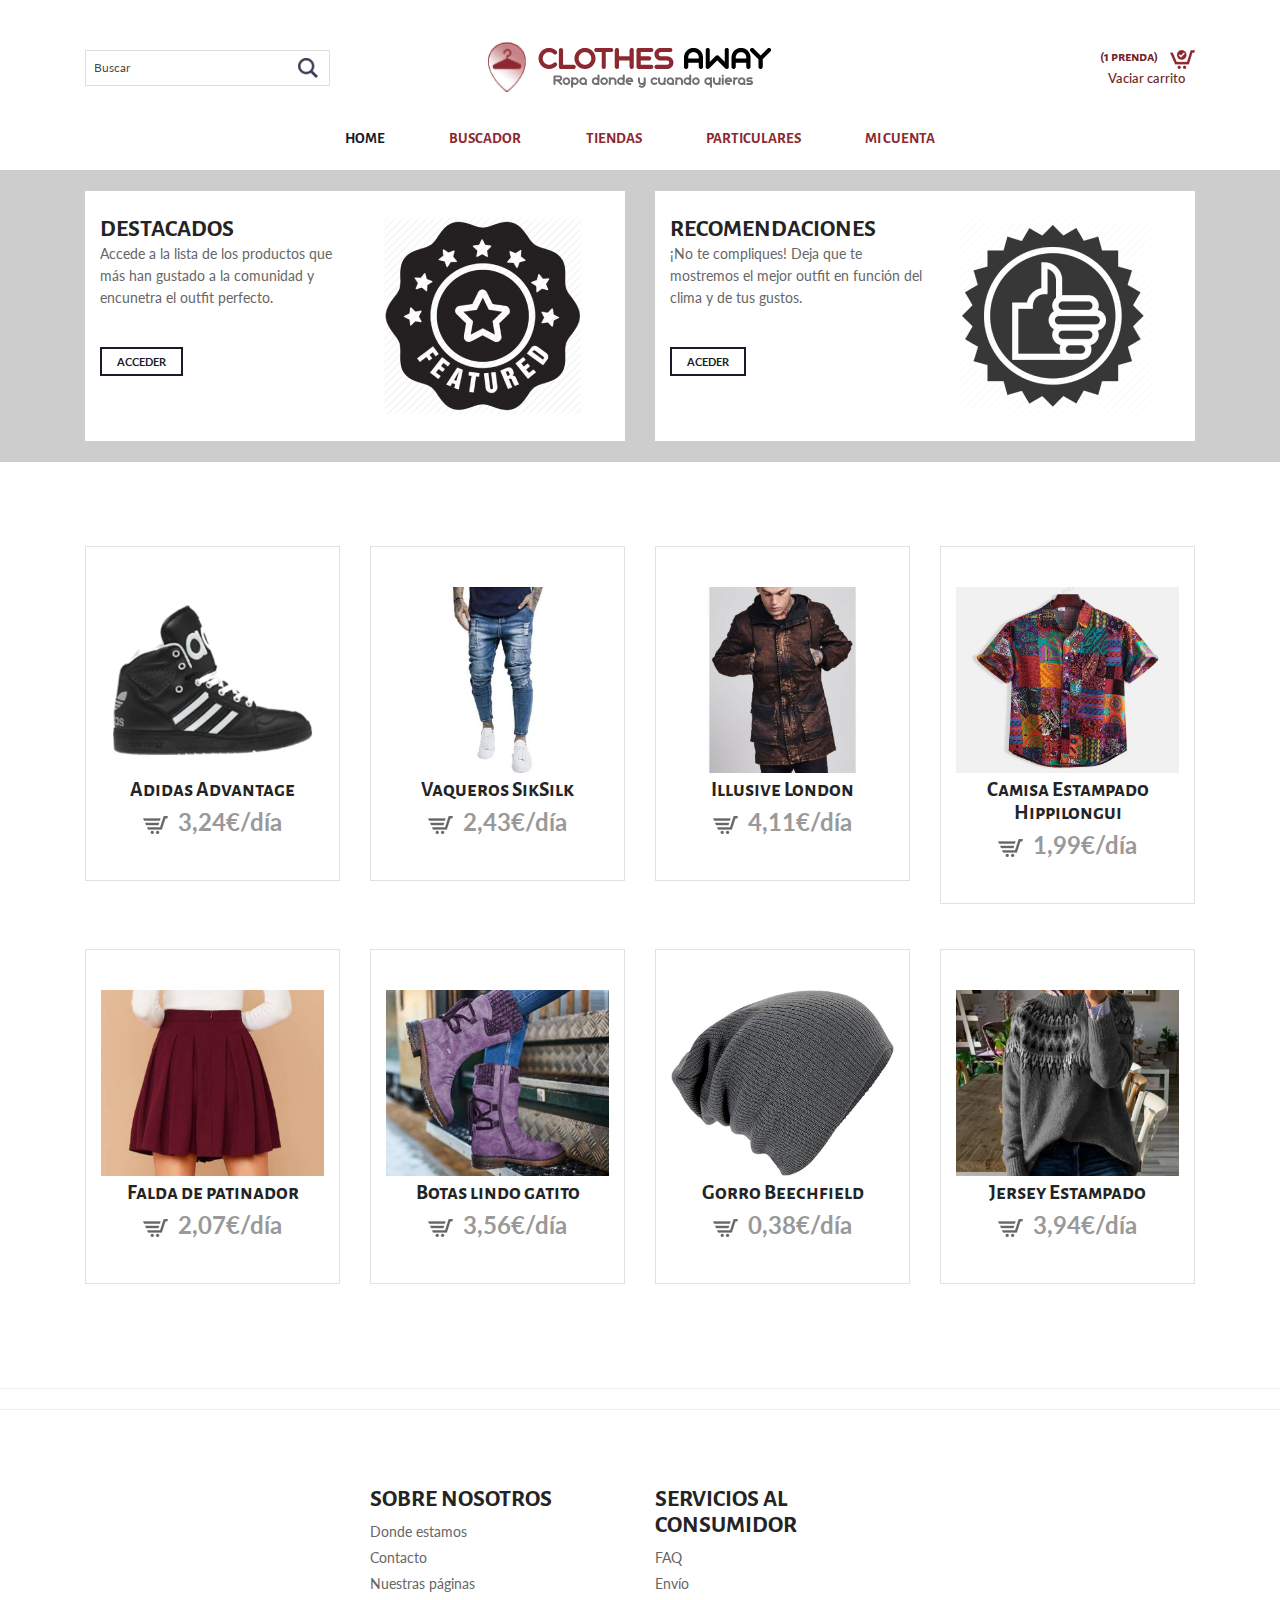
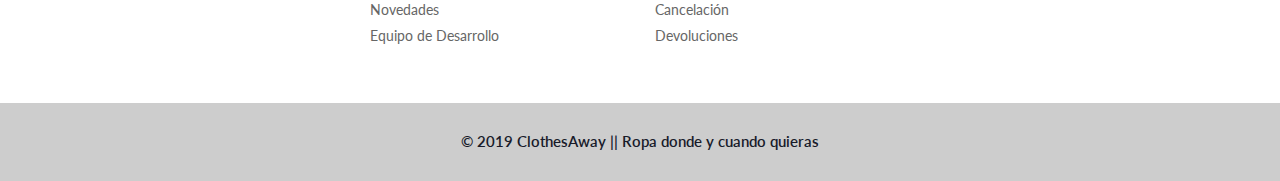
<file: web/index.html>
<!--A Design by W3layouts 
Author: W3layout
Author URL: http://w3layouts.com
License: Creative Commons Attribution 3.0 Unported
License URL: http://creativecommons.org/licenses/by/3.0/
-->
<!DOCTYPE html>
<html xmlns="http://www.w3.org/1999/xhtml">
<head>
  <title>Index</title>
  <link href="css/bootstrap.css" rel="stylesheet" type="text/css" media="all" /><!-- jQuery (necessary for Bootstrap's JavaScript plugins) -->
  <!-- Custom Theme files -->
  <!--theme-style-->
  <link href="css/style.css" rel="stylesheet" type="text/css" media="all" /><!--//theme-style-->
  <meta name="viewport" content="width=device-width, initial-scale=1" />
  <meta http-equiv="Content-Type" content="text/html; charset=utf-8" />
  <meta name="keywords" content="Free Style Responsive web template, Bootstrap Web Templates, Flat Web Templates, Andriod Compatible web template, Smartphone Compatible web template, free webdesigns for Nokia, Samsung, LG, SonyErricsson, Motorola web design" /><!--fonts-->
  <link href='http://fonts.googleapis.com/css?family=Alegreya+Sans+SC:100,300,400,500,700,800,900,100italic,300italic,400italic,500italic,700italic,800italic,900italic' rel='stylesheet' type='text/css' />
  <link href='http://fonts.googleapis.com/css?family=Lato:100,300,400,700,900,100italic,300italic,400italic,700italic,900italic' rel='stylesheet' type='text/css' />
  <link href="css/memenu.css" rel="stylesheet" type="text/css" media="all" />
  <script src="js/jquery-1.11.0.min.js"></script>
  <!--//fonts-->
  <script type="application/x-javascript"> addEventListener("load", function() { setTimeout(hideURLbar, 0); }, false); function hideURLbar(){ window.scrollTo(0,1); } </script>
  <script type="text/javascript" src="js/move-top.js"></script>
  <script type="text/javascript" src="js/easing.js"></script>
  <script type="text/javascript">
    jQuery(document).ready(function($) {
      $(".scroll").click(function(event){   
        event.preventDefault();
        $('html,body').animate({scrollTop:$(this.hash).offset().top},1000);
      });
    });
  </script> 
  <!-- start menu -->
  <script src="js/simpleCart.min.js"> </script>
  <script type="text/javascript" src="js/memenu.js"></script>
  <script>$(document).ready(function(){$(".memenu").memenu();});</script>
  <script src="js/responsiveslides.min.js"></script> 
  <script>
  <![CDATA[
    // You can also use "$(window).load(function() {"
    $(function () {
      // Slideshow 4
      $("#slider4").responsiveSlides({
        auto: true,
        pager: true,
        nav: false,
        speed: 500,
        namespace: "callbacks",
        before: function () {
          $('.events').append("<li>before event fired.</li>");
        },
        after: function () {
          $('.events').append("<li>after event fired.</li>");
        }
      });

    });
  ]]>
  </script> <!--End-slider-script--> 
  <script type="text/javascript">
    $(document).ready(function() {
      /*
      var defaults = {
          containerID: 'toTop', // fading element id
        containerHoverID: 'toTopHover', // fading element hover id
        scrollSpeed: 1200,
        easingType: 'linear' 
      };
      */
      
      $().UItoTop({ easingType: 'easeOutQuart' });
      
    });
  </script>     
</head>
<body>
  <!--top-header-->
  <div class="top-header">
    <div class="container">
      <div class="top-header-main">
        <div class="col-md-4 top-header-left">
          <div class="search-bar">
            <input type="text" value="Buscar" onfocus="this.value = '';" onblur="if (this.value == '') {this.value = 'Search';}" /> <input type="submit" value="" />
          </div>
        </div>
        <div class="col-md-4 top-header-middle">
          <a href="index.html"><img src="images/logo-4.png" alt="" id="home" /></a>
        </div>
        <div class="col-md-4 top-header-right">
          <div class="cart box_1">
            <a href="checkout.html">
            <h3></h3>
            <div class="total">

              <h3>(1 prenda) <img src="images/cart-1.png" alt="" /></h3>

            </div></a>
            <p><a href="javascript:;" class="simpleCart_empty">Vaciar carrito</a></p>
            <div class="clearfix"></div>
          </div>
        </div>
        <div class="clearfix"></div>
      </div>
    </div>
  </div><!--top-header-->
  <!--bottom-header-->
  <div class="header-bottom">
    <div class="container">
      <div class="top-nav">
        <ul class="memenu skyblue">
          <li class="active">
            <a href="index.html">Home</a>
          </li>
          <li class="grid">
            <a href="filtros.html">Buscador</a>
          </li>
          <li class="grid">
            <a href="filtros.html">Tiendas</a>
            <div class="mepanel">
              <div class="row">
                <div class="col1 me-one">
                  <h4>Prendas</h4>
                  <ul>
                    <li>
                      <a href="filtros.html">Camisetas</a>
                    </li>
                    <li>
                      <a href="filtros.html">Camisas</a>
                    </li>
                    <li>
                      <a href="filtros.html">Pantalones</a>
                    </li>
                    <li>
                      <a href="filtros.html">Calzado</a>
                    </li>
                    <li>
                      <a href="filtros.html">Accesorios</a>
                    </li>
                    <li>
                      <a href="filtros.html">Chaquetas</a>
                    </li>
                    <li>
                      <a href="filtros.html">Otros</a>
                    </li>
                  </ul>
                </div>
                <div class="col1 me-one">
                  <h4>Categorías</h4>
                  <ul>
                    <li>
                      <a href="filtros.html">Hombre</a>
                    </li>
                    <li>
                      <a href="filtros.html">Mujer</a>
                    </li>
                    <li>
                      <a href="filtros.html">Unisex</a>
                    </li>
                    <li>
                      <a href="filtros.html">Niños</a>
                    </li>
                    <li>
                      <a href="filtros.html">Accesorios</a>
                    </li>
                  </ul>
                </div>
                <div class="col1 me-one">
                  <h4>Marcas</h4>
                  <ul>
                    <li>
                      <a href="filtros.html">Levis</a>
                    </li>
                    <li>
                      <a href="filtros.html">Nike</a>
                    </li>
                    <li>
                      <a href="filtros.html">New Balance</a>
                    </li>
                    <li>
                      <a href="filtros.html">Jack & Jones</a>
                    </li>
                    <li>
                      <a href="filtros.html">Paul Smith</a>
                    </li>
                    <li>
                      <a href="filtros.html">Ray-Ban</a>
                    </li>
                  </ul>
                </div>
              </div>
            </div>
          </li>
          <li class="grid">
            <a href="filtros.html">Particulares</a>
            <div class="mepanel">
              <div class="row">
                <div class="col1 me-one">
                  <h4>Prendas</h4>
                  <ul>
                    <li>
                      <a href="filtros.html">Camisetas</a>
                    </li>
                    <li>
                      <a href="filtros.html">Camisas</a>
                    </li>
                    <li>
                      <a href="filtros.html">Pantalones</a>
                    </li>
                    <li>
                      <a href="filtros.html">Calzado</a>
                    </li>
                    <li>
                      <a href="filtros.html">Accesorios</a>
                    </li>
                    <li>
                      <a href="filtros.html">Chaquetas</a>
                    </li>
                    <li>
                      <a href="filtros.html">Otros</a>
                    </li>
                  </ul>
                </div>
                <div class="col1 me-one">
                  <h4>Categorías</h4>
                  <ul>
                    <li>
                      <a href="filtros.html">Hombre</a>
                    </li>
                    <li>
                      <a href="filtros.html">Mujer</a>
                    </li>
                    <li>
                      <a href="filtros.html">Unisex</a>
                    </li>
                    <li>
                      <a href="filtros.html">Niños</a>
                    </li>
                    <li>
                      <a href="filtros.html">Accesorios</a>
                    </li>
                  </ul>
                </div>
                <div class="col1 me-one">
                  <h4>Marcas</h4>
                  <ul>
                    <li>
                      <a href="filtros.html">Levis</a>
                    </li>
                    <li>
                      <a href="filtros.html">Nike</a>
                    </li>
                    <li>
                      <a href="filtros.html">New Balance</a>
                    </li>
                    <li>
                      <a href="filtros.html">Jack & Jones</a>
                    </li>
                    <li>
                      <a href="filtros.html">Paul Smith</a>
                    </li>
                    <li>
                      <a href="filtros.html">Ray-Ban</a>
                    </li>
                  </ul>
                </div>
              </div>
            </div>
          </li>
          <li class="grid">
            <a href="perfil.html">Mi cuenta</a>
          </li>
        </ul>
      </div>
      <div class="clearfix"></div>
    </div>
  </div><!--bottom-header-->
  <!--banner-starts-->
  <div class="bnr">
    <div id="top" class="callbacks_container">
      <ul class="rslides" id="slider4">
        <li>
          <div class="banner-1"></div>
        </li>
        <li>
          <div class="banner-2"></div>
        </li>
        <li>
          <div class="banner-3"></div>
        </li>
      </ul>
    </div>
    <div class="clearfix"></div>
  </div><!--banner-ends--><!--Slider-Starts-Here-->
  <!--start-banner-bottom-->
  <div class="banner-bottom">
    <div class="container">
      <div class="banner-bottom-top">
        <div class="col-md-6 banner-bottom-left">
          <div class="bnr-one">
            <div class="bnr-left">
              <h1><a href="filtros.html">Destacados</a></h1>
              <p>Accede a la lista de los productos que más han gustado a la comunidad y encunetra el outfit perfecto.</p>
              <div class="b-btn">
                <a href="filtros.html">ACCEDER</a>
              </div>
            </div>
            <div class="bnr-right">
              <a href="filtros.html"><img src="images/featured_label_new_favorite_star-512.png" alt="" /></a>
            </div>
            <div class="clearfix"></div>
          </div>
        </div>
        <div class="col-md-6 banner-bottom-right">
          <div class="bnr-two">
            <div class="bnr-left">
              <h2><a href="products.html">Recomendaciones</a></h2>
              <p>¡No te compliques! Deja que te mostremos el mejor outfit en función del clima y de tus gustos.</p>
              <div class="b-btn">
                <a href="products.html">ACEDER</a>
              </div>
            </div>
            <div class="bnr-right">
              <a href="products.html"><img src="images/Shopping_and_Commerce_-_Outline_31-512.png" alt="" /></a>
            </div>
            <div class="clearfix"></div>
          </div>
        </div>
        <div class="clearfix"></div>
      </div>
    </div>
  </div><!--end-banner-bottom--><!--start-shoes-->
  <div class="shoes">
    <div class="container">
      <div class="product-one">
        <div class="col-md-3 product-left">
          <div class="p-one simpleCart_shelfItem">
            <a href="single.html"><img src="images/shoes-1.png" alt="" />
            <div class="mask">
              <span>Detalles</span>
            </div></a>
            <h4>Adidas Advantage</h4>
            <p><a class="item_add" href="#"><i></i> <span class="item_price">3,24€/día</span></a></p>
          </div>
        </div>
        <div class="col-md-3 product-left">
          <div class="p-one simpleCart_shelfItem">
            <a href="single.html"><img src="images/SikSilk.jpg" alt="" />
            <div class="mask">
              <span>Detalles</span>
            </div></a>
            <h4>Vaqueros SikSilk</h4>
            <p><a class="item_add" href="#"><i></i> <span class="item_price">2,43€/día</span></a></p>
          </div>
        </div>
        <div class="col-md-3 product-left">
          <div class="p-one simpleCart_shelfItem">
            <a href="single.html"><img src="images/IllusiveLondon.jpg" alt="" />
            <div class="mask">
              <span>Detalles</span>
            </div></a>
            <h4>Illusive London</h4>
            <p><a class="item_add" href="#"><i></i> <span class="item_price">4,11€/día</span></a></p>
          </div>
        </div>
        <div class="col-md-3 product-left">
          <div class="p-one simpleCart_shelfItem">
            <a href="single.html"><img src="images/Hippilongui.JPG" alt="" />
            <div class="mask">
              <span>Detalles</span>
            </div></a>
            <h4>Camisa Estampado Hippilongui</h4>
            <p><a class="item_add" href="#"><i></i> <span class="item_price">1,99€/día</span></a></p>
          </div>
        </div>
        <div class="clearfix"></div>
      </div>
      <div class="product-one">
        <div class="col-md-3 product-left">
          <div class="p-one simpleCart_shelfItem">
            <a href="single.html"><img src="images/patinador.jpg" alt="" />
            <div class="mask">
              <span>Detalles</span>
            </div></a>
            <h4>Falda de patinador</h4>
            <p><a class="item_add" href="#"><i></i> <span class="item_price">2,07€/día</span></a></p>
          </div>
        </div>
        <div class="col-md-3 product-left">
          <div class="p-one simpleCart_shelfItem">
            <a href="single.html"><img src="images/botas.jpg" alt="" />
            <div class="mask">
              <span>Detalles</span>
            </div></a>
            <h4>Botas lindo gatito</h4>
            <p><a class="item_add" href="#"><i></i> <span class="item_price">3,56€/día</span></a></p>
          </div>
        </div>
        <div class="col-md-3 product-left">
          <div class="p-one simpleCart_shelfItem">
            <a href="single.html"><img src="images/gorrito.jpg" alt="" />
            <div class="mask">
              <span>Detalles</span>
            </div></a>
            <h4>Gorro Beechfield</h4>
            <p><a class="item_add" href="#"><i></i> <span class="item_price">0,38€/día</span></a></p>
          </div>
        </div>
        <div class="col-md-3 product-left">
          <div class="p-one simpleCart_shelfItem">
            <a href="single.html"><img src="images/jersey.jpg" alt="" />
            <div class="mask">
              <span>Detalles</span>
            </div></a>
            <h4>Jersey Estampado</h4>
            <p><a class="item_add" href="#"><i></i> <span class="item_price">3,94€/día</span></a></p>
          </div>
        </div>
        <div class="clearfix"></div>
      </div>
    </div>
  </div>
  <hr />
  <hr />
  <div class="footer">
    <div class="container">
      <div class="footer-top">
        <div class="col-md-3 footer-left"></div>
        <div class="col-md-3 footer-left">
          <h3>SOBRE NOSOTROS</h3>
          <ul>
            <li>
              <a href="contact.html">Donde estamos</a>
            </li>
            <li>
              <a href="contact.html">Contacto</a>
            </li>
            <li>
              <a href="contact.html">Nuestras páginas</a>
            </li>
            <li>
              <a href="contact.html">Novedades</a>
            </li>
            <li>
              <a href="contact.html">Equipo de Desarrollo</a>
            </li>
          </ul>
        </div>
        <div class="col-md-3 footer-left">
          <h3>SERVICIOS AL CONSUMIDOR</h3>
          <ul>
            <li>
              <a href="contact.html">FAQ</a>
            </li>
            <li>
              <a href="contact.html">Envío</a>
            </li>
            <li>
              <a href="contact.html">Cancelación</a>
            </li>
            <li>
              <a href="contact.html">Devoluciones</a>
            </li>
          </ul>
        </div>
        <div class="clearfix"></div>
      </div>
    </div>
  </div><!--end-footer-->
  <!--end-footer-text-->
  <div class="footer-text">
    <div class="container">
      <div class="footer-main">
        <p class="footer-class">© 2019 ClothesAway || Ropa donde y cuando quieras <a href="http://w3layouts.com/" target="_blank"></a></p>
      </div>
    </div><a href="#home" id="toTop" class="scroll" style="display: block;"><span id="toTopHover" style="opacity: 1;"></span></a>
  </div><!--end-footer-text-->
</body>
</html>
</file>
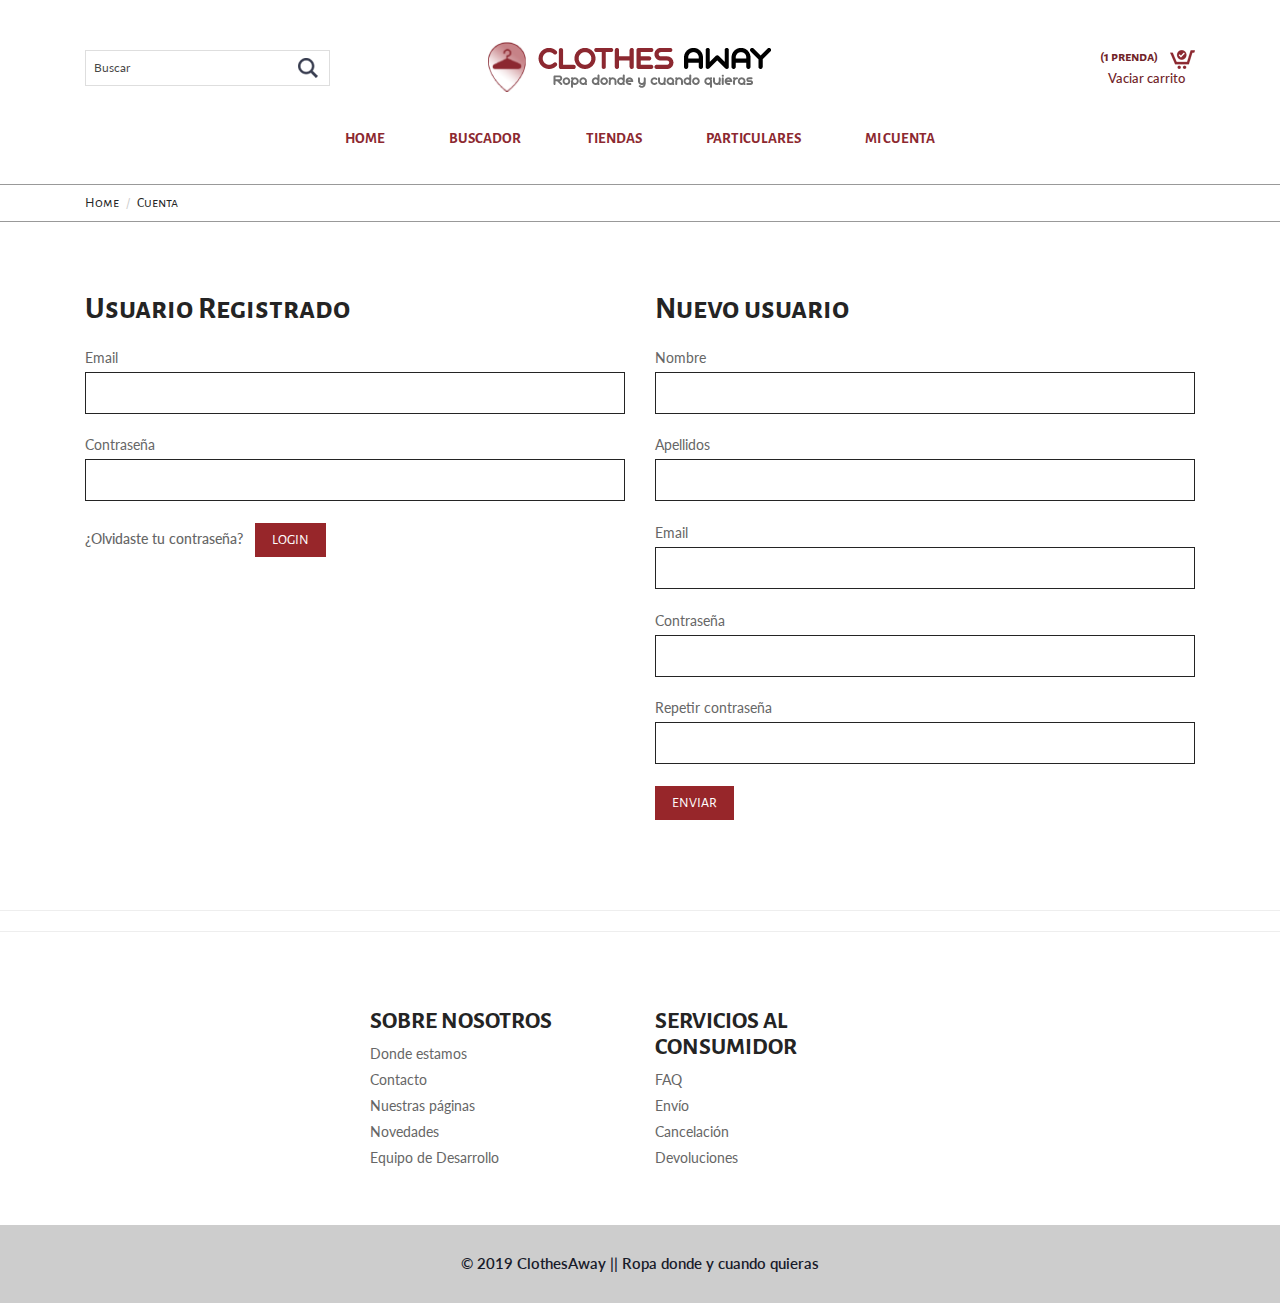
<file: web/account.html>
<!--A Design by W3layouts 
Author: W3layout
Author URL: http://w3layouts.com
License: Creative Commons Attribution 3.0 Unported
License URL: http://creativecommons.org/licenses/by/3.0/
-->
<!DOCTYPE html>
<html xmlns="http://www.w3.org/1999/xhtml">
<head>
  <title>Account</title>
  <link href="css/bootstrap.css" rel="stylesheet" type="text/css" media="all" /><!--theme-style-->
  <link href="css/style.css" rel="stylesheet" type="text/css" media="all" /><!--//theme-style-->
  <meta name="viewport" content="width=device-width, initial-scale=1" />
  <meta http-equiv="Content-Type" content="text/html; charset=utf-8" />
  <meta name="keywords" content="Free Style Responsive web template, Bootstrap Web Templates, Flat Web Templates, Andriod Compatible web template, Smartphone Compatible web template, free webdesigns for Nokia, Samsung, LG, SonyErricsson, Motorola web design" /><!--fonts-->
  <link href='http://fonts.googleapis.com/css?family=Alegreya+Sans+SC:100,300,400,500,700,800,900,100italic,300italic,400italic,500italic,700italic,800italic,900italic' rel='stylesheet' type='text/css' />
  <link href='http://fonts.googleapis.com/css?family=Lato:100,300,400,700,900,100italic,300italic,400italic,700italic,900italic' rel='stylesheet' type='text/css' />
  <link href="css/memenu.css" rel="stylesheet" type="text/css" media="all" />
    <!-- jQuery (necessary for Bootstrap's JavaScript plugins) -->
  <script src="js/jquery-1.11.0.min.js"></script>
  <!-- Custom Theme files -->
  <!--theme-style-->
  <script type="application/x-javascript"> addEventListener("load", function() { setTimeout(hideURLbar, 0); }, false); function hideURLbar(){ window.scrollTo(0,1); } </script>
  <!--//fonts-->
  <script type="text/javascript" src="js/move-top.js"></script>
  <script type="text/javascript" src="js/easing.js"></script>
  <script type="text/javascript">
	jQuery(document).ready(function($) {
		$(".scroll").click(function(event){		
			event.preventDefault();
			$('html,body').animate({scrollTop:$(this.hash).offset().top},1000);
		});
	});
  </script>	
  <!-- start menu -->
  <script src="js/simpleCart.min.js"> </script>
  <script type="text/javascript" src="js/memenu.js"></script>
  <script>$(document).ready(function(){$(".memenu").memenu();});</script>	
  <script type="text/javascript">
	$(document).ready(function() {
		/*
		var defaults = {
  			containerID: 'toTop', // fading element id
			containerHoverID: 'toTopHover', // fading element hover id
			scrollSpeed: 1200,
			easingType: 'linear' 
 		};
		*/
		
		$().UItoTop({ easingType: 'easeOutQuart' });
		
	});
  </script>	
</head>
<body>
  <!--top-header-->
  <div class="top-header">
    <div class="container">
      <div class="top-header-main">
        <div class="col-md-4 top-header-left">
          <div class="search-bar">
            <input type="text" value="Buscar" onfocus="this.value = '';" onblur="if (this.value == '') {this.value = 'Search';}" /> <input type="submit" value="" />
          </div>
        </div>
        <div class="col-md-4 top-header-middle">
          <a href="index.html"><img src="images/logo-4.png" alt="" id="home" /></a>
        </div>
        <div class="col-md-4 top-header-right">
          <div class="cart box_1">
            <a href="checkout.html">
            <h3></h3>
            <div class="total">

              <h3>(1 prenda) <img src="images/cart-1.png" alt="" /></h3>
            </div></a>
            <p><a href="javascript:;" class="simpleCart_empty">Vaciar carrito</a></p>
            <div class="clearfix"></div>
          </div>
        </div>
        <div class="clearfix"></div>
      </div>
    </div>
  </div><!--top-header-->
  <!--bottom-header-->
  <div class="header-bottom">
    <div class="container">
      <div class="top-nav">
        <ul class="memenu skyblue">
          <li class="grid">
            <a href="index.html">Home</a>
          </li>
          <li class="grid">
            <a href="filtros.html">Buscador</a>
          </li>
          <li class="grid">
            <a href="filtros.html">Tiendas</a>
            <div class="mepanel">
              <div class="row">
                <div class="col1 me-one">
                  <h4>Prendas</h4>
                  <ul>
                    <li>
                      <a href="filtros.html">Camisetas</a>
                    </li>
                    <li>
                      <a href="filtros.html">Camisas</a>
                    </li>
                    <li>
                      <a href="filtros.html">Pantalones</a>
                    </li>
                    <li>
                      <a href="filtros.html">Calzado</a>
                    </li>
                    <li>
                      <a href="filtros.html">Accesorios</a>
                    </li>
                    <li>
                      <a href="filtros.html">Chaquetas</a>
                    </li>
                    <li>
                      <a href="filtros.html">Otros</a>
                    </li>
                  </ul>
                </div>
                <div class="col1 me-one">
                  <h4>Categorías</h4>
                  <ul>
                    <li>
                      <a href="filtros.html">Hombre</a>
                    </li>
                    <li>
                      <a href="filtros.html">Mujer</a>
                    </li>
                    <li>
                      <a href="filtros.html">Unisex</a>
                    </li>
                    <li>
                      <a href="filtros.html">Niños</a>
                    </li>
                    <li>
                      <a href="filtros.html">Accesorios</a>
                    </li>
                  </ul>
                </div>
                <div class="col1 me-one">
                  <h4>Marcas</h4>
                  <ul>
                    <li>
                      <a href="filtros.html">Levis</a>
                    </li>
                    <li>
                      <a href="filtros.html">Nike</a>
                    </li>
                    <li>
                      <a href="filtros.html">New Balance</a>
                    </li>
                    <li>
                      <a href="filtros.html">Jack & Jones</a>
                    </li>
                    <li>
                      <a href="filtros.html">Paul Smith</a>
                    </li>
                    <li>
                      <a href="filtros.html">Ray-Ban</a>
                    </li>
                  </ul>
                </div>
              </div>
            </div>
          </li>
          <li class="grid">
            <a href="filtros.html">Particulares</a>
            <div class="mepanel">
              <div class="row">
                <div class="col1 me-one">
                  <h4>Prendas</h4>
                  <ul>
                    <li>
                      <a href="filtros.html">Camisetas</a>
                    </li>
                    <li>
                      <a href="filtros.html">Camisas</a>
                    </li>
                    <li>
                      <a href="filtros.html">Pantalones</a>
                    </li>
                    <li>
                      <a href="filtros.html">Calzado</a>
                    </li>
                    <li>
                      <a href="filtros.html">Accesorios</a>
                    </li>
                    <li>
                      <a href="filtros.html">Chaquetas</a>
                    </li>
                    <li>
                      <a href="filtros.html">Otros</a>
                    </li>
                  </ul>
                </div>
                <div class="col1 me-one">
                  <h4>Categorías</h4>
                  <ul>
                    <li>
                      <a href="filtros.html">Hombre</a>
                    </li>
                    <li>
                      <a href="filtros.html">Mujer</a>
                    </li>
                    <li>
                      <a href="filtros.html">Unisex</a>
                    </li>
                    <li>
                      <a href="filtros.html">Niños</a>
                    </li>
                    <li>
                      <a href="filtros.html">Accesorios</a>
                    </li>
                  </ul>
                </div>
                <div class="col1 me-one">
                  <h4>Marcas</h4>
                  <ul>
                    <li>
                      <a href="filtros.html">Levis</a>
                    </li>
                    <li>
                      <a href="filtros.html">Nike</a>
                    </li>
                    <li>
                      <a href="filtros.html">New Balance</a>
                    </li>
                    <li>
                      <a href="filtros.html">Jack & Jones</a>
                    </li>
                    <li>
                      <a href="filtros.html">Paul Smith</a>
                    </li>
                    <li>
                      <a href="filtros.html">Ray-Ban</a>
                    </li>
                  </ul>
                </div>
              </div>
            </div>
          </li>
          <li class="grid">
            <a href="perfil.html">Mi cuenta</a>
          </li>
        </ul>
      </div>
      <div class="clearfix"></div>
    </div>
  </div><!--bottom-header-->
  <!--start-breadcrumbs-->
  <div class="breadcrumbs">
    <div class="container">
      <div class="breadcrumbs-main">
        <ol class="breadcrumb">
          <li>
            <a href="index.html">Home</a>
          </li>
          <li class="active">Cuenta</li>
        </ol>
      </div>
    </div>
  </div><!--end-breadcrumbs-->
  <!--start-account-->
  <div class="account">
    <div class="container">
      <div class="col-md-6 account-left">
        <form>
          <div class="account-top heading">
            <h3>Usuario Registrado</h3>
          </div>
          <div class="address">
            <span>Email</span> <input type="text" />
          </div>
          <div class="address">
            <span>Contraseña</span> <input type="text" />
          </div>
          <div class="address">
            <a class="forgot" href="#">¿Olvidaste tu contraseña?</a> <input type="submit" value="Login" />
          </div>
        </form>
      </div>
      <div class="account-bottom">
        <div class="col-md-6 account-left">
          <form>
            <div class="account-top heading">
              <h3>Nuevo usuario</h3>
            </div>
            <div class="address">
              <span>Nombre</span> <input type="text" />
            </div>
            <div class="address">
              <span>Apellidos</span> <input type="text" />
            </div>
            <div class="address">
              <span>Email</span> <input type="text" />
            </div>
            <div class="address">
              <span>Contraseña</span> <input type="text" />
            </div>
            <div class="address">
              <span>Repetir contraseña</span> <input type="text" />
            </div>
            <div class="address new">
              <input type="submit" value="enviar" />
            </div>
          </form>
        </div>
        <div class="clearfix"></div>
      </div>
    </div>
  </div><!--end-account-->
  <!--start-footer-->
  <hr />
  <hr />
  <div class="footer">
    <div class="container">
      <div class="footer-top">
        <div class="col-md-3 footer-left"></div>
        <div class="col-md-3 footer-left">
          <h3>SOBRE NOSOTROS</h3>
          <ul>
            <li>
              <a href="contact.html">Donde estamos</a>
            </li>
            <li>
              <a href="contact.html">Contacto</a>
            </li>
            <li>
              <a href="contact.html">Nuestras páginas</a>
            </li>
            <li>
              <a href="contact.html">Novedades</a>
            </li>
            <li>
              <a href="contact.html">Equipo de Desarrollo</a>
            </li>
          </ul>
        </div>
        <div class="col-md-3 footer-left">
          <h3>SERVICIOS AL CONSUMIDOR</h3>
          <ul>
            <li>
              <a href="contact.html">FAQ</a>
            </li>
            <li>
              <a href="contact.html">Envío</a>
            </li>
            <li>
              <a href="contact.html">Cancelación</a>
            </li>
            <li>
              <a href="contact.html">Devoluciones</a>
            </li>
          </ul>
        </div>
        <div class="clearfix"></div>
      </div>
    </div>
  </div><!--end-footer-->
  <!--end-footer-text-->
  <div class="footer-text">
    <div class="container">
      <div class="footer-main">
        <p class="footer-class">© 2019 ClothesAway || Ropa donde y cuando quieras <a href="http://w3layouts.com/" target="_blank"></a></p>
      </div>
    </div><a href="#home" id="toTop" class="scroll" style="display: block;"><span id="toTopHover" style="opacity: 1;"></span></a>
  </div><!--end-footer-text-->
</body>
</html>
</file>
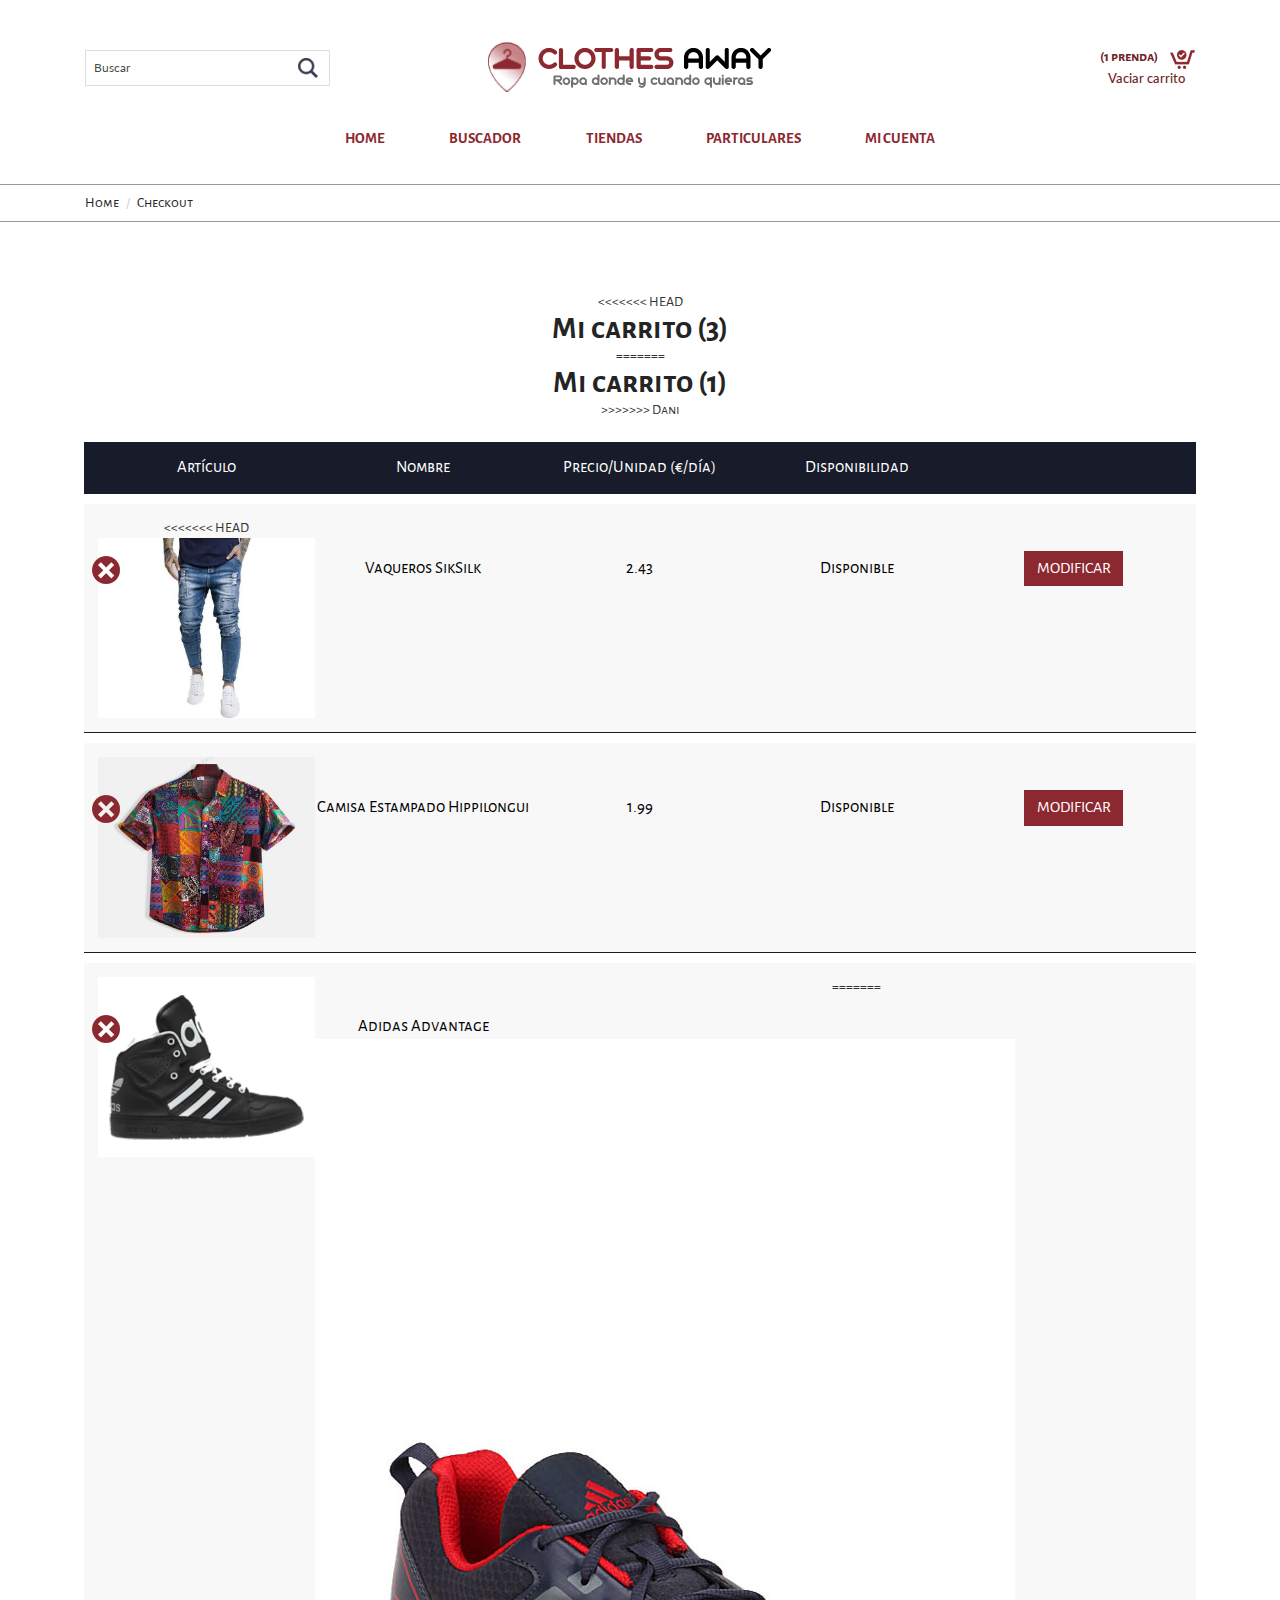
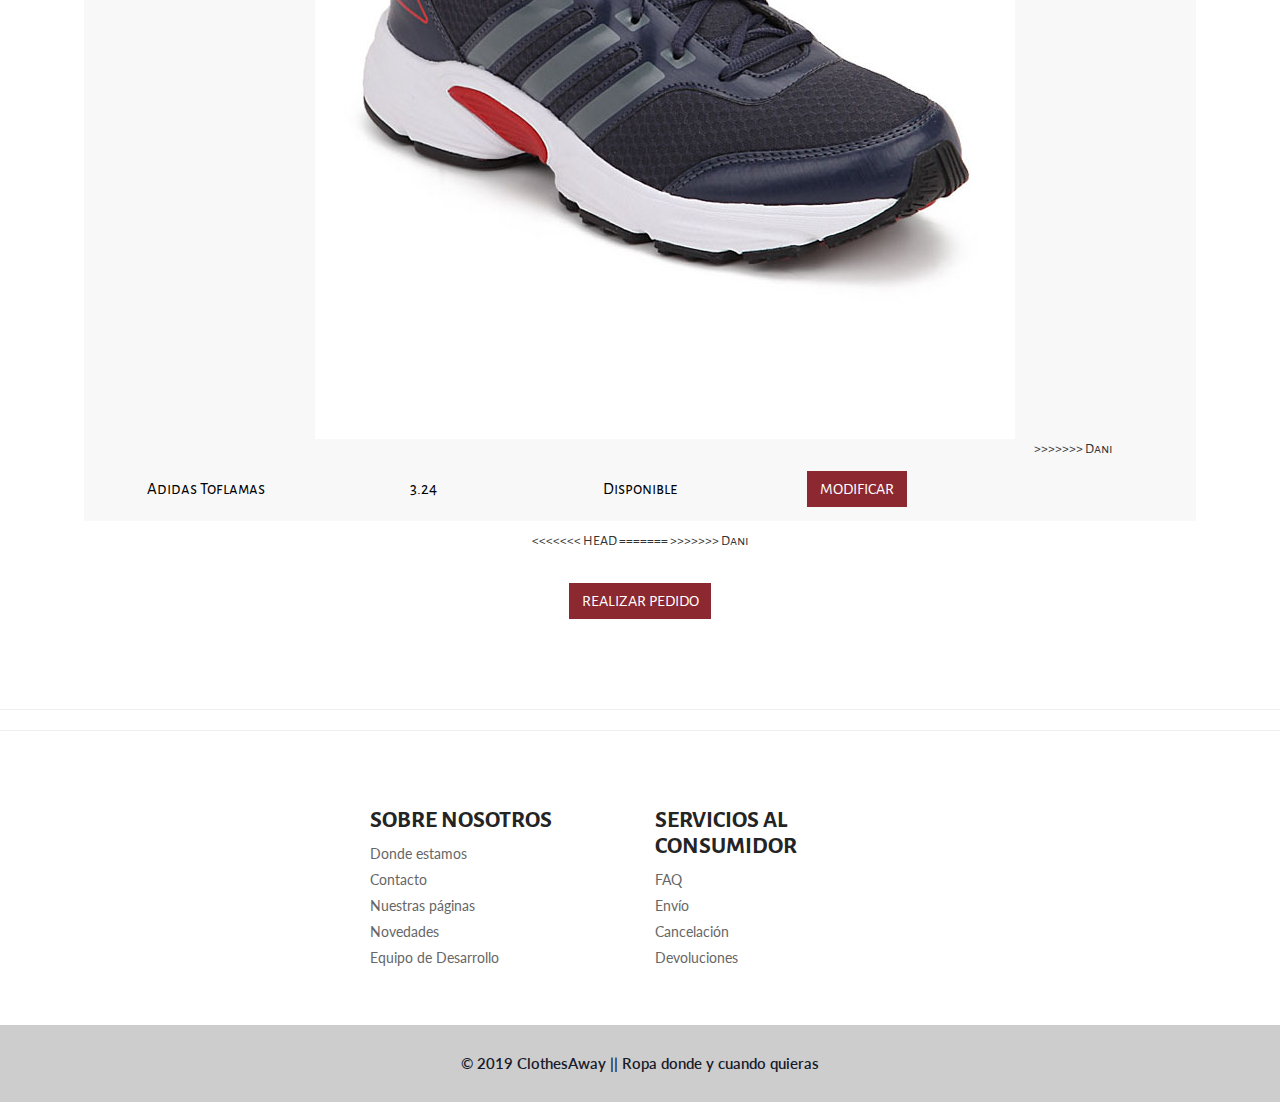
<file: web/checkout.html>
<!--A Design by W3layouts 
Author: W3layout
Author URL: http://w3layouts.com
License: Creative Commons Attribution 3.0 Unported
License URL: http://creativecommons.org/licenses/by/3.0/
-->
<!DOCTYPE html>
<html xmlns="http://www.w3.org/1999/xhtml">
<head>
  <title>Checkout</title>
  <link href="css/bootstrap.css" rel="stylesheet" type="text/css" media="all" /><!-- Custom Theme files -->
  <!--theme-style-->
  <link href="css/style.css" rel="stylesheet" type="text/css" media="all" /><!--//theme-style-->
  <meta name="viewport" content="width=device-width, initial-scale=1" />
  <meta http-equiv="Content-Type" content="text/html; charset=utf-8" />
  <meta name="keywords" content="Free Style Responsive web template, Bootstrap Web Templates, Flat Web Templates, Andriod Compatible web template, Smartphone Compatible web template, free webdesigns for Nokia, Samsung, LG, SonyErricsson, Motorola web design" /><!--fonts-->
  <link href='http://fonts.googleapis.com/css?family=Alegreya+Sans+SC:100,300,400,500,700,800,900,100italic,300italic,400italic,500italic,700italic,800italic,900italic' rel='stylesheet' type='text/css' />
  <link href='http://fonts.googleapis.com/css?family=Lato:100,300,400,700,900,100italic,300italic,400italic,700italic,900italic' rel='stylesheet' type='text/css' />
  <link href="css/memenu.css" rel="stylesheet" type="text/css" media="all" />
  <!-- jQuery (necessary for Bootstrap's JavaScript plugins) -->
  <script src="js/jquery-1.11.0.min.js"></script>
  <!-- Custom Theme files -->
  <!--theme-style-->
  <script type="application/x-javascript"> addEventListener("load", function() { setTimeout(hideURLbar, 0); }, false); function hideURLbar(){ window.scrollTo(0,1); } </script>
  <!--//fonts-->
  <script type="text/javascript" src="js/move-top.js"></script>
  <script type="text/javascript" src="js/easing.js"></script>
  <script type="text/javascript">
	jQuery(document).ready(function($) {
		$(".scroll").click(function(event){		
			event.preventDefault();
			$('html,body').animate({scrollTop:$(this.hash).offset().top},1000);
		});
	});
  </script>	
  <!-- start menu -->
  <script src="js/simpleCart.min.js"> </script>
  <script type="text/javascript" src="js/memenu.js"></script>
  <script>$(document).ready(function(){$(".memenu").memenu();});</script>	
  <script type="text/javascript">
	$(document).ready(function() {
		/*
		var defaults = {
  			containerID: 'toTop', // fading element id
			containerHoverID: 'toTopHover', // fading element hover id
			scrollSpeed: 1200,
			easingType: 'linear' 
 		};
		*/
		
		$().UItoTop({ easingType: 'easeOutQuart' });
		
	});
  </script>	
</head>
<body>
  <!--top-header-->
  <div class="top-header">
    <div class="container">
      <div class="top-header-main">
        <div class="col-md-4 top-header-left">
          <div class="search-bar">
            <input type="text" value="Buscar" onfocus="this.value = '';" onblur="if (this.value == '') {this.value = 'Search';}" /> <input type="submit" value="" />
          </div>
        </div>
        <div class="col-md-4 top-header-middle">
          <a href="index.html"><img src="images/logo-4.png" alt="" id="home" /></a>
        </div>
        <div class="col-md-4 top-header-right">
          <div class="cart box_1">
            <a href="checkout.html">
            <h3></h3>
            <div class="total">

              <h3>(1 prenda) <img src="images/cart-1.png" alt="" /></h3>

            </div></a>
            <p><a href="javascript:;" class="simpleCart_empty">Vaciar carrito</a></p>
            <div class="clearfix"></div>
          </div>
        </div>
        <div class="clearfix"></div>
      </div>
    </div>
  </div><!--top-header-->
  <!--bottom-header-->
  <div class="header-bottom">
    <div class="container">
      <div class="top-nav">
        <ul class="memenu skyblue">
          <li class="grid">
            <a href="index.html">Home</a>
          </li>
          <li class="grid">
            <a href="filtros.html">Buscador</a>
          </li>
          <li class="grid">
            <a href="filtros.html">Tiendas</a>
            <div class="mepanel">
              <div class="row">
                <div class="col1 me-one">
                  <h4>Prendas</h4>
                  <ul>
                    <li>
                      <a href="filtros.html">Camisetas</a>
                    </li>
                    <li>
                      <a href="filtros.html">Camisas</a>
                    </li>
                    <li>
                      <a href="filtros.html">Pantalones</a>
                    </li>
                    <li>
                      <a href="filtros.html">Calzado</a>
                    </li>
                    <li>
                      <a href="filtros.html">Accesorios</a>
                    </li>
                    <li>
                      <a href="filtros.html">Chaquetas</a>
                    </li>
                    <li>
                      <a href="filtros.html">Otros</a>
                    </li>
                  </ul>
                </div>
                <div class="col1 me-one">
                  <h4>Categorías</h4>
                  <ul>
                    <li>
                      <a href="filtros.html">Hombre</a>
                    </li>
                    <li>
                      <a href="filtros.html">Mujer</a>
                    </li>
                    <li>
                      <a href="filtros.html">Unisex</a>
                    </li>
                    <li>
                      <a href="filtros.html">Niños</a>
                    </li>
                    <li>
                      <a href="filtros.html">Accesorios</a>
                    </li>
                  </ul>
                </div>
                <div class="col1 me-one">
                  <h4>Marcas</h4>
                  <ul>
                    <li>
                      <a href="filtros.html">Levis</a>
                    </li>
                    <li>
                      <a href="filtros.html">Nike</a>
                    </li>
                    <li>
                      <a href="filtros.html">New Balance</a>
                    </li>
                    <li>
                      <a href="filtros.html">Jack & Jones</a>
                    </li>
                    <li>
                      <a href="filtros.html">Paul Smith</a>
                    </li>
                    <li>
                      <a href="filtros.html">Ray-Ban</a>
                    </li>
                  </ul>
                </div>
              </div>
            </div>
          </li>
          <li class="grid">
            <a href="filtros.html">Particulares</a>
            <div class="mepanel">
              <div class="row">
                <div class="col1 me-one">
                  <h4>Prendas</h4>
                  <ul>
                    <li>
                      <a href="filtros.html">Camisetas</a>
                    </li>
                    <li>
                      <a href="filtros.html">Camisas</a>
                    </li>
                    <li>
                      <a href="filtros.html">Pantalones</a>
                    </li>
                    <li>
                      <a href="filtros.html">Calzado</a>
                    </li>
                    <li>
                      <a href="filtros.html">Accesorios</a>
                    </li>
                    <li>
                      <a href="filtros.html">Chaquetas</a>
                    </li>
                    <li>
                      <a href="filtros.html">Otros</a>
                    </li>
                  </ul>
                </div>
                <div class="col1 me-one">
                  <h4>Categorías</h4>
                  <ul>
                    <li>
                      <a href="filtros.html">Hombre</a>
                    </li>
                    <li>
                      <a href="filtros.html">Mujer</a>
                    </li>
                    <li>
                      <a href="filtros.html">Unisex</a>
                    </li>
                    <li>
                      <a href="filtros.html">Niños</a>
                    </li>
                    <li>
                      <a href="filtros.html">Accesorios</a>
                    </li>
                  </ul>
                </div>
                <div class="col1 me-one">
                  <h4>Marcas</h4>
                  <ul>
                    <li>
                      <a href="filtros.html">Levis</a>
                    </li>
                    <li>
                      <a href="filtros.html">Nike</a>
                    </li>
                    <li>
                      <a href="filtros.html">New Balance</a>
                    </li>
                    <li>
                      <a href="filtros.html">Jack & Jones</a>
                    </li>
                    <li>
                      <a href="filtros.html">Paul Smith</a>
                    </li>
                    <li>
                      <a href="filtros.html">Ray-Ban</a>
                    </li>
                  </ul>
                </div>
              </div>
            </div>
          </li>
          <li class="grid">
            <a href="perfil.html">Mi cuenta</a>
          </li>
        </ul>
      </div>
      <div class="clearfix"></div>
    </div>
  </div><!--bottom-header-->
  <!--start-breadcrumbs-->
  <div class="breadcrumbs">
    <div class="container">
      <div class="breadcrumbs-main">
        <ol class="breadcrumb">
          <li>
            <a href="index.html">Home</a>
          </li>
          <li class="active">Checkout</li>
        </ol>
      </div>
    </div>
  </div><!--end-breadcrumbs-->
  <!--start-ckeckout-->
  <div class="ckeckout" style="text-align: center">
    <div class="container">
      <div class="ckeckout-top">
        <div class="cart-items heading">
<<<<<<< HEAD
          <h3>Mi carrito (3)</h3>
=======
          <h3>Mi carrito (1)</h3>
>>>>>>> Dani
          <script>$(document).ready(function(c) {
				$('.close1').on('click', function(c){
					$('.cart-header').fadeOut('slow', function(c){
						$('.cart-header').remove();
					});
					});	  
				});
		    </script>
			<script>$(document).ready(function(c) {
					$('.close2').on('click', function(c){
						$('.cart-header1').fadeOut('slow', function(c){
							$('.cart-header1').remove();
						});
						});	  
					});
		    </script>
		    <script>$(document).ready(function(c) {
				$('.close3').on('click', function(c){
					$('.cart-header2').fadeOut('slow', function(c){
						$('.cart-header2').remove();
					});
					});	  
				});
			</script>
          <div class="in-check">
            <ul class="unit">
              <li><span>Artículo</span></li>
              <li><span>Nombre</span></li>
              <li><span>Precio/Unidad (€/día)</span></li>
              <li><span>Disponibilidad</span></li>
              <li></li>
              <div class="clearfix"></div>
            </ul>
            <ul class="cart-header">
              <div class="close1"></div>
              <li class="ring-in">
<<<<<<< HEAD
                <a href="single.html"><img src="images/SikSilk.jpg" class="img-responsive" alt="" /></a>
              </li>
              <li><span>Vaqueros SikSilk</span></li>
              <li><span>2.43</span></li>
              <li><span>Disponible</span></li>
              <li>
                <a href="single.html" class="add-cart cart-check">Modificar</a>
              </li>
              <div class="clearfix"></div>
            </ul>
            <ul class="cart-header1">
              <div class="close2"></div>
              <li class="ring-in">
                <a href="single.html"><img src="images/Hippilongui.JPG" class="img-responsive" alt="" /></a>
              </li>
              <li><span>Camisa Estampado Hippilongui</span></li>
              <li><span>1.99</span></li>
              <li><span>Disponible</span></li>
              <li>
                <a href="single.html" class="add-cart cart-check">Modificar</a>
              </li>
              <div class="clearfix"></div>
            </ul>
            <ul class="cart-header2">
              <div class="close3"></div>
              <li class="ring-in">
                <a href="single.html"><img src="images/shoes-1.png" class="img-responsive" alt="" /></a>
              </li>
              <li><span>Adidas Advantage</span></li>
=======
                <a href="single.html"><img src="images/s1.jpg" class="img-responsive" alt="" /></a>
              </li>
              <li><span>Adidas Toflamas</span></li>
>>>>>>> Dani
              <li><span>3.24</span></li>
              <li><span>Disponible</span></li>
              <li>
                <a href="single.html" class="add-cart cart-check">Modificar</a>
              </li>
              <div class="clearfix"></div>
            </ul>
<<<<<<< HEAD
=======
            
>>>>>>> Dani
          </div>
        </div>
      </div>
    </div><a href="#" class="add-cart cart-check">Realizar pedido</a>
  </div><!--end-ckeckout-->
  <!--start-footer-->
  <hr />
  <hr />
  <div class="footer">
    <div class="container">
      <div class="footer-top">
        <div class="col-md-3 footer-left"></div>
        <div class="col-md-3 footer-left">
          <h3>SOBRE NOSOTROS</h3>
          <ul>
            <li>
              <a href="contact.html">Donde estamos</a>
            </li>
            <li>
              <a href="contact.html">Contacto</a>
            </li>
            <li>
              <a href="contact.html">Nuestras páginas</a>
            </li>
            <li>
              <a href="contact.html">Novedades</a>
            </li>
            <li>
              <a href="contact.html">Equipo de Desarrollo</a>
            </li>
          </ul>
        </div>
        <div class="col-md-3 footer-left">
          <h3>SERVICIOS AL CONSUMIDOR</h3>
          <ul>
            <li>
              <a href="contact.html">FAQ</a>
            </li>
            <li>
              <a href="contact.html">Envío</a>
            </li>
            <li>
              <a href="contact.html">Cancelación</a>
            </li>
            <li>
              <a href="contact.html">Devoluciones</a>
            </li>
          </ul>
        </div>
        <div class="clearfix"></div>
      </div>
    </div>
  </div><!--end-footer-->
  <!--end-footer-text-->
  <div class="footer-text">
    <div class="container">
      <div class="footer-main">
        <p class="footer-class">© 2019 ClothesAway || Ropa donde y cuando quieras <a href="http://w3layouts.com/" target="_blank"></a></p>
      </div>
    </div><a href="#home" id="toTop" class="scroll" style="display: block;"><span id="toTopHover" style="opacity: 1;"></span></a>
  </div><!--end-footer-text-->
</body>
</html>
</file>
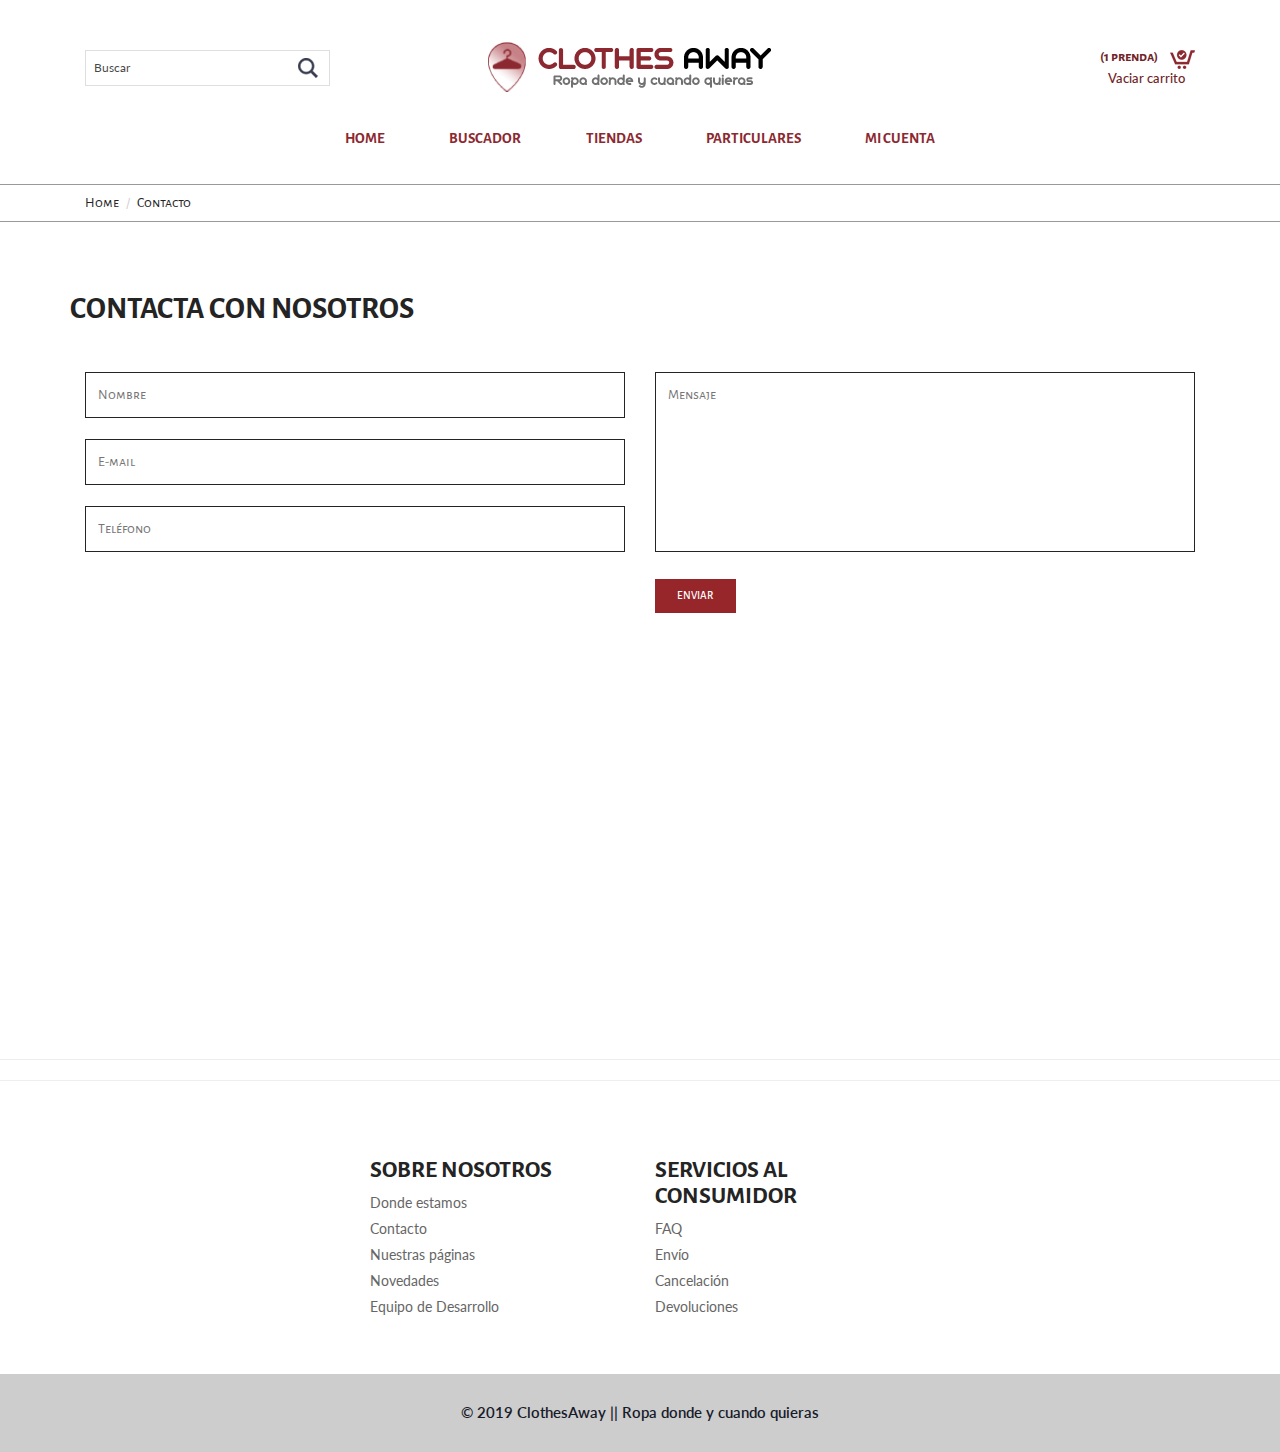
<file: web/contact.html>
<!--A Design by W3layouts 
Author: W3layout
Author URL: http://w3layouts.com
License: Creative Commons Attribution 3.0 Unported
License URL: http://creativecommons.org/licenses/by/3.0/
-->
<!DOCTYPE html>
<html>
<head>
<title>Contact</title>
<link href="css/bootstrap.css" rel="stylesheet" type="text/css" media="all" />
<!-- Custom Theme files -->
<!--theme-style-->
<link href="css/style.css" rel="stylesheet" type="text/css" media="all" />	
<!--//theme-style-->
<meta name="viewport" content="width=device-width, initial-scale=1">
<meta http-equiv="Content-Type" content="text/html; charset=utf-8" />
<meta name="keywords" content="Free Style Responsive web template, Bootstrap Web Templates, Flat Web Templates, Andriod Compatible web template, 
Smartphone Compatible web template, free webdesigns for Nokia, Samsung, LG, SonyErricsson, Motorola web design" />
<!--fonts-->
<link href='http://fonts.googleapis.com/css?family=Alegreya+Sans+SC:100,300,400,500,700,800,900,100italic,300italic,400italic,500italic,700italic,800italic,900italic' rel='stylesheet' type='text/css'>
<link href='http://fonts.googleapis.com/css?family=Lato:100,300,400,700,900,100italic,300italic,400italic,700italic,900italic' rel='stylesheet' type='text/css'>
<!--//fonts-->
<link href="css/memenu.css" rel="stylesheet" type="text/css" media="all" />
<!-- jQuery (necessary for Bootstrap's JavaScript plugins) -->
  <script src="js/jquery-1.11.0.min.js"></script>
  <!-- Custom Theme files -->
  <!--theme-style-->
  <script type="application/x-javascript"> addEventListener("load", function() { setTimeout(hideURLbar, 0); }, false); function hideURLbar(){ window.scrollTo(0,1); } </script>
  <!--//fonts-->
  <script type="text/javascript" src="js/move-top.js"></script>
  <script type="text/javascript" src="js/easing.js"></script>
  <script type="text/javascript">
	jQuery(document).ready(function($) {
		$(".scroll").click(function(event){		
			event.preventDefault();
			$('html,body').animate({scrollTop:$(this.hash).offset().top},1000);
		});
	});
  </script>	
  <!-- start menu -->
  <script src="js/simpleCart.min.js"> </script>
  <script type="text/javascript" src="js/memenu.js"></script>
  <script>$(document).ready(function(){$(".memenu").memenu();});</script>	
  <script type="text/javascript">
	$(document).ready(function() {
		/*
		var defaults = {
  			containerID: 'toTop', // fading element id
			containerHoverID: 'toTopHover', // fading element hover id
			scrollSpeed: 1200,
			easingType: 'linear' 
 		};
		*/
		
		$().UItoTop({ easingType: 'easeOutQuart' });
		
	});
  </script>		
</head>
<body> 
	<!--top-header-->
  <div class="top-header">
  <div class="container">
    <div class="top-header-main">
      <div class="col-md-4 top-header-left">
        <div class="search-bar">
          <input type="text" value="Buscar" onfocus="this.value = '';" onblur="if (this.value == '') {this.value = 'Search';}">
          <input type="submit" value="">
        </div>
      </div>
      <div class="col-md-4 top-header-middle">
        <a href="index.html"><img src="images/logo-4.png" alt="" id="home"/></a>
      </div>
      <div class="col-md-4 top-header-right">
        <div class="cart box_1">
            <a href="checkout.html">
            <h3> <div class="total">

              (1 prenda)</div>

              <img src="images/cart-1.png" alt=""/></h3>
            </a>
            <p><a href="javascript:;" class="simpleCart_empty">Vaciar carrito</a></p>
            <div class="clearfix"> </div>
          </div>
      </div>
      <div class="clearfix"></div>
    </div>
  </div>
</div>
<!--top-header-->
<!--bottom-header-->
  <div class="header-bottom">
    <div class="container" >
      <div class="top-nav">
        <ul class="memenu skyblue"><li class="grid"><a href="index.html">Home</a></li>
          <li class="grid"><a href="filtros.html">Buscador</a>
          </li>
          <li class="grid"><a href="filtros.html">Tiendas</a>
            <div class="mepanel">
              <div class="row">
                <div class="col1 me-one">
                  <h4>Prendas</h4>
                  <ul>
                    <li><a href="filtros.html">Camisetas</a></li>
                    <li><a href="filtros.html">Camisas</a></li>
                    <li><a href="filtros.html">Pantalones</a></li>
                    <li><a href="filtros.html">Calzado</a></li>
                    <li><a href="filtros.html">Accesorios</a></li>
                    <li><a href="filtros.html">Chaquetas</a></li>
                    <li><a href="filtros.html">Otros</a></li>
                  </ul>
                </div>
                <div class="col1 me-one">
                  <h4>Categorías</h4>
                  <ul>
                    <li><a href="filtros.html">Hombre</a></li>
                    <li><a href="filtros.html">Mujer</a></li>
                    <li><a href="filtros.html">Unisex</a></li>
                    <li><a href="filtros.html">Niños</a></li>
                    <li><a href="filtros.html">Accesorios</a></li>
                  </ul> 
                </div>
                <div class="col1 me-one">
                  <h4>Marcas</h4>
                  <ul>
                    <li><a href="filtros.html">Levis</a></li>
                    <li><a href="filtros.html">Nike</a></li>
                    <li><a href="filtros.html">New Balance</a></li>
                    <li><a href="filtros.html">Jack & Jones</a></li>
                    <li><a href="filtros.html">Paul Smith</a></li>
                    <li><a href="filtros.html">Ray-Ban</a></li>
                </div>
              </div>
            </div>
          </li>
          <li class="grid"><a href="filtros.html">Particulares</a>
            <div class="mepanel">
              <div class="row">
                <div class="col1 me-one">
                  <h4>Prendas</h4>
                  <ul>
                    <li><a href="filtros.html">Camisetas</a></li>
                    <li><a href="filtros.html">Camisas</a></li>
                    <li><a href="filtros.html">Pantalones</a></li>
                    <li><a href="filtros.html">Calzado</a></li>
                    <li><a href="filtros.html">Accesorios</a></li>
                    <li><a href="filtros.html">Chaquetas</a></li>
                    <li><a href="filtros.html">Otros</a></li>
                  </ul>
                </div>
                <div class="col1 me-one">
                  <h4>Categorías</h4>
                  <ul>
                    <li><a href="filtros.html">Hombre</a></li>
                    <li><a href="filtros.html">Mujer</a></li>
                    <li><a href="filtros.html">Unisex</a></li>
                    <li><a href="filtros.html">Niños</a></li>
                    <li><a href="filtros.html">Accesorios</a></li>
                  </ul> 
                </div>
                <div class="col1 me-one">
                  <h4>Marcas</h4>
                  <ul>
                    <li><a href="filtros.html">Levis</a></li>
                    <li><a href="filtros.html">Nike</a></li>
                    <li><a href="filtros.html">New Balance</a></li>
                    <li><a href="filtros.html">Jack & Jones</a></li>
                    <li><a href="filtros.html">Paul Smith</a></li>
                    <li><a href="filtros.html">Ray-Ban</a></li>
                </div>
              </div>
            </div>
          </li>
          <li class="grid"><a href="perfil.html">Mi cuenta</a>
          </li>
        </ul>
      </div>
      <div class="clearfix"> </div>
    </div>
  </div>
  <!--bottom-header-->
	<!--start-breadcrumbs-->
	<div class="breadcrumbs">
		<div class="container">
			<div class="breadcrumbs-main">
				<ol class="breadcrumb">
					<li><a href="index.html">Home</a></li>
					<li class="active">Contacto</li>
				</ol>
			</div>
		</div>
	</div>
	<!--end-breadcrumbs-->
	<!--start-contact-->
	<div class="contact">
		<div class="container">
			<div class="contact-top heading"> 
				<h3>CONTACTA CON NOSOTROS</h3>
			</div>
			<div class="contact-bottom"> 
				<div class="col-md-6 contact-left"> 
				<form>
					<input type="text" placeholder="Nombre" required="">
					<input type="text" placeholder="E-mail" required="">
					<input type="text" placeholder="Teléfono" required="">
				</form>
				</div>
				<div class="col-md-6 contact-left">
				<form>
					<textarea placeholder="Mensaje"></textarea>
					<input type="submit" value="ENVIAR">
				</form>	
				</div>
				<div class="clearfix"> </div>
			</div>
		</div>
	</div>
	<!--end-contact-->
	<!--start-map-->
		<div class="map">
		</div>
		<div style="text-align: center;">
	<div visibility="hidden" style="height: 0; width: 0;">
		<iframe src="https://maps.google.com/maps?" frameborder="0" style="border:0"></iframe>
	</div>
	</div>
	<div class="map" style="text-align: center">
		<iframe src="https://maps.google.com/maps?q=centro%20cultural%20virgen%20del%20carmen%20torrevieja&t=&z=17&ie=UTF8&iwloc=&output=embed" frameborder="0" style="border:0"></iframe>
	</div>
	<!--end-map-->
	<!--start-footer-->
	<hr>
	<hr>
	<div class="footer">
		<div class="container">
			<div class="footer-top">
				<div class="col-md-3 footer-left">
					
				</div>
				<div class="col-md-3 footer-left">
					<h3>SOBRE NOSOTROS</h3>
					<ul>
						<li><a href="contact.html">Donde estamos</a></li>
            <li><a href="contact.html">Contacto</a></li>
            <li><a href="contact.html">Nuestras páginas</a></li>
            <li><a href="contact.html">Novedades</a></li>
            <li><a href="contact.html">Equipo de Desarrollo</a></li>
     
          </ul>
        </div>
        
        <div class="col-md-3 footer-left">
          <h3>SERVICIOS AL CONSUMIDOR</h3>
          <ul>
            <li><a href="contact.html">FAQ</a></li>
            <li><a href="contact.html">Envío</a></li>
            <li><a href="contact.html">Cancelación</a></li>
            <li><a href="contact.html">Devoluciones</a></li> 		 
					</ul>
				</div>
				<div class="clearfix"> </div>
			</div>
		</div>
	</div>
	<!--end-footer-->
	<!--end-footer-text-->
	<div class="footer-text">
		<div class="container">
			<div class="footer-main">
				<p class="footer-class">© 2019 ClothesAway || Ropa donde y cuando quieras  <a href="http://w3layouts.com/" target="_blank"></a> </p>
			</div>
		</div>

		<a href="#home" id="toTop" class="scroll" style="display: block;"> <span id="toTopHover" style="opacity: 1;"> </span></a>
	</div>
	<!--end-footer-text-->	
</body>
</html>
</file>
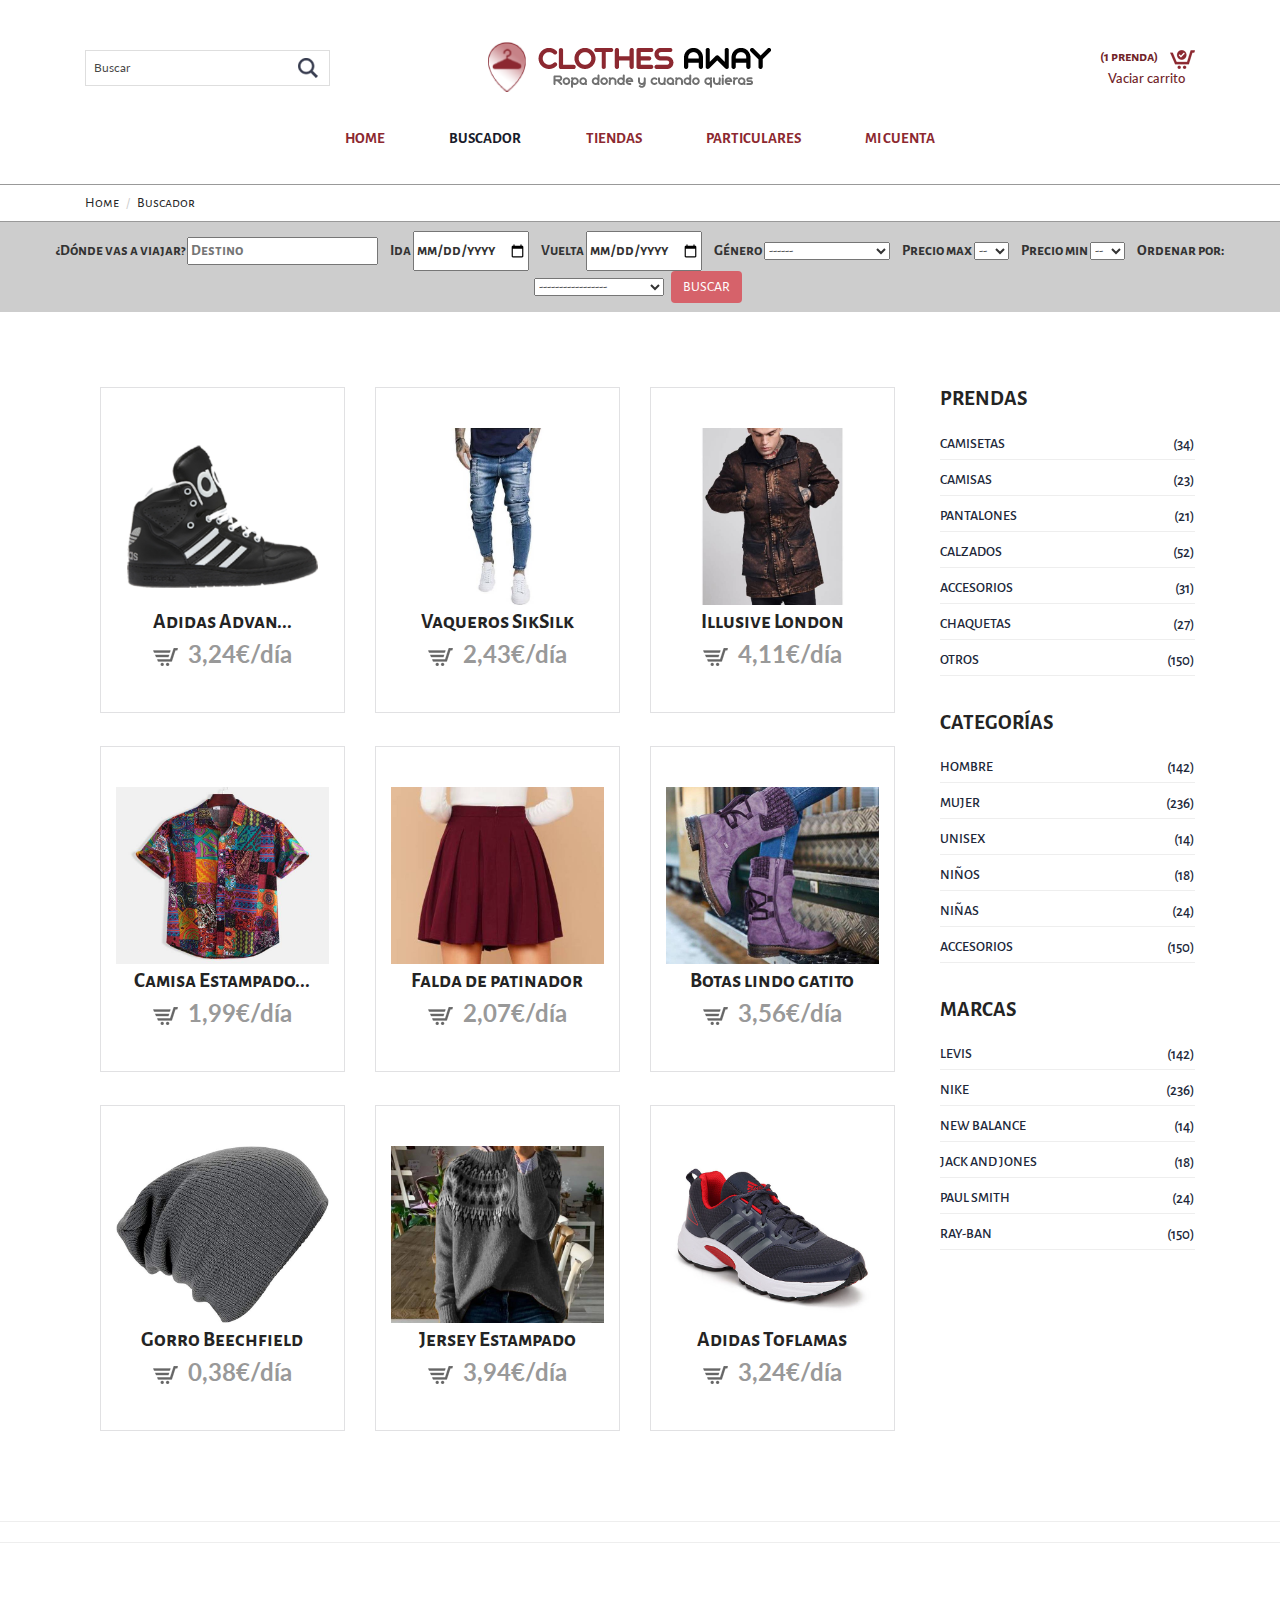
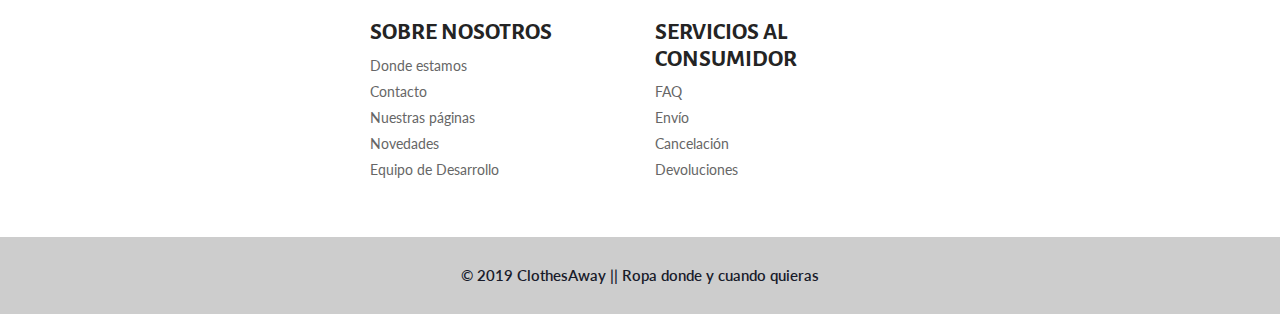
<file: web/filtros.html>
<!--A Design by W3layouts 
Author: W3layout
Author URL: http://w3layouts.com
License: Creative Commons Attribution 3.0 Unported
License URL: http://creativecommons.org/licenses/by/3.0/
-->
<!DOCTYPE html>
<html xmlns="http://www.w3.org/1999/xhtml">
<head>
  <title>Products</title>
  <link href="css/bootstrap.css" rel="stylesheet" type="text/css" media="all" /><!-- Custom Theme files -->
  <!--theme-style-->
  <link href="css/style.css" rel="stylesheet" type="text/css" media="all" /><!--//theme-style-->
  <meta name="viewport" content="width=device-width, initial-scale=1" />
  <meta http-equiv="Content-Type" content="text/html; charset=utf-8" />
  <meta name="keywords" content="Free Style Responsive web template, Bootstrap Web Templates, Flat Web Templates, Andriod Compatible web template, Smartphone Compatible web template, free webdesigns for Nokia, Samsung, LG, SonyErricsson, Motorola web design" /><!--fonts-->
  <link href='http://fonts.googleapis.com/css?family=Alegreya+Sans+SC:100,300,400,500,700,800,900,100italic,300italic,400italic,500italic,700italic,800italic,900italic' rel='stylesheet' type='text/css' />
  <link href='http://fonts.googleapis.com/css?family=Lato:100,300,400,700,900,100italic,300italic,400italic,700italic,900italic' rel='stylesheet' type='text/css' />
  <link href="css/memenu.css" rel="stylesheet" type="text/css" media="all" />
  <!-- jQuery (necessary for Bootstrap's JavaScript plugins) -->
  <script src="js/jquery-1.11.0.min.js"></script>
  <!-- Custom Theme files -->
  <!--theme-style-->
  <script type="application/x-javascript"> addEventListener("load", function() { setTimeout(hideURLbar, 0); }, false); function hideURLbar(){ window.scrollTo(0,1); } </script>
  <!--//fonts-->
  <script type="text/javascript" src="js/move-top.js"></script>
  <script type="text/javascript" src="js/easing.js"></script>
  <script type="text/javascript">
	jQuery(document).ready(function($) {
		$(".scroll").click(function(event){		
			event.preventDefault();
			$('html,body').animate({scrollTop:$(this.hash).offset().top},1000);
		});
	});
  </script>	
  <!-- start menu -->
  <script src="js/simpleCart.min.js"> </script>
  <script type="text/javascript" src="js/memenu.js"></script>
  <script>$(document).ready(function(){$(".memenu").memenu();});</script>	
  <script type="text/javascript">
	$(document).ready(function() {
		/*
		var defaults = {
  			containerID: 'toTop', // fading element id
			containerHoverID: 'toTopHover', // fading element hover id
			scrollSpeed: 1200,
			easingType: 'linear' 
 		};
		*/
		
		$().UItoTop({ easingType: 'easeOutQuart' });
		
	});
  </script>
</head>
<body>
  <!--top-header-->
  <div class="top-header">
    <div class="container">
      <div class="top-header-main">
        <div class="col-md-4 top-header-left">
          <div class="search-bar">
            <input type="text" value="Buscar" onfocus="this.value = '';" onblur="if (this.value == '') {this.value = 'Search';}" /> <input type="submit" value="" />
          </div>
        </div>
        <div class="col-md-4 top-header-middle">
          <a href="index.html"><img src="images/logo-4.png" alt="" id="home" /></a>
        </div>
        <div class="col-md-4 top-header-right">
          <div class="cart box_1">
            <a href="checkout.html">
            <h3></h3>
            <div class="total">

              <h3>(1 prenda) <img src="images/cart-1.png" alt="" /></h3>

            </div></a>
            <p><a href="javascript:;" class="simpleCart_empty">Vaciar carrito</a></p>
            <div class="clearfix"></div>
          </div>
        </div>
        <div class="clearfix"></div>
      </div>
    </div>
  </div><!--top-header-->
  <!--bottom-header-->
  <div class="header-bottom">
    <div class="container">
      <div class="top-nav">
        <ul class="memenu skyblue">
          <li class="grid">
            <a href="index.html">Home</a>
          </li>
          <li class="active">
            <a href="filtros.html">Buscador</a>
          </li>
          <li class="grid">
            <a href="filtros.html">Tiendas</a>
            <div class="mepanel">
              <div class="row">
                <div class="col1 me-one">
                  <h4>Prendas</h4>
                  <ul>
                    <li>
                      <a href="filtros.html">Camisetas</a>
                    </li>
                    <li>
                      <a href="filtros.html">Camisas</a>
                    </li>
                    <li>
                      <a href="filtros.html">Pantalones</a>
                    </li>
                    <li>
                      <a href="filtros.html">Calzado</a>
                    </li>
                    <li>
                      <a href="filtros.html">Accesorios</a>
                    </li>
                    <li>
                      <a href="filtros.html">Chaquetas</a>
                    </li>
                    <li>
                      <a href="filtros.html">Otros</a>
                    </li>
                  </ul>
                </div>
                <div class="col1 me-one">
                  <h4>Categorías</h4>
                  <ul>
                    <li>
                      <a href="filtros.html">Hombre</a>
                    </li>
                    <li>
                      <a href="filtros.html">Mujer</a>
                    </li>
                    <li>
                      <a href="filtros.html">Unisex</a>
                    </li>
                    <li>
                      <a href="filtros.html">Niños</a>
                    </li>
                    <li>
                      <a href="filtros.html">Accesorios</a>
                    </li>
                  </ul>
                </div>
                <div class="col1 me-one">
                  <h4>Marcas</h4>
                  <ul>
                    <li>
                      <a href="filtros.html">Levis</a>
                    </li>
                    <li>
                      <a href="filtros.html">Nike</a>
                    </li>
                    <li>
                      <a href="filtros.html">New Balance</a>
                    </li>
                    <li>
                      <a href="filtros.html">Jack & Jones</a>
                    </li>
                    <li>
                      <a href="filtros.html">Paul Smith</a>
                    </li>
                    <li>
                      <a href="filtros.html">Ray-Ban</a>
                    </li>
                  </ul>
                </div>
              </div>
            </div>
          </li>
          <li class="grid">
            <a href="filtros.html">Particulares</a>
            <div class="mepanel">
              <div class="row">
                <div class="col1 me-one">
                  <h4>Prendas</h4>
                  <ul>
                    <li>
                      <a href="filtros.html">Camisetas</a>
                    </li>
                    <li>
                      <a href="filtros.html">Camisas</a>
                    </li>
                    <li>
                      <a href="filtros.html">Pantalones</a>
                    </li>
                    <li>
                      <a href="filtros.html">Calzado</a>
                    </li>
                    <li>
                      <a href="filtros.html">Accesorios</a>
                    </li>
                    <li>
                      <a href="filtros.html">Chaquetas</a>
                    </li>
                    <li>
                      <a href="filtros.html">Otros</a>
                    </li>
                  </ul>
                </div>
                <div class="col1 me-one">
                  <h4>Categorías</h4>
                  <ul>
                    <li>
                      <a href="filtros.html">Hombre</a>
                    </li>
                    <li>
                      <a href="filtros.html">Mujer</a>
                    </li>
                    <li>
                      <a href="filtros.html">Unisex</a>
                    </li>
                    <li>
                      <a href="filtros.html">Niños</a>
                    </li>
                    <li>
                      <a href="filtros.html">Accesorios</a>
                    </li>
                  </ul>
                </div>
                <div class="col1 me-one">
                  <h4>Marcas</h4>
                  <ul>
                    <li>
                      <a href="filtros.html">Levis</a>
                    </li>
                    <li>
                      <a href="filtros.html">Nike</a>
                    </li>
                    <li>
                      <a href="filtros.html">New Balance</a>
                    </li>
                    <li>
                      <a href="filtros.html">Jack & Jones</a>
                    </li>
                    <li>
                      <a href="filtros.html">Paul Smith</a>
                    </li>
                    <li>
                      <a href="filtros.html">Ray-Ban</a>
                    </li>
                  </ul>
                </div>
              </div>
            </div>
          </li>
          <li class="grid">
            <a href="perfil.html">Mi cuenta</a>
          </li>
        </ul>
      </div>
      <div class="clearfix"></div>
    </div>
  </div><!--bottom-header-->
  <!--start-breadcrumbs-->
  <div class="breadcrumbs">
    <div class="container">
      <div class="breadcrumbs-main">
        <ol class="breadcrumb">
          <li>
            <a href="index.html">Home</a>
          </li>
          <li class="active">Buscador</li>
        </ol>
      </div>
    </div>
  </div><!--end-breadcrumbs-->
  <!-- Barra de búsqueda para las recomendaciones -->
  <form action="filtros.html">
    <div class="barraRecomendaciones">
      <label>¿Dónde vas a viajar? <input type="input" placeholder="Destino" /></label> <label>Ida <input type="date" id="start" name="trip-start" /></label> <label>Vuelta <input type="date" id="start" name="trip-start" /></label> <label for="sel1">Género</label> <select id="sel1" style="width: 10%;">
        <option>
          ------
        </option>
        <option>
          Mujer
        </option>
        <option>
          Hombre
        </option>
        <option>
          Niña
        </option>
        <option>
          Niño
        </option>
      </select> <label for="precio1">Precio max</label> <select id="precio1">
        <option>
          --
        </option>
        <option>
          5
        </option>
        <option>
          10
        </option>
        <option>
          15
        </option>
        <option>
          20
        </option>
      </select> <label for="precio2">Precio min</label> <select id="precio2">
        <option>
          --
        </option>
        <option>
          5
        </option>
        <option>
          10
        </option>
        <option>
          15
        </option>
        <option>
          20
        </option>
      </select> <label for="precio3">Ordenar por:</label> <select id="precio3">
        <option>
          -----------------
        </option>
        <option>
          Valoraciones
        </option>
        <option>
          Precio Ascendente
        </option>
        <option>
          Precio Descente
        </option>
        <option>
          Recientes
        </option>
      </select> <button class="btn btn-danger" id="botonBarraRecom">BUSCAR</button>
    </div>
  </form><!--start-product-->
  <div class="product">
    <div class="container">
      <div class="product-main">
        <div class="col-md-9 p-left">
          <div class="product-one">
            <div class="col-md-4 product-left single-left">
              <div class="p-one simpleCart_shelfItem">
                <a href="single.html"><img src="images/shoes-1.png" alt="" />
                <div class="mask">
                  <span>Detalles</span>
                </div></a>
                <h4>Adidas Advan...</h4>
                <p><a class="item_add" href="#"><i></i> <span class="item_price">3,24€/día</span></a></p>
              </div>
            </div>
            <div class="col-md-4 product-left single-left">
              <div class="p-one simpleCart_shelfItem">
                <a href="single.html"><img src="images/SikSilk.jpg" alt="" />
                <div class="mask">
                  <span>Detalles</span>
                </div></a>
                <h4>Vaqueros SikSilk</h4>
                <p><a class="item_add" href="#"><i></i> <span class="item_price">2,43€/día</span></a></p>
              </div>
            </div>
            <div class="col-md-4 product-left single-left">
              <div class="p-one simpleCart_shelfItem">
                <a href="single.html"><img src="images/IllusiveLondon.jpg" alt="" />
                <div class="mask">
                  <span>Detalles</span>
                </div></a>
                <h4>Illusive London</h4>
                <p><a class="item_add" href="#"><i></i> <span class="item_price">4,11€/día</span></a></p>
              </div>
            </div>
            <div class="clearfix"></div>
          </div>
          <div class="product-one">
            <div class="col-md-4 product-left single-left">
              <div class="p-one simpleCart_shelfItem">
                <a href="single.html"><img src="images/Hippilongui.JPG" alt="" />
                <div class="mask">
                  <span>Detalles</span>
                </div></a>
                <h4>Camisa Estampado...</h4>
                <p><a class="item_add" href="#"><i></i> <span class="item_price">1,99€/día</span></a></p>
              </div>
            </div>
            <div class="col-md-4 product-left single-left">
              <div class="p-one simpleCart_shelfItem">
                <a href="single.html"><img src="images/patinador.jpg" alt="" />
                <div class="mask">
                  <span>Detalles</span>
                </div></a>
                <h4>Falda de patinador</h4>
                <p><a class="item_add" href="#"><i></i> <span class="item_price">2,07€/día</span></a></p>
              </div>
            </div>
            <div class="col-md-4 product-left single-left">
              <div class="p-one simpleCart_shelfItem">
                <a href="single.html"><img src="images/botas.jpg" alt="" />
                <div class="mask">
                  <span>Detalles</span>
                </div></a>
                <h4>Botas lindo gatito</h4>
                <p><a class="item_add" href="#"><i></i> <span class="item_price">3,56€/día</span></a></p>
              </div>
            </div>
            <div class="clearfix"></div>
          </div>
          <div class="product-one">
            <div class="col-md-4 product-left single-left">
              <div class="p-one simpleCart_shelfItem">
                <a href="single.html"><img src="images/gorrito.jpg" alt="" />
                <div class="mask">
                  <span>Detalles</span>
                </div></a>
                <h4>Gorro Beechfield</h4>
                <p><a class="item_add" href="#"><i></i> <span class="item_price">0,38€/día</span></a></p>
              </div>
            </div>
            <div class="col-md-4 product-left single-left">
              <div class="p-one simpleCart_shelfItem">
                <a href="single.html"><img src="images/jersey.jpg" alt="" />
                <div class="mask">
                  <span>Detalles</span>
                </div></a>
                <h4>Jersey Estampado</h4>
                <p><a class="item_add" href="#"><i></i> <span class="item_price">3,94€/día</span></a></p>
              </div>
            </div>
            <div class="col-md-4 product-left single-left">
              <div class="p-one simpleCart_shelfItem">
                <a href="single.html"><img src="images/zapatos.png" alt="" />
                <div class="mask">
                  <span>Detalles</span>
                </div></a>
                <h4>Adidas Toflamas</h4>
                <p><a class="item_add" href="#"><i></i> <span class="item_price">3,24€/día</span></a></p>
              </div>
            </div>
            <div class="clearfix"></div>
          </div>
        </div>
        <div class="col-md-3 p-right single-right">
          <h3>Prendas</h3>
          <ul class="product-categories">
            <li>
              <a href="#">Camisetas</a> <span class="count">(34)</span>
            </li>
            <li>
              <a href="#">Camisas</a> <span class="count">(23)</span>
            </li>
            <li>
              <a href="#">Pantalones</a> <span class="count">(21)</span>
            </li>
            <li>
              <a href="#">Calzados</a> <span class="count">(52)</span>
            </li>
            <li>
              <a href="#">Accesorios</a> <span class="count">(31)</span>
            </li>
            <li>
              <a href="#">Chaquetas</a> <span class="count">(27)</span>
            </li>
            <li>
              <a href="#">Otros</a> <span class="count">(150)</span>
            </li>
          </ul>
          <h3>Categorías</h3>
          <ul class="product-categories">
            <li>
              <a href="#">Hombre</a> <span class="count">(142)</span>
            </li>
            <li>
              <a href="#">Mujer</a> <span class="count">(236)</span>
            </li>
            <li>
              <a href="#">Unisex</a> <span class="count">(14)</span>
            </li>
            <li>
              <a href="#">Niños</a> <span class="count">(18)</span>
            </li>
            <li>
              <a href="#">Niñas</a> <span class="count">(24)</span>
            </li>
            <li>
              <a href="#">Accesorios</a> <span class="count">(150)</span>
            </li>
          </ul>
          <h3>Marcas</h3>
          <ul class="product-categories">
            <li>
              <a href="#">Levis</a> <span class="count">(142)</span>
            </li>
            <li>
              <a href="#">Nike</a> <span class="count">(236)</span>
            </li>
            <li>
              <a href="#">New Balance</a> <span class="count">(14)</span>
            </li>
            <li>
              <a href="#">Jack and Jones</a> <span class="count">(18)</span>
            </li>
            <li>
              <a href="#">Paul Smith</a> <span class="count">(24)</span>
            </li>
            <li>
              <a href="#">Ray-Ban</a> <span class="count">(150)</span>
            </li>
          </ul>
        </div>
        <div class="clearfix"></div>
      </div>
    </div>
  </div><!--end-product-->
  <!--start-footer-->
  <hr />
  <hr />
  <div class="footer">
    <div class="container">
      <div class="footer-top">
        <div class="col-md-3 footer-left"></div>
        <div class="col-md-3 footer-left">
          <h3>SOBRE NOSOTROS</h3>
          <ul>
            <li>
              <a href="contact.html">Donde estamos</a>
            </li>
            <li>
              <a href="contact.html">Contacto</a>
            </li>
            <li>
              <a href="contact.html">Nuestras páginas</a>
            </li>
            <li>
              <a href="contact.html">Novedades</a>
            </li>
            <li>
              <a href="contact.html">Equipo de Desarrollo</a>
            </li>
          </ul>
        </div>
        <div class="col-md-3 footer-left">
          <h3>SERVICIOS AL CONSUMIDOR</h3>
          <ul>
            <li>
              <a href="contact.html">FAQ</a>
            </li>
            <li>
              <a href="contact.html">Envío</a>
            </li>
            <li>
              <a href="contact.html">Cancelación</a>
            </li>
            <li>
              <a href="contact.html">Devoluciones</a>
            </li>
          </ul>
        </div>
        <div class="clearfix"></div>
      </div>
    </div>
  </div><!--end-footer-->
  <!--end-footer-text-->
  <div class="footer-text">
    <div class="container">
      <div class="footer-main">
        <p class="footer-class">© 2019 ClothesAway || Ropa donde y cuando quieras <a href="http://w3layouts.com/" target="_blank"></a></p>
      </div>
    </div><a href="#home" id="toTop" class="scroll" style="display: block;"><span id="toTopHover" style="opacity: 1;"></span></a>
  </div><!--end-footer-text-->
</body>
</html>
</file>
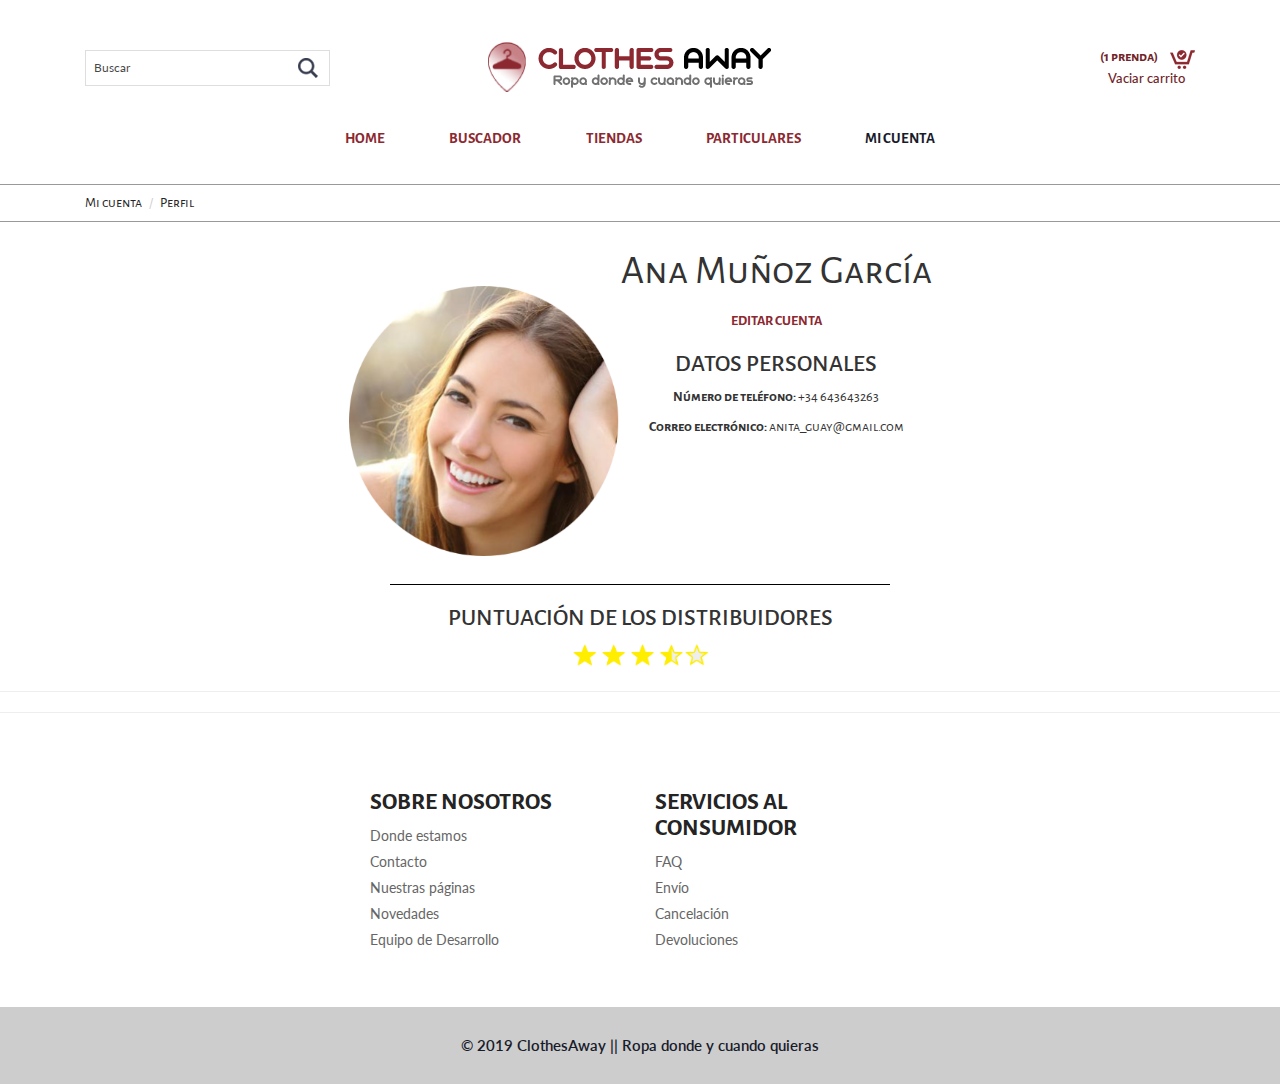
<file: web/perfil.html>
<!DOCTYPE html>
<html xmlns="http://www.w3.org/1999/xhtml">
<head>
  <title>Perfil</title>
  <link href="css/bootstrap.css" rel="stylesheet" type="text/css" media="all" />
  <link href="css/style.css" rel="stylesheet" type="text/css" media="all" /><!--//theme-style-->
  <meta name="viewport" content="width=device-width, initial-scale=1" />
  <meta http-equiv="Content-Type" content="text/html; charset=utf-8" />
  <meta name="keywords" content="Free Style Responsive web template, Bootstrap Web Templates, Flat Web Templates, Andriod Compatible web template, Smartphone Compatible web template, free webdesigns for Nokia, Samsung, LG, SonyErricsson, Motorola web design" /><!--fonts-->
  <link href='http://fonts.googleapis.com/css?family=Alegreya+Sans+SC:100,300,400,500,700,800,900,100italic,300italic,400italic,500italic,700italic,800italic,900italic' rel='stylesheet' type='text/css' />
  <link href='http://fonts.googleapis.com/css?family=Lato:100,300,400,700,900,100italic,300italic,400italic,700italic,900italic' rel='stylesheet' type='text/css' />
  <link href="css/memenu.css" rel="stylesheet" type="text/css" media="all" />
    <!-- jQuery (necessary for Bootstrap's JavaScript plugins) -->
  <script src="js/jquery-1.11.0.min.js"></script>
  <!-- Custom Theme files -->
  <!--theme-style-->
  <script type="application/x-javascript"> addEventListener("load", function() { setTimeout(hideURLbar, 0); }, false); function hideURLbar(){ window.scrollTo(0,1); } </script>
  <!--//fonts-->
  <script type="text/javascript" src="js/move-top.js"></script>
  <script type="text/javascript" src="js/easing.js"></script>
  <script type="text/javascript">
	jQuery(document).ready(function($) {
		$(".scroll").click(function(event){		
			event.preventDefault();
			$('html,body').animate({scrollTop:$(this.hash).offset().top},1000);
		});
	});
  </script>	
  <!-- start menu -->
  <script src="js/simpleCart.min.js"> </script>
  <script type="text/javascript" src="js/memenu.js"></script>
  <script>$(document).ready(function(){$(".memenu").memenu();});</script>	
  <script type="text/javascript">
	$(document).ready(function() {
		/*
		var defaults = {
  			containerID: 'toTop', // fading element id
			containerHoverID: 'toTopHover', // fading element hover id
			scrollSpeed: 1200,
			easingType: 'linear' 
 		};
		*/
		
		$().UItoTop({ easingType: 'easeOutQuart' });
		
	});
  </script>	
</head>
<body>
  <!--top-header-->
  <div class="top-header">
    <div class="container">
      <div class="top-header-main">
        <div class="col-md-4 top-header-left">
          <div class="search-bar">
            <input type="text" value="Buscar" onfocus="this.value = '';" onblur="if (this.value == '') {this.value = 'Search';}" /> <input type="submit" value="" />
          </div>
        </div>
        <div class="col-md-4 top-header-middle">
          <a href="index.html"><img src="images/logo-4.png" alt="" id="home" /></a>
        </div>
        <div class="col-md-4 top-header-right">
          <div class="cart box_1">
            <a href="checkout.html">
            <h3></h3>
            <div class="total">

              <h3>(1 prenda) <img src="images/cart-1.png" alt="" /></h3>

            </div></a>
            <p><a href="javascript:;" class="simpleCart_empty">Vaciar carrito</a></p>
            <div class="clearfix"></div>
          </div>
        </div>
        <div class="clearfix"></div>
      </div>
    </div>
  </div><!--top-header-->
  <!--bottom-header-->
  <div class="header-bottom">
    <div class="container">
      <div class="top-nav">
        <ul class="memenu skyblue">
          <li class="grid">
            <a href="index.html">Home</a>
          </li>
          <li class="grid">
            <a href="filtros.html">Buscador</a>
          </li>
          <li class="grid">
            <a href="filtros.html">Tiendas</a>
            <div class="mepanel">
              <div class="row">
                <div class="col1 me-one">
                  <h4>Prendas</h4>
                  <ul>
                    <li>
                      <a href="filtros.html">Camisetas</a>
                    </li>
                    <li>
                      <a href="filtros.html">Camisas</a>
                    </li>
                    <li>
                      <a href="filtros.html">Pantalones</a>
                    </li>
                    <li>
                      <a href="filtros.html">Calzado</a>
                    </li>
                    <li>
                      <a href="filtros.html">Accesorios</a>
                    </li>
                    <li>
                      <a href="filtros.html">Chaquetas</a>
                    </li>
                    <li>
                      <a href="filtros.html">Otros</a>
                    </li>
                  </ul>
                </div>
                <div class="col1 me-one">
                  <h4>Categorías</h4>
                  <ul>
                    <li>
                      <a href="filtros.html">Hombre</a>
                    </li>
                    <li>
                      <a href="filtros.html">Mujer</a>
                    </li>
                    <li>
                      <a href="filtros.html">Unisex</a>
                    </li>
                    <li>
                      <a href="filtros.html">Niños</a>
                    </li>
                    <li>
                      <a href="filtros.html">Accesorios</a>
                    </li>
                  </ul>
                </div>
                <div class="col1 me-one">
                  <h4>Marcas</h4>
                  <ul>
                    <li>
                      <a href="filtros.html">Levis</a>
                    </li>
                    <li>
                      <a href="filtros.html">Nike</a>
                    </li>
                    <li>
                      <a href="filtros.html">New Balance</a>
                    </li>
                    <li>
                      <a href="filtros.html">Jack & Jones</a>
                    </li>
                    <li>
                      <a href="filtros.html">Paul Smith</a>
                    </li>
                    <li>
                      <a href="filtros.html">Ray-Ban</a>
                    </li>
                  </ul>
                </div>
              </div>
            </div>
          </li>
          <li class="grid">
            <a href="filtros.html">Particulares</a>
            <div class="mepanel">
              <div class="row">
                <div class="col1 me-one">
                  <h4>Prendas</h4>
                  <ul>
                    <li>
                      <a href="filtros.html">Camisetas</a>
                    </li>
                    <li>
                      <a href="filtros.html">Camisas</a>
                    </li>
                    <li>
                      <a href="filtros.html">Pantalones</a>
                    </li>
                    <li>
                      <a href="filtros.html">Calzado</a>
                    </li>
                    <li>
                      <a href="filtros.html">Accesorios</a>
                    </li>
                    <li>
                      <a href="filtros.html">Chaquetas</a>
                    </li>
                    <li>
                      <a href="filtros.html">Otros</a>
                    </li>
                  </ul>
                </div>
                <div class="col1 me-one">
                  <h4>Categorías</h4>
                  <ul>
                    <li>
                      <a href="filtros.html">Hombre</a>
                    </li>
                    <li>
                      <a href="filtros.html">Mujer</a>
                    </li>
                    <li>
                      <a href="filtros.html">Unisex</a>
                    </li>
                    <li>
                      <a href="filtros.html">Niños</a>
                    </li>
                    <li>
                      <a href="filtros.html">Accesorios</a>
                    </li>
                  </ul>
                </div>
                <div class="col1 me-one">
                  <h4>Marcas</h4>
                  <ul>
                    <li>
                      <a href="filtros.html">Levis</a>
                    </li>
                    <li>
                      <a href="filtros.html">Nike</a>
                    </li>
                    <li>
                      <a href="filtros.html">New Balance</a>
                    </li>
                    <li>
                      <a href="filtros.html">Jack & Jones</a>
                    </li>
                    <li>
                      <a href="filtros.html">Paul Smith</a>
                    </li>
                    <li>
                      <a href="filtros.html">Ray-Ban</a>
                    </li>
                  </ul>
                </div>
              </div>
            </div>
          </li>
          <li class="active">
            <a href="perfil.html">Mi cuenta</a>
          </li>
        </ul>
      </div>
      <div class="clearfix"></div>
    </div>
  </div><!--bottom-header-->
  <!--start-breadcrumbs-->
  <div class="breadcrumbs">
    <div class="container">
      <div class="breadcrumbs-main">
        <ol class="breadcrumb">
          <li class="grid">
            <a href="perfil.html">Mi cuenta</a>
          </li>
          <li class="active">Perfil</li>
        </ol>
      </div>
    </div>
  </div>
  <div class="perfil-usuario">
    <img src="images/perfil.png" alt="Smiley face" height="270" width="270" />
    <div class="nom-edit">
      <p style="font-size: 40px">Ana Muñoz García</p><a href="#" style="color: #8c2830; font-weight: bold">EDITAR CUENTA</a>
      <div class="datos-personales">
        <h3>DATOS PERSONALES</h3>
        <p><b>Número de teléfono:</b> +34 643643263</p>
        <p><b>Correo electrónico:</b> anita_guay@gmail.com</p>
      </div>
    </div>
    <div class="punt-perfil">
    <h3>PUNTUACIÓN DE LOS DISTRIBUIDORES</h3><img src="images/estrellas.png" alt="Puntación" height="30" width="137" /></div>
  </div><!--end-account-->
  <!--start-footer-->
  <hr />
  <hr />
  <div class="footer">
    <div class="container">
      <div class="footer-top">
        <div class="col-md-3 footer-left"></div>
        <div class="col-md-3 footer-left">
          <h3>SOBRE NOSOTROS</h3>
          <ul>
            <li>
              <a href="contact.html">Donde estamos</a>
            </li>
            <li>
              <a href="contact.html">Contacto</a>
            </li>
            <li>
              <a href="contact.html">Nuestras páginas</a>
            </li>
            <li>
              <a href="contact.html">Novedades</a>
            </li>
            <li>
              <a href="contact.html">Equipo de Desarrollo</a>
            </li>
          </ul>
        </div>
        <div class="col-md-3 footer-left">
          <h3>SERVICIOS AL CONSUMIDOR</h3>
          <ul>
            <li>
              <a href="contact.html">FAQ</a>
            </li>
            <li>
              <a href="contact.html">Envío</a>
            </li>
            <li>
              <a href="contact.html">Cancelación</a>
            </li>
            <li>
              <a href="contact.html">Devoluciones</a>
            </li>
          </ul>
        </div>
        <div class="clearfix"></div>
      </div>
    </div>
  </div><!--end-footer-->
  <!--end-footer-text-->
  <div class="footer-text">
    <div class="container">
      <div class="footer-main">
        <p class="footer-class">© 2019 ClothesAway || Ropa donde y cuando quieras <a href="http://w3layouts.com/" target="_blank"></a></p>
      </div>
    </div><a href="#home" id="toTop" class="scroll" style="display: block;"><span id="toTopHover" style="opacity: 1;"></span></a>
  </div><!--end-footer-text-->
</body>
</html>
</file>
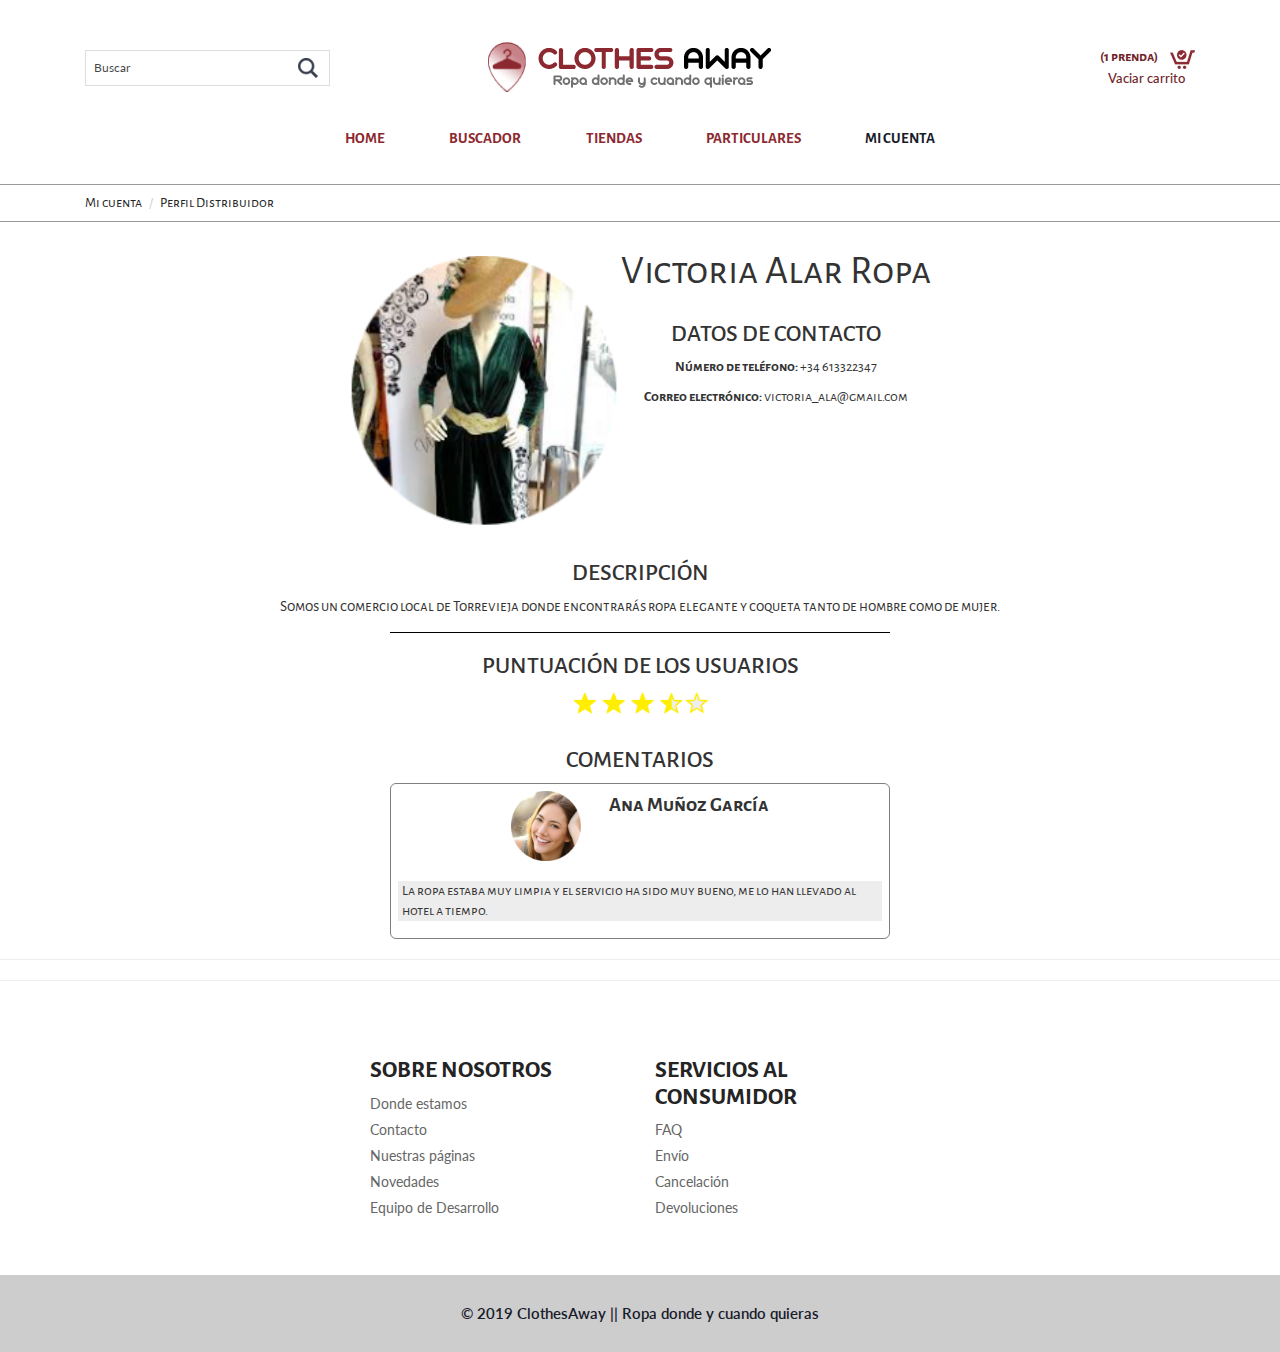
<file: web/perfil_distribuidor.html>
<!DOCTYPE html>
<html xmlns="http://www.w3.org/1999/xhtml">
<head>
  <title>Perfil-Tienda</title>
  <link href="css/bootstrap.css" rel="stylesheet" type="text/css" media="all" /><!-- Custom Theme files -->
  <!--theme-style-->
  <link href="css/style.css" rel="stylesheet" type="text/css" media="all" /><!--//theme-style-->
  <meta name="viewport" content="width=device-width, initial-scale=1" />
  <meta http-equiv="Content-Type" content="text/html; charset=utf-8" />
  <meta name="keywords" content="Free Style Responsive web template, Bootstrap Web Templates, Flat Web Templates, Andriod Compatible web template, Smartphone Compatible web template, free webdesigns for Nokia, Samsung, LG, SonyErricsson, Motorola web design" /><!--fonts-->
  <link href='http://fonts.googleapis.com/css?family=Alegreya+Sans+SC:100,300,400,500,700,800,900,100italic,300italic,400italic,500italic,700italic,800italic,900italic' rel='stylesheet' type='text/css' />
  <link href='http://fonts.googleapis.com/css?family=Lato:100,300,400,700,900,100italic,300italic,400italic,700italic,900italic' rel='stylesheet' type='text/css' />
  <link href="css/memenu.css" rel="stylesheet" type="text/css" media="all" />
    <!-- jQuery (necessary for Bootstrap's JavaScript plugins) -->
  <script src="js/jquery-1.11.0.min.js"></script>
  <!-- Custom Theme files -->
  <!--theme-style-->
  <script type="application/x-javascript"> addEventListener("load", function() { setTimeout(hideURLbar, 0); }, false); function hideURLbar(){ window.scrollTo(0,1); } </script>
  <!--//fonts-->
  <script type="text/javascript" src="js/move-top.js"></script>
  <script type="text/javascript" src="js/easing.js"></script>
  <script type="text/javascript">
	jQuery(document).ready(function($) {
		$(".scroll").click(function(event){		
			event.preventDefault();
			$('html,body').animate({scrollTop:$(this.hash).offset().top},1000);
		});
	});
  </script>	
  <!-- start menu -->
  <script src="js/simpleCart.min.js"> </script>
  <script type="text/javascript" src="js/memenu.js"></script>
  <script>$(document).ready(function(){$(".memenu").memenu();});</script>	
  <script type="text/javascript">
	$(document).ready(function() {
		/*
		var defaults = {
  			containerID: 'toTop', // fading element id
			containerHoverID: 'toTopHover', // fading element hover id
			scrollSpeed: 1200,
			easingType: 'linear' 
 		};
		*/
		
		$().UItoTop({ easingType: 'easeOutQuart' });
		
	});
  </script>	
</head>
<body>
  <!--top-header-->
  <div class="top-header">
    <div class="container">
      <div class="top-header-main">
        <div class="col-md-4 top-header-left">
          <div class="search-bar">
            <input type="text" value="Buscar" onfocus="this.value = '';" onblur="if (this.value == '') {this.value = 'Search';}" /> <input type="submit" value="" />
          </div>
        </div>
        <div class="col-md-4 top-header-middle">
          <a href="index.html"><img src="images/logo-4.png" alt="" id="home" /></a>
        </div>
        <div class="col-md-4 top-header-right">
          <div class="cart box_1">
            <a href="checkout.html">
            <h3></h3>
            <div class="total">

              <h3>(1 prenda) <img src="images/cart-1.png" alt="" /></h3>

            </div></a>
            <p><a href="javascript:;" class="simpleCart_empty">Vaciar carrito</a></p>
            <div class="clearfix"></div>
          </div>
        </div>
        <div class="clearfix"></div>
      </div>
    </div>
  </div><!--top-header-->
  <!--bottom-header-->
  <div class="header-bottom">
    <div class="container">
      <div class="top-nav">
        <ul class="memenu skyblue">
          <li class="grid">
            <a href="index.html">Home</a>
          </li>
          <li class="grid">
            <a href="filtros.html">Buscador</a>
          </li>
          <li class="grid">
            <a href="filtros.html">Tiendas</a>
            <div class="mepanel">
              <div class="row">
                <div class="col1 me-one">
                  <h4>Prendas</h4>
                  <ul>
                    <li>
                      <a href="filtros.html">Camisetas</a>
                    </li>
                    <li>
                      <a href="filtros.html">Camisas</a>
                    </li>
                    <li>
                      <a href="filtros.html">Pantalones</a>
                    </li>
                    <li>
                      <a href="filtros.html">Calzado</a>
                    </li>
                    <li>
                      <a href="filtros.html">Accesorios</a>
                    </li>
                    <li>
                      <a href="filtros.html">Chaquetas</a>
                    </li>
                    <li>
                      <a href="filtros.html">Otros</a>
                    </li>
                  </ul>
                </div>
                <div class="col1 me-one">
                  <h4>Categorías</h4>
                  <ul>
                    <li>
                      <a href="filtros.html">Hombre</a>
                    </li>
                    <li>
                      <a href="filtros.html">Mujer</a>
                    </li>
                    <li>
                      <a href="filtros.html">Unisex</a>
                    </li>
                    <li>
                      <a href="filtros.html">Niños</a>
                    </li>
                    <li>
                      <a href="filtros.html">Accesorios</a>
                    </li>
                  </ul>
                </div>
                <div class="col1 me-one">
                  <h4>Marcas</h4>
                  <ul>
                    <li>
                      <a href="filtros.html">Levis</a>
                    </li>
                    <li>
                      <a href="filtros.html">Nike</a>
                    </li>
                    <li>
                      <a href="filtros.html">New Balance</a>
                    </li>
                    <li>
                      <a href="filtros.html">Jack & Jones</a>
                    </li>
                    <li>
                      <a href="filtros.html">Paul Smith</a>
                    </li>
                    <li>
                      <a href="filtros.html">Ray-Ban</a>
                    </li>
                  </ul>
                </div>
              </div>
            </div>
          </li>
          <li class="grid">
            <a href="filtros.html">Particulares</a>
            <div class="mepanel">
              <div class="row">
                <div class="col1 me-one">
                  <h4>Prendas</h4>
                  <ul>
                    <li>
                      <a href="filtros.html">Camisetas</a>
                    </li>
                    <li>
                      <a href="filtros.html">Camisas</a>
                    </li>
                    <li>
                      <a href="filtros.html">Pantalones</a>
                    </li>
                    <li>
                      <a href="filtros.html">Calzado</a>
                    </li>
                    <li>
                      <a href="filtros.html">Accesorios</a>
                    </li>
                    <li>
                      <a href="filtros.html">Chaquetas</a>
                    </li>
                    <li>
                      <a href="filtros.html">Otros</a>
                    </li>
                  </ul>
                </div>
                <div class="col1 me-one">
                  <h4>Categorías</h4>
                  <ul>
                    <li>
                      <a href="filtros.html">Hombre</a>
                    </li>
                    <li>
                      <a href="filtros.html">Mujer</a>
                    </li>
                    <li>
                      <a href="filtros.html">Unisex</a>
                    </li>
                    <li>
                      <a href="filtros.html">Niños</a>
                    </li>
                    <li>
                      <a href="filtros.html">Accesorios</a>
                    </li>
                  </ul>
                </div>
                <div class="col1 me-one">
                  <h4>Marcas</h4>
                  <ul>
                    <li>
                      <a href="filtros.html">Levis</a>
                    </li>
                    <li>
                      <a href="filtros.html">Nike</a>
                    </li>
                    <li>
                      <a href="filtros.html">New Balance</a>
                    </li>
                    <li>
                      <a href="filtros.html">Jack & Jones</a>
                    </li>
                    <li>
                      <a href="filtros.html">Paul Smith</a>
                    </li>
                    <li>
                      <a href="filtros.html">Ray-Ban</a>
                    </li>
                  </ul>
                </div>
              </div>
            </div>
          </li>
          <li class="active">
            <a href="perfil.html">Mi cuenta</a>
          </li>
        </ul>
      </div>
      <div class="clearfix"></div>
    </div>
  </div><!--bottom-header-->
  <!--start-breadcrumbs-->
  <div class="breadcrumbs">
    <div class="container">
      <div class="breadcrumbs-main">
        <ol class="breadcrumb">
          <li class="grid">
            <a href="perfil.html">Mi cuenta</a>
          </li>
          <li class="active">Perfil Distribuidor</li>
        </ol>
      </div>
    </div>
  </div>
  <div class="perfil-usuario">
    <img src="images/perfil-tienda.png" alt="tienda face" height="270" width="270" />
    <div class="nom-edit">
      <p style="font-size: 40px">Victoria Alar Ropa</p>
      <div class="datos-personales">
        <h3>DATOS DE CONTACTO</h3>
        <p><b>Número de teléfono:</b> +34 613322347</p>
        <p><b>Correo electrónico:</b> victoria_ala@gmail.com</p>
      </div>
    </div>
    <div class="descripcion-perfil">
      <h3>DESCRIPCIÓN</h3>
      <p style="font-size: 15px">Somos un comercio local de Torrevieja donde encontrarás ropa elegante y coqueta tanto de hombre como de mujer.</p>
    </div>
    <div class="punt-perfil">
    <h3>PUNTUACIÓN DE LOS USUARIOS</h3><img src="images/estrellas.png" alt="Puntación" height="30" width="137" /></div>
    <div class="comentarios">
      <h3>COMENTARIOS</h3>
      <div class="comentario">
        <div class="coment">
          <img src="images/perfil.png" alt="Coment face" height="70" width="70" />
          <p style="font-size: 20px"><b>Ana Muñoz García</b></p>
        </div>
        <div class="opinion">
          <p>La ropa estaba muy limpia y el servicio ha sido muy bueno, me lo han llevado al hotel a tiempo.</p>
        </div>
      </div>
    </div>
  </div><!--end-account-->
  <!--start-footer-->
  <hr />
  <hr />
  <div class="footer">
    <div class="container">
      <div class="footer-top">
        <div class="col-md-3 footer-left"></div>
        <div class="col-md-3 footer-left">
          <h3>SOBRE NOSOTROS</h3>
          <ul>
            <li>
              <a href="contact.html">Donde estamos</a>
            </li>
            <li>
              <a href="contact.html">Contacto</a>
            </li>
            <li>
              <a href="contact.html">Nuestras páginas</a>
            </li>
            <li>
              <a href="contact.html">Novedades</a>
            </li>
            <li>
              <a href="contact.html">Equipo de Desarrollo</a>
            </li>
          </ul>
        </div>
        <div class="col-md-3 footer-left">
          <h3>SERVICIOS AL CONSUMIDOR</h3>
          <ul>
            <li>
              <a href="contact.html">FAQ</a>
            </li>
            <li>
              <a href="contact.html">Envío</a>
            </li>
            <li>
              <a href="contact.html">Cancelación</a>
            </li>
            <li>
              <a href="contact.html">Devoluciones</a>
            </li>
          </ul>
        </div>
        <div class="clearfix"></div>
      </div>
    </div>
  </div><!--end-footer-->
  <!--end-footer-text-->
  <div class="footer-text">
    <div class="container">
      <div class="footer-main">
        <p class="footer-class">© 2019 ClothesAway || Ropa donde y cuando quieras <a href="http://w3layouts.com/" target="_blank"></a></p>
      </div>
    </div><a href="#home" id="toTop" class="scroll" style="display: block;"><span id="toTopHover" style="opacity: 1;"></span></a>
  </div><!--end-footer-text-->
</body>
</html>
</file>
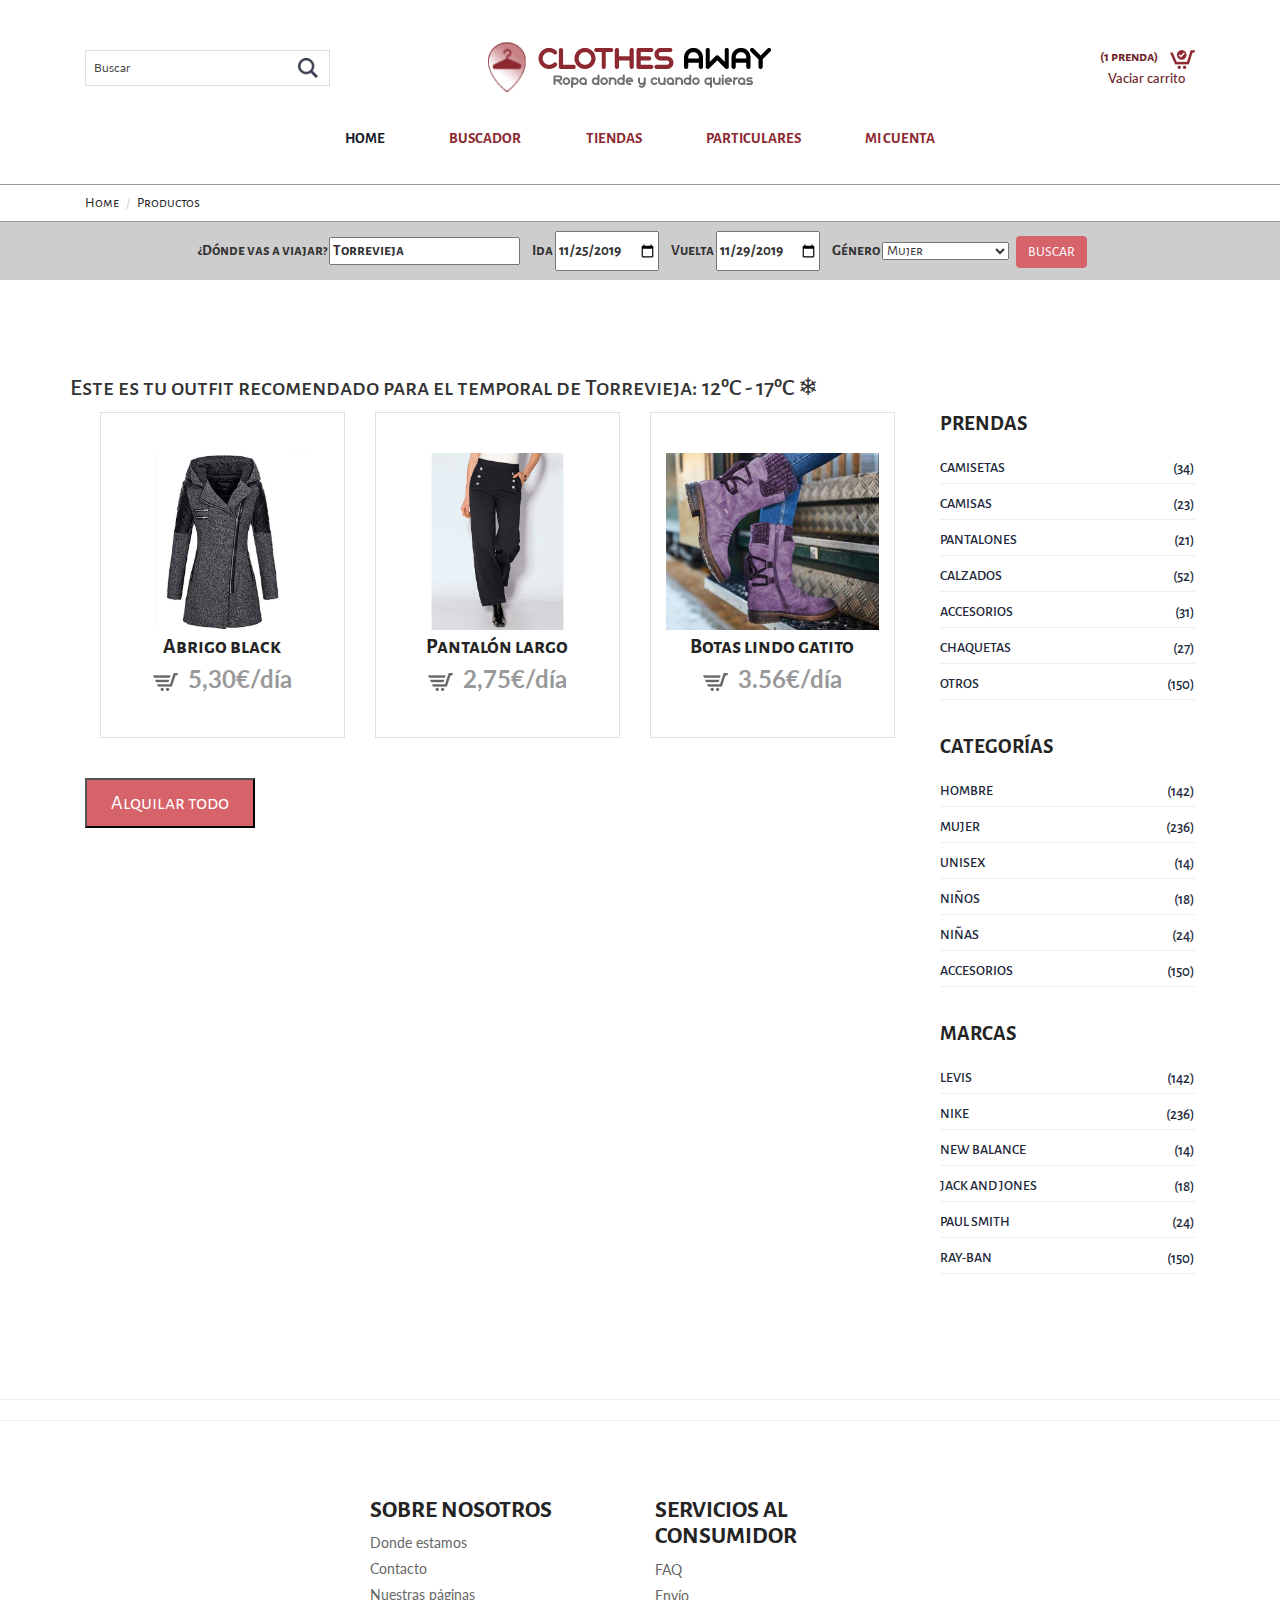
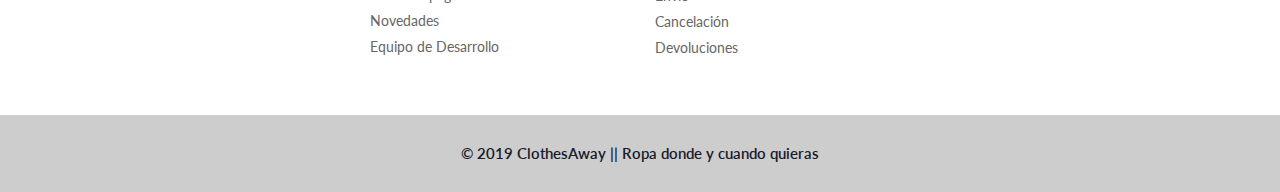
<file: web/products-filtrados.html>
<!--A Design by W3layouts 
Author: W3layout
Author URL: http://w3layouts.com
License: Creative Commons Attribution 3.0 Unported
License URL: http://creativecommons.org/licenses/by/3.0/
-->
<!DOCTYPE html>
<html>
<head>
<title>Products</title>
<link href="css/bootstrap.css" rel="stylesheet" type="text/css" media="all" />
<!-- jQuery (necessary for Bootstrap's JavaScript plugins) -->
<script src="js/jquery-1.11.0.min.js"></script>
<!-- Custom Theme files -->
<!--theme-style-->
<link href="css/style.css" rel="stylesheet" type="text/css" media="all" />	
<!--//theme-style-->
<meta name="viewport" content="width=device-width, initial-scale=1">
<meta http-equiv="Content-Type" content="text/html; charset=utf-8" />
<meta name="keywords" content="Free Style Responsive web template, Bootstrap Web Templates, Flat Web Templates, Andriod Compatible web template, 
Smartphone Compatible web template, free webdesigns for Nokia, Samsung, LG, SonyErricsson, Motorola web design" />
<script type="application/x-javascript"> addEventListener("load", function() { setTimeout(hideURLbar, 0); }, false); function hideURLbar(){ window.scrollTo(0,1); } </script>
<!--fonts-->
<link href='http://fonts.googleapis.com/css?family=Alegreya+Sans+SC:100,300,400,500,700,800,900,100italic,300italic,400italic,500italic,700italic,800italic,900italic' rel='stylesheet' type='text/css'>
<link href='http://fonts.googleapis.com/css?family=Lato:100,300,400,700,900,100italic,300italic,400italic,700italic,900italic' rel='stylesheet' type='text/css'>
<!--//fonts-->
<script type="text/javascript" src="js/move-top.js"></script>
<script type="text/javascript" src="js/easing.js"></script>
<script type="text/javascript">
					jQuery(document).ready(function($) {
						$(".scroll").click(function(event){		
							event.preventDefault();
							$('html,body').animate({scrollTop:$(this.hash).offset().top},1000);
						});
					});
				</script>	
<!-- start menu -->
<script src="js/simpleCart.min.js"> </script>
<link href="css/memenu.css" rel="stylesheet" type="text/css" media="all" />
<script type="text/javascript" src="js/memenu.js"></script>
<script>$(document).ready(function(){$(".memenu").memenu();});</script>				
</head>
<body> 
	<!--top-header-->
	<div class="top-header">
	<div class="container">
		<div class="top-header-main">
			<div class="col-md-4 top-header-left">
				<div class="search-bar">
					<input type="text" value="Buscar" onfocus="this.value = '';" onblur="if (this.value == '') {this.value = 'Search';}">
					<input type="submit" value="">
				</div>
			</div>
			<div class="col-md-4 top-header-middle">
				<a href="index.html"><img src="images/logo-4.png" alt="" /></a>
			</div>
			<div class="col-md-4 top-header-right">
				<div class="cart box_1">
						<a href="checkout.html">
						<h3> <div class="total">
							(1 prenda)</div>
							<img src="images/cart-1.png" alt=""/></h3>
						</a>
						<p><a href="javascript:;" class="simpleCart_empty">Vaciar carrito</a></p>
						<div class="clearfix"> </div>
					</div>
			</div>
			<div class="clearfix"></div>
		</div>
	</div>
</div>
<!--top-header-->
<!--bottom-header-->
	<div class="header-bottom">
		<div class="container">
			<div class="top-nav">
				<ul class="memenu skyblue"><li class="active"><a href="index.html">Home</a></li>
					<li class="grid"><a href="filtros.html">Buscador</a>
					</li>
					<li class="grid"><a href="#">Tiendas</a>
						<div class="mepanel">
							<div class="row">
								<div class="col1 me-one">
									<h4>Prendas</h4>
									<ul>
										<li><a href="products.html">Camisetas</a></li>
										<li><a href="products.html">Camisas</a></li>
										<li><a href="products.html">Pantalones</a></li>
										<li><a href="products.html">Calzado</a></li>
										<li><a href="products.html">Accesorios</a></li>
										<li><a href="products.html">Chaquetas</a></li>
										<li><a href="products.html">Otros</a></li>
									</ul>
								</div>
								<div class="col1 me-one">
									<h4>Categorías</h4>
									<ul>
										<li><a href="products.html">Hombre</a></li>
										<li><a href="products.html">Mujer</a></li>
										<li><a href="products.html">Unisex</a></li>
										<li><a href="products.html">Niños</a></li>
										<li><a href="products.html">Accesorios</a></li>
									</ul>	
								</div>
								<div class="col1 me-one">
									<h4>Marcas</h4>
									<ul>
										<li><a href="products.html">Levis</a></li>
										<li><a href="products.html">Nike</a></li>
										<li><a href="products.html">New Balance</a></li>
										<li><a href="products.html">Jack & Jones</a></li>
										<li><a href="products.html">Paul Smith</a></li>
										<li><a href="products.html">Ray-Ban</a></li>
								</div>
							</div>
						</div>
					</li>
					<li class="grid"><a href="#">Particulares</a>
						<div class="mepanel">
							<div class="row">
								<div class="col1 me-one">
									<h4>Prendas</h4>
									<ul>
										<li><a href="products.html">Camisetas</a></li>
										<li><a href="products.html">Camisas</a></li>
										<li><a href="products.html">Pantalones</a></li>
										<li><a href="products.html">Calzado</a></li>
										<li><a href="products.html">Accesorios</a></li>
										<li><a href="products.html">Chaquetas</a></li>
										<li><a href="products.html">Otros</a></li>
									</ul>
								</div>
								<div class="col1 me-one">
									<h4>Categorías</h4>
									<ul>
										<li><a href="products.html">Hombre</a></li>
										<li><a href="products.html">Mujer</a></li>
										<li><a href="products.html">Unisex</a></li>
										<li><a href="products.html">Niños</a></li>
										<li><a href="products.html">Accesorios</a></li>
									</ul>	
								</div>
								<div class="col1 me-one">
									<h4>Marcas</h4>
									<ul>
										<li><a href="products.html">Levis</a></li>
										<li><a href="products.html">Nike</a></li>
										<li><a href="products.html">New Balance</a></li>
										<li><a href="products.html">Jack & Jones</a></li>
										<li><a href="products.html">Paul Smith</a></li>
										<li><a href="products.html">Ray-Ban</a></li>
								</div>
							</div>
						</div>
					</li>
					<li class="grid"><a href="#">Mi cuenta</a>
					</li>
				</ul>
			</div>
			<div class="clearfix"> </div>
		</div>
	</div>
	<!--bottom-header-->
	<!--start-breadcrumbs-->
	<div class="breadcrumbs">
		<div class="container">
			<div class="breadcrumbs-main">
				<ol class="breadcrumb">
					<li><a href="index.html">Home</a></li>
					<li class="active">Productos</li>
				</ol>
			</div>
		</div>
	</div>
	<!--end-breadcrumbs-->
	<!-- Barra de búsqueda para las recomendaciones -->
						<form action="products.html">
				   			<div class="barraRecomendaciones">

				   			<label > ¿Dónde vas a viajar? <input type="input" value="Torrevieja" ></label>

				   				<label>   Ida  <input type="date" id="start" name="trip-start"  value="2019-11-25" min="2019-01-01" max="2019-12-31"></label>
				   				<label>   Vuelta  <input type="date" id="start" name="trip-start"  value="2019-11-29" min="2019-01-01" max="2019-12-31"></label>
				   				<label for="sel1">Género</label>
								  <select  id="sel1" style="width: 10%;">
								    <option>Mujer</option>
								    <option>Hombre</option>
								    <option>Niña</option>
								    <option>Niño</option>
								    
								  </select>
								  <button class="btn btn-danger" id="botonBarraRecom">BUSCAR</button> 
				   			</div>
				   			
				   		</form>

	<!--start-product--> 
	<div class="product">
		<div class="container">
			<div class="product-main">
				<div class="text-rec-temp">
					<h3 style="text-align: center;">Este es tu outfit recomendado para el temporal de Torrevieja:       12ºC - 17ºC  ❄</h3>
				</div>
				<div class="col-md-9 p-left">
				<div class="product-one">
				<div class="col-md-4 product-left single-left"> 
					<div class="p-one simpleCart_shelfItem">
            <a href="single.html"><img src="images/abrigo.png" alt=""  />
            <div class="mask">
              <span>Detalles</span>
            </div></a>
            <h4>Abrigo black</h4>
            <p><a class="item_add" href="#"><i></i> <span class="item_price">5,30€/día</span></a></p>
          </div>
				</div>
				<div class="col-md-4 product-left single-left"> 
					<div class="p-one simpleCart_shelfItem">
            <a href="single.html"><img src="images/pantalon.png" alt="" />
            <div class="mask">
              <span>Detalles</span>
            </div></a>
            <h4>Pantalón largo</h4>
            <p><a class="item_add" href="#"><i></i> <span class="item_price">2,75€/día</span></a></p>
          </div>
				</div>
				<div class="col-md-4 product-left single-left"> 
					<div class="p-one simpleCart_shelfItem">
            <a href="single.html"><img src="images/botas.jpg" alt="" />
            <div class="mask">
              <span>Detalles</span>
            </div></a>
            <h4>Botas lindo gatito</h4>
            <p><a class="item_add" href="#"><i></i> <span class="item_price">3.56€/día</span></a></p>
          </div>

				</div>

				<div class="clearfix"> </div>
				<button id="boton-todo">Alquilar todo</button>
			</div>
			</div>
			<div class="col-md-3 p-right single-right">
				<h3>Prendas</h3>
					<ul class="product-categories">
						<li><a href="#">Camisetas</a> <span class="count">(34)</span></li>
						<li><a href="#">Camisas</a> <span class="count">(23)</span></li>
						<li><a href="#">Pantalones</a> <span class="count">(21)</span></li>
						<li><a href="#">Calzados</a> <span class="count">(52)</span></li>
						<li><a href="#">Accesorios</a> <span class="count">(31)</span></li>
						<li><a href="#">Chaquetas</a> <span class="count">(27)</span></li>
						<li><a href="#">Otros</a> <span class="count">(150)</span></li>
					</ul>
					<h3>Categorías</h3>
					<ul class="product-categories">
						<li><a href="#">Hombre</a> <span class="count">(142)</span></li>
						<li><a href="#">Mujer</a> <span class="count">(236)</span></li>
						<li><a href="#">Unisex</a> <span class="count">(14)</span></li>
						<li><a href="#">Niños</a> <span class="count">(18)</span></li>
						<li><a href="#">Niñas</a> <span class="count">(24)</span></li>
						<li><a href="#">Accesorios</a> <span class="count">(150)</span></li>
					</ul>
					<h3>Marcas</h3>
					<ul class="product-categories">
						<li><a href="#">Levis</a> <span class="count">(142)</span></li>
						<li><a href="#">Nike</a> <span class="count">(236)</span></li>
						<li><a href="#">New Balance</a> <span class="count">(14)</span></li>
						<li><a href="#">Jack and Jones</a> <span class="count">(18)</span></li>
						<li><a href="#">Paul Smith</a> <span class="count">(24)</span></li>
						<li><a href="#">Ray-Ban</a> <span class="count">(150)</span></li>
					</ul>
			</div>
			<div class="clearfix"> </div>
		</div>
	</div>
	</div>
	<!--end-product-->
	<!--start-footer-->
	<hr>
	<hr>
	<div class="footer">
		<div class="container">
			<div class="footer-top">
				<div class="col-md-3 footer-left">
					
				</div>
				<div class="col-md-3 footer-left">
					<h3>SOBRE NOSOTROS</h3>
					<ul>
						<li><a href="#">Donde estamos</a></li>
						<li><a href="contact.html">Contacto</a></li>
						<li><a href="#">Nuestras páginas</a></li>
						<li><a href="#">Novedades</a></li>
						<li><a href="#">Equipo de Desarrollo</a></li>
		 
					</ul>
				</div>
				
				<div class="col-md-3 footer-left">
					<h3>SERVICIOS AL CONSUMIDOR</h3>
					<ul>
						<li><a href="#">FAQ</a></li>
						<li><a href="#">Envío</a></li>
						<li><a href="#">Cancelación</a></li>
						<li><a href="#">Devoluciones</a></li>			 
					</ul>
				</div>
				<div class="clearfix"> </div>
			</div>
		</div>
	</div>
	<!--end-footer-->
	<!--end-footer-text-->
	<div class="footer-text">
		<div class="container">
			<div class="footer-main">
				<p class="footer-class">© 2019 ClothesAway || Ropa donde y cuando quieras  <a href="http://w3layouts.com/" target="_blank"></a> </p>
			</div>
		</div>
		<script type="text/javascript">
									$(document).ready(function() {
										/*
										var defaults = {
								  			containerID: 'toTop', // fading element id
											containerHoverID: 'toTopHover', // fading element hover id
											scrollSpeed: 1200,
											easingType: 'linear' 
								 		};
										*/
										
										$().UItoTop({ easingType: 'easeOutQuart' });
										
									});
								</script>
		<a href="#home" id="toTop" class="scroll" style="display: block;"> <span id="toTopHover" style="opacity: 1;"> </span></a>
	</div>
	<!--end-footer-text-->	
</body>
</html>
</file>
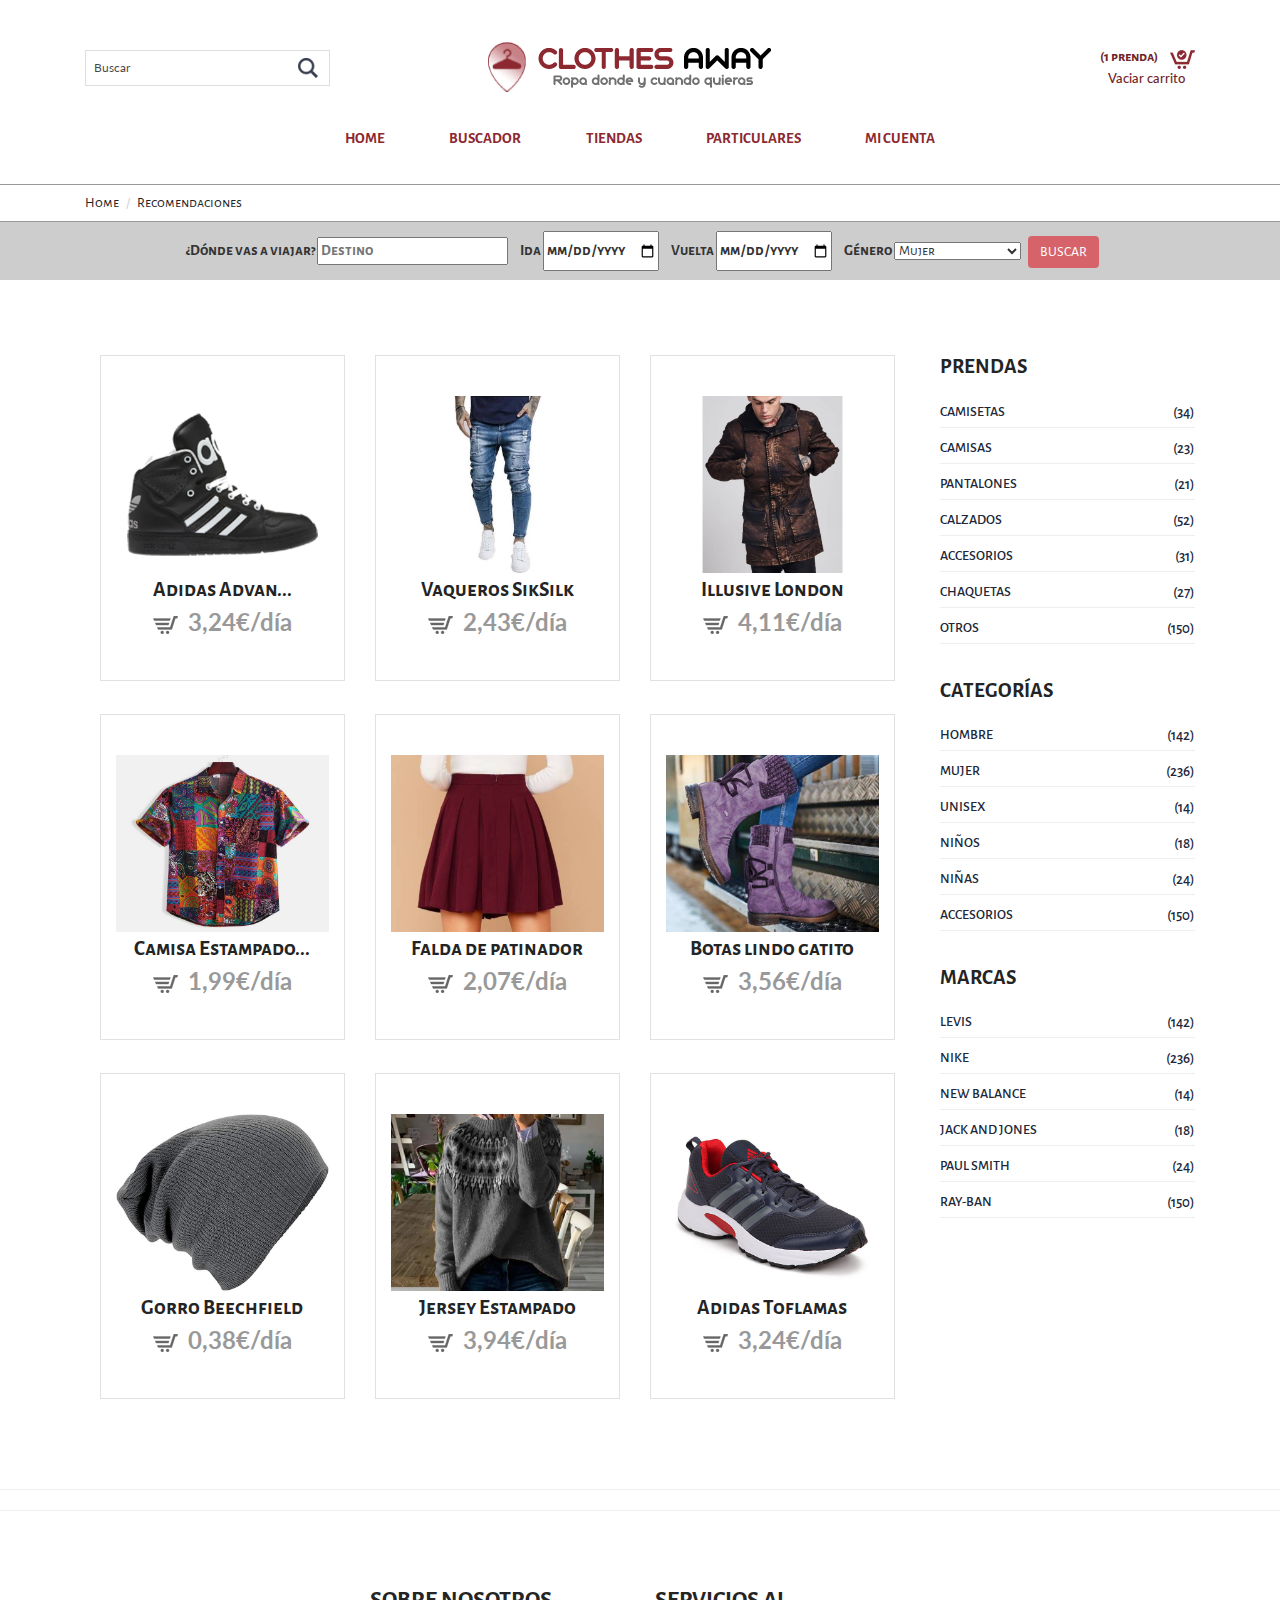
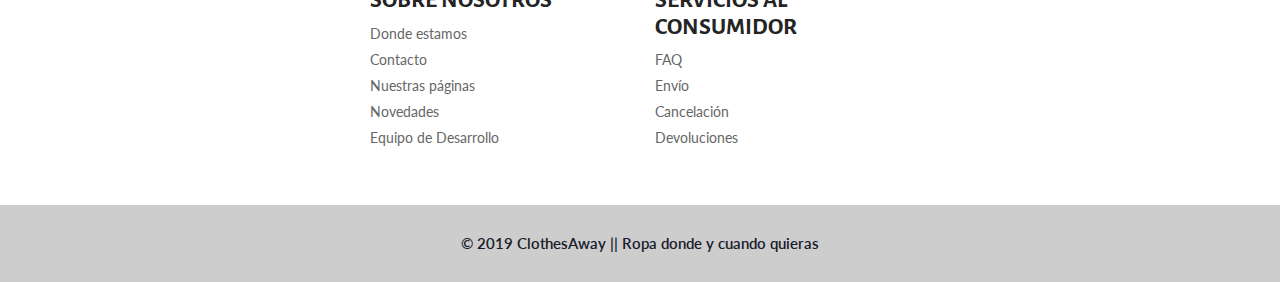
<file: web/products.html>
<!--A Design by W3layouts 
Author: W3layout
Author URL: http://w3layouts.com
License: Creative Commons Attribution 3.0 Unported
License URL: http://creativecommons.org/licenses/by/3.0/
-->
<!DOCTYPE html>
<html xmlns="http://www.w3.org/1999/xhtml">
<head>
  <title>Products</title>
  <link href="css/bootstrap.css" rel="stylesheet" type="text/css" media="all" />
  <link href="css/style.css" rel="stylesheet" type="text/css" media="all" /><!--//theme-style-->
  <meta name="viewport" content="width=device-width, initial-scale=1" />
  <meta http-equiv="Content-Type" content="text/html; charset=utf-8" />
  <meta name="keywords" content="Free Style Responsive web template, Bootstrap Web Templates, Flat Web Templates, Andriod Compatible web template, Smartphone Compatible web template, free webdesigns for Nokia, Samsung, LG, SonyErricsson, Motorola web design" /><!--fonts-->
  <link href='http://fonts.googleapis.com/css?family=Alegreya+Sans+SC:100,300,400,500,700,800,900,100italic,300italic,400italic,500italic,700italic,800italic,900italic' rel='stylesheet' type='text/css' />
  <link href='http://fonts.googleapis.com/css?family=Lato:100,300,400,700,900,100italic,300italic,400italic,700italic,900italic' rel='stylesheet' type='text/css' />
  <link href="css/memenu.css" rel="stylesheet" type="text/css" media="all" />
  <!-- jQuery (necessary for Bootstrap's JavaScript plugins) -->
  <script src="js/jquery-1.11.0.min.js"></script>
  <!-- Custom Theme files -->
  <!--theme-style-->
  <script type="application/x-javascript"> addEventListener("load", function() { setTimeout(hideURLbar, 0); }, false); function hideURLbar(){ window.scrollTo(0,1); } </script>
  <!--//fonts-->
  <script type="text/javascript" src="js/move-top.js"></script>
  <script type="text/javascript" src="js/easing.js"></script>
  <script type="text/javascript">
	jQuery(document).ready(function($) {
		$(".scroll").click(function(event){		
			event.preventDefault();
			$('html,body').animate({scrollTop:$(this.hash).offset().top},1000);
		});
	});
  </script>	
  <!-- start menu -->
  <script src="js/simpleCart.min.js"> </script>
  <script type="text/javascript" src="js/memenu.js"></script>
  <script>$(document).ready(function(){$(".memenu").memenu();});</script>	
  <script type="text/javascript">
	$(document).ready(function() {
		/*
		var defaults = {
  			containerID: 'toTop', // fading element id
			containerHoverID: 'toTopHover', // fading element hover id
			scrollSpeed: 1200,
			easingType: 'linear' 
 		};
		*/
		
		$().UItoTop({ easingType: 'easeOutQuart' });
		
	});
  </script>	
</head>
<body>
  <!--top-header-->
  <div class="top-header">
    <div class="container">
      <div class="top-header-main">
        <div class="col-md-4 top-header-left">
          <div class="search-bar">
            <input type="text" value="Buscar" onfocus="this.value = '';" onblur="if (this.value == '') {this.value = 'Search';}" /> <input type="submit" value="" />
          </div>
        </div>
        <div class="col-md-4 top-header-middle">
          <a href="index.html"><img src="images/logo-4.png" alt="" id="home" /></a>
        </div>
        <div class="col-md-4 top-header-right">
          <div class="cart box_1">
            <a href="checkout.html">
            <h3></h3>
            <div class="total">

              <h3>(1 prenda) <img src="images/cart-1.png" alt="" /></h3>

            </div></a>
            <p><a href="javascript:;" class="simpleCart_empty">Vaciar carrito</a></p>
            <div class="clearfix"></div>
          </div>
        </div>
        <div class="clearfix"></div>
      </div>
    </div>
  </div><!--top-header-->
  <!--bottom-header-->
  <div class="header-bottom">
    <div class="container">
      <div class="top-nav">
        <ul class="memenu skyblue">
          <li class="grid">
            <a href="index.html">Home</a>
          </li>
          <li class="grid">
            <a href="filtros.html">Buscador</a>
          </li>
          <li class="grid">
            <a href="filtros.html">Tiendas</a>
            <div class="mepanel">
              <div class="row">
                <div class="col1 me-one">
                  <h4>Prendas</h4>
                  <ul>
                    <li>
                      <a href="filtros.html">Camisetas</a>
                    </li>
                    <li>
                      <a href="filtros.html">Camisas</a>
                    </li>
                    <li>
                      <a href="filtros.html">Pantalones</a>
                    </li>
                    <li>
                      <a href="filtros.html">Calzado</a>
                    </li>
                    <li>
                      <a href="filtros.html">Accesorios</a>
                    </li>
                    <li>
                      <a href="filtros.html">Chaquetas</a>
                    </li>
                    <li>
                      <a href="filtros.html">Otros</a>
                    </li>
                  </ul>
                </div>
                <div class="col1 me-one">
                  <h4>Categorías</h4>
                  <ul>
                    <li>
                      <a href="filtros.html">Hombre</a>
                    </li>
                    <li>
                      <a href="filtros.html">Mujer</a>
                    </li>
                    <li>
                      <a href="filtros.html">Unisex</a>
                    </li>
                    <li>
                      <a href="filtros.html">Niños</a>
                    </li>
                    <li>
                      <a href="filtros.html">Accesorios</a>
                    </li>
                  </ul>
                </div>
                <div class="col1 me-one">
                  <h4>Marcas</h4>
                  <ul>
                    <li>
                      <a href="filtros.html">Levis</a>
                    </li>
                    <li>
                      <a href="filtros.html">Nike</a>
                    </li>
                    <li>
                      <a href="filtros.html">New Balance</a>
                    </li>
                    <li>
                      <a href="filtros.html">Jack & Jones</a>
                    </li>
                    <li>
                      <a href="filtros.html">Paul Smith</a>
                    </li>
                    <li>
                      <a href="filtros.html">Ray-Ban</a>
                    </li>
                  </ul>
                </div>
              </div>
            </div>
          </li>
          <li class="grid">
            <a href="filtros.html">Particulares</a>
            <div class="mepanel">
              <div class="row">
                <div class="col1 me-one">
                  <h4>Prendas</h4>
                  <ul>
                    <li>
                      <a href="filtros.html">Camisetas</a>
                    </li>
                    <li>
                      <a href="filtros.html">Camisas</a>
                    </li>
                    <li>
                      <a href="filtros.html">Pantalones</a>
                    </li>
                    <li>
                      <a href="filtros.html">Calzado</a>
                    </li>
                    <li>
                      <a href="filtros.html">Accesorios</a>
                    </li>
                    <li>
                      <a href="filtros.html">Chaquetas</a>
                    </li>
                    <li>
                      <a href="filtros.html">Otros</a>
                    </li>
                  </ul>
                </div>
                <div class="col1 me-one">
                  <h4>Categorías</h4>
                  <ul>
                    <li>
                      <a href="filtros.html">Hombre</a>
                    </li>
                    <li>
                      <a href="filtros.html">Mujer</a>
                    </li>
                    <li>
                      <a href="filtros.html">Unisex</a>
                    </li>
                    <li>
                      <a href="filtros.html">Niños</a>
                    </li>
                    <li>
                      <a href="filtros.html">Accesorios</a>
                    </li>
                  </ul>
                </div>
                <div class="col1 me-one">
                  <h4>Marcas</h4>
                  <ul>
                    <li>
                      <a href="filtros.html">Levis</a>
                    </li>
                    <li>
                      <a href="filtros.html">Nike</a>
                    </li>
                    <li>
                      <a href="filtros.html">New Balance</a>
                    </li>
                    <li>
                      <a href="filtros.html">Jack & Jones</a>
                    </li>
                    <li>
                      <a href="filtros.html">Paul Smith</a>
                    </li>
                    <li>
                      <a href="filtros.html">Ray-Ban</a>
                    </li>
                  </ul>
                </div>
              </div>
            </div>
          </li>
          <li class="grid">
            <a href="perfil.html">Mi cuenta</a>
          </li>
        </ul>
      </div>
      <div class="clearfix"></div>
    </div>
  </div><!--bottom-header-->
  <!--start-breadcrumbs-->
  <div class="breadcrumbs">
    <div class="container">
      <div class="breadcrumbs-main">
        <ol class="breadcrumb">
          <li>
            <a href="index.html">Home</a>
          </li>
          <li class="active">Recomendaciones</li>
        </ol>
      </div>
    </div>
  </div><!--end-breadcrumbs-->
  <!-- Barra de búsqueda para las recomendaciones -->

  <form action="products-filtrados.html">

    <div class="barraRecomendaciones">
      <label>¿Dónde vas a viajar? <input type="input" placeholder="Destino" /></label> <label>Ida <input type="date" id="start" name="trip-start" /></label> <label>Vuelta <input type="date" id="start" name="trip-start" /></label> <label for="sel1">Género</label> <select id="sel1" style="width: 10%;">
        <option>
          Mujer
        </option>
        <option>
          Hombre
        </option>
        <option>
          Niña
        </option>
        <option>
          Niño
        </option>
      </select> <button class="btn btn-danger" id="botonBarraRecom">BUSCAR</button>
    </div>
  </form><!--start-product-->
  <div class="product">
    <div class="container">
      <div class="product-main">
        <div class="col-md-9 p-left">
          <div class="product-one">
            <div class="col-md-4 product-left single-left">
              <div class="p-one simpleCart_shelfItem">
                <a href="single.html"><img src="images/shoes-1.png" alt="" />
                <div class="mask">
                  <span>Detalles</span>
                </div></a>
                <h4>Adidas Advan...</h4>
                <p><a class="item_add" href="#"><i></i> <span class="item_price">3,24€/día</span></a></p>
              </div>
            </div>
            <div class="col-md-4 product-left single-left">
              <div class="p-one simpleCart_shelfItem">
                <a href="single.html"><img src="images/SikSilk.jpg" alt="" />
                <div class="mask">
                  <span>Detalles</span>
                </div></a>
                <h4>Vaqueros SikSilk</h4>
                <p><a class="item_add" href="#"><i></i> <span class="item_price">2,43€/día</span></a></p>
              </div>
            </div>
            <div class="col-md-4 product-left single-left">
              <div class="p-one simpleCart_shelfItem">
                <a href="single.html"><img src="images/IllusiveLondon.jpg" alt="" />
                <div class="mask">
                  <span>Detalles</span>
                </div></a>
                <h4>Illusive London</h4>
                <p><a class="item_add" href="#"><i></i> <span class="item_price">4,11€/día</span></a></p>
              </div>
            </div>
            <div class="clearfix"></div>
          </div>
          <div class="product-one">
            <div class="col-md-4 product-left single-left">
              <div class="p-one simpleCart_shelfItem">
                <a href="single.html"><img src="images/Hippilongui.JPG" alt="" />
                <div class="mask">
                  <span>Detalles</span>
                </div></a>
                <h4>Camisa Estampado...</h4>
                <p><a class="item_add" href="#"><i></i> <span class="item_price">1,99€/día</span></a></p>
              </div>
            </div>
            <div class="col-md-4 product-left single-left">
              <div class="p-one simpleCart_shelfItem">
                <a href="single.html"><img src="images/patinador.jpg" alt="" />
                <div class="mask">
                  <span>Detalles</span>
                </div></a>
                <h4>Falda de patinador</h4>
                <p><a class="item_add" href="#"><i></i> <span class="item_price">2,07€/día</span></a></p>
              </div>
            </div>
            <div class="col-md-4 product-left single-left">
              <div class="p-one simpleCart_shelfItem">
                <a href="single.html"><img src="images/botas.jpg" alt="" />
                <div class="mask">
                  <span>Detalles</span>
                </div></a>
                <h4>Botas lindo gatito</h4>
                <p><a class="item_add" href="#"><i></i> <span class="item_price">3,56€/día</span></a></p>
              </div>
            </div>
            <div class="clearfix"></div>
          </div>
          <div class="product-one">
            <div class="col-md-4 product-left single-left">
              <div class="p-one simpleCart_shelfItem">
                <a href="single.html"><img src="images/gorrito.jpg" alt="" />
                <div class="mask">
                  <span>Detalles</span>
                </div></a>
                <h4>Gorro Beechfield</h4>
                <p><a class="item_add" href="#"><i></i> <span class="item_price">0,38€/día</span></a></p>
              </div>
            </div>
            <div class="col-md-4 product-left single-left">
              <div class="p-one simpleCart_shelfItem">
                <a href="single.html"><img src="images/jersey.jpg" alt="" />
                <div class="mask">
                  <span>Detalles</span>
                </div></a>
                <h4>Jersey Estampado</h4>
                <p><a class="item_add" href="#"><i></i> <span class="item_price">3,94€/día</span></a></p>
              </div>
            </div>
            <div class="col-md-4 product-left single-left">
              <div class="p-one simpleCart_shelfItem">
                <a href="single.html"><img src="images/zapatos.png" alt="" />
                <div class="mask">
                  <span>Detalles</span>
                </div></a>
                <h4>Adidas Toflamas</h4>
                <p><a class="item_add" href="#"><i></i> <span class="item_price">3,24€/día</span></a></p>
              </div>
            </div>
            <div class="clearfix"></div>
          </div>
        </div>
        <div class="col-md-3 p-right single-right">
          <h3>Prendas</h3>
          <ul class="product-categories">
            <li>
              <a href="#">Camisetas</a> <span class="count">(34)</span>
            </li>
            <li>
              <a href="#">Camisas</a> <span class="count">(23)</span>
            </li>
            <li>
              <a href="#">Pantalones</a> <span class="count">(21)</span>
            </li>
            <li>
              <a href="#">Calzados</a> <span class="count">(52)</span>
            </li>
            <li>
              <a href="#">Accesorios</a> <span class="count">(31)</span>
            </li>
            <li>
              <a href="#">Chaquetas</a> <span class="count">(27)</span>
            </li>
            <li>
              <a href="#">Otros</a> <span class="count">(150)</span>
            </li>
          </ul>
          <h3>Categorías</h3>
          <ul class="product-categories">
            <li>
              <a href="#">Hombre</a> <span class="count">(142)</span>
            </li>
            <li>
              <a href="#">Mujer</a> <span class="count">(236)</span>
            </li>
            <li>
              <a href="#">Unisex</a> <span class="count">(14)</span>
            </li>
            <li>
              <a href="#">Niños</a> <span class="count">(18)</span>
            </li>
            <li>
              <a href="#">Niñas</a> <span class="count">(24)</span>
            </li>
            <li>
              <a href="#">Accesorios</a> <span class="count">(150)</span>
            </li>
          </ul>
          <h3>Marcas</h3>
          <ul class="product-categories">
            <li>
              <a href="#">Levis</a> <span class="count">(142)</span>
            </li>
            <li>
              <a href="#">Nike</a> <span class="count">(236)</span>
            </li>
            <li>
              <a href="#">New Balance</a> <span class="count">(14)</span>
            </li>
            <li>
              <a href="#">Jack and Jones</a> <span class="count">(18)</span>
            </li>
            <li>
              <a href="#">Paul Smith</a> <span class="count">(24)</span>
            </li>
            <li>
              <a href="#">Ray-Ban</a> <span class="count">(150)</span>
            </li>
          </ul>
        </div>
        <div class="clearfix"></div>
      </div>
    </div>
  </div><!--end-product-->
  <!--start-footer-->
  <hr />
  <hr />
  <div class="footer">
    <div class="container">
      <div class="footer-top">
        <div class="col-md-3 footer-left"></div>
        <div class="col-md-3 footer-left">
          <h3>SOBRE NOSOTROS</h3>
          <ul>
            <li>
              <a href="contact.html">Donde estamos</a>
            </li>
            <li>
              <a href="contact.html">Contacto</a>
            </li>
            <li>
              <a href="contact.html">Nuestras páginas</a>
            </li>
            <li>
              <a href="contact.html">Novedades</a>
            </li>
            <li>
              <a href="contact.html">Equipo de Desarrollo</a>
            </li>
          </ul>
        </div>
        <div class="col-md-3 footer-left">
          <h3>SERVICIOS AL CONSUMIDOR</h3>
          <ul>
            <li>
              <a href="contact.html">FAQ</a>
            </li>
            <li>
              <a href="contact.html">Envío</a>
            </li>
            <li>
              <a href="contact.html">Cancelación</a>
            </li>
            <li>
              <a href="contact.html">Devoluciones</a>
            </li>
          </ul>
        </div>
        <div class="clearfix"></div>
      </div>
    </div>
  </div><!--end-footer-->
  <!--end-footer-text-->
  <div class="footer-text">
    <div class="container">
      <div class="footer-main">
        <p class="footer-class">© 2019 ClothesAway || Ropa donde y cuando quieras <a href="http://w3layouts.com/" target="_blank"></a></p>
      </div>
    </div><a href="#home" id="toTop" class="scroll" style="display: block;"><span id="toTopHover" style="opacity: 1;"></span></a>
  </div><!--end-footer-text-->
</body>
</html>
</file>
<file: web/css/style.css>
/*--A Design by W3layouts 
Author: W3layout
Author URL: http://w3layouts.com
License: Creative Commons Attribution 3.0 Unported
License URL: http://creativecommons.org/licenses/by/3.0/
--*/
body{
	background:#fff;
	font-family: 'Alegreya Sans SC', sans-serif;
}
body a{
	transition: 0.5s all;
	-webkit-transition: 0.5s all;
	-o-transition: 0.5s all;
	-moz-transition: 0.5s all;
	-ms-transition: 0.5s all;
}
/*--starts-top-header--*/
.top-header {
	padding: 3em 0px 1.5em 0px;
}
.search-bar input[type="text"] {
	width: 100%;
	padding: 8px 45px 8px 8px;
	border: 1px solid rgba(0, 0, 0, 0.13);
	background: none;
	outline: none;
	-webkit-appearance: none;
	color: rgba(0, 0, 0, 0.74);
	font-size: 0.875em;
	font-family: 'Lato', sans-serif;
}
.search-bar input[type="submit"] {
	background: url(../images/search.png)no-repeat 0px 0px;
	outline: none;
	-webkit-appearance: none;
	border: 0;
	display: inline-block;
	vertical-align: -webkit-baseline-middle;
	position: absolute;
	width: 24px;
	height: 24px;
	top: 6px;
	left: 211px;
}
.search-bar {
	position: relative;
	width: 70%;
	margin-top: 8px;
}
.top-header-middle {
	text-align: center;
}
/*----*/
.itemContainer{
			width:100%;
			float:left;
		}

		.itemContainer div{
			float:left;
			margin: 5px 20px 5px 20px ;
		}

		.itemContainer a{
			text-decoration:none;
		}

		.cartHeaders{
			width:100%;
			float:left;
		}

		.cartHeaders div{
			float:left;
			margin: 5px 20px 5px 20px ;
		}
.item_add {
	color: #fff;
	border:none;
}	
.grid_1 img{
	margin-bottom:1em;
}
.box_1 {
	float: right;
	margin-top: 5px;
}
.box_1 h3 {
	color: #702428 !important;
	font-size: 1em;
	font-weight: 700;
	margin: 0;
}
a.simpleCart_empty {
	color: #702428;
	font-weight: 500;
	font-family: 'Lato', sans-serif;
	font-size: 13px;
}
.box_1 p {
	margin: 0px 0 0px 8px;
}	
.total {
	display: inline-block;
	vertical-align: middle;
	color: #702428;
}
.cart box_1 a:hover{
	text-decoration:none;
}
.box_1 a img {
	margin: 3px 0 0 10px;
}
/*----*/
/*--end-top-header--*/
/*--starts-bottom-header--*/
.header-bottom {
	padding: 10px 0px;
}
/*--end-bottom-header--*/
/*--banner-starts--*/
.banner-1{
	background:url(../images/banner.jpg) no-repeat center;
	min-height:700px;
	background-size:cover;
	-webkit-background-size:cover;
	-moz-background-size:cover;
	-o-background-size:cover;
	-ms-background-size:cover;
}
.banner-2{
	background:url(../images/banner-3.jpg) no-repeat;
	min-height:700px;
	background-size:cover;
	-webkit-background-size:cover;
	-moz-background-size:cover;
	-o-background-size:cover;
	-ms-background-size:cover;
}
.banner-3{
	background:url(../images/banner-2.jpg) no-repeat center;
	min-height:700px;
	background-size:cover;
	-webkit-background-size:cover;
	-moz-background-size:cover;
	-o-background-size:cover;
	-ms-background-size:cover;
}
/*------------------ Slider Part starts Here----------*/
.callbacks_container {
  position: relative;
  float: left;
  width: 100%;
}
.callbacks {
  position: relative;
  list-style: none;
  overflow: hidden;
  width: 100%;
  padding: 0;
  margin: 0;
}
.callbacks li {
  position: absolute;
  width: 100%;
  left: 0;
  top: 0;
}
.callbacks_nav {
  	position: absolute;
  	-webkit-tap-highlight-color: rgba(0,0,0,0);
  	top: 82%;
	left: 14%;
  	opacity: 0.7;
  	z-index: 3;
  	text-indent: -9999px;
  	overflow: hidden;
  	text-decoration: none;
  	height: 30px;
  	width: 30px;
  	background: transparent url("../images/arrows.png") no-repeat left top;
}
.callbacks_nav:active {
  	opacity: 1.0;
}
.callbacks_nav.next {
  	left: auto;
  	background-position: right top;
  	right: 82.2%;
}
.rslides {
  position: relative;
  list-style: none;
  overflow: hidden;
  width: 100%;
  padding: 0;
  margin: 0;
}
.rslides li {
  -webkit-backface-visibility: hidden;
  position: absolute;
  display: none;
  width: 100%;
  left: 0;
  top: 0;
}
.rslides img {
  height: auto;
}
.callbacks_tabs {
	list-style: none;
	position: absolute;
	top: 93%;
	z-index: 999;
	left: 0%;
	width: 100%;
	text-align: left;
	margin: 0;
	display: block;
}
.callbacks_tabs li{
	display:inline-block;
}
@media screen and (max-width: 600px) {
  .callbacks_nav {
    top: 47%;
    }
}
/*----*/
.callbacks_tabs a{
	visibility: hidden;
}
.callbacks_tabs a:after {
	content: "\f111";
	font-size: 0;
	font-family: FontAwesome;
	visibility: visible;
	display: block;
	height: 6px;
	width: 60px;
	display: inline-block;
	border: none;
	background: #8c2830;
}
.callbacks_here a:after{
	background:#181b2a;
}
ul.callbacks_tabs.callbacks2_tabs {
	display: block;
}
/*--Slider-Part-Ends-Here--*/	
/*--end-banner--*/
/*--start-banner-bottom--*/
.banner-bottom {
	background: rgba(153, 153, 153, 0.49);
	padding-top: 1.5em;
	padding-bottom: 1.5em;
}
.bnr-one{
	background: #fff;
	padding: 30px 15px;
}
.bnr-left h1,.bnr-left h2{
	font-size: 1.7em;
	font-weight: 600;
	margin: 0;
	text-transform: uppercase;
}
.bnr-left h1 a,.bnr-left h2 a{
	color: #242424;
	text-decoration: none;
}
.bnr-left p {
	font-size: 14px;
	color: #666;
	line-height: 1.6em;
	font-family: 'Lato', sans-serif;
}
.b-btn{
	margin-top:3em;
}
.b-btn a {
	color: #181b2a;
	border: 2px solid #181b2a;
	padding: 6px 15px;
	font-size: 11px;
	font-family: 'Lato', sans-serif;
	font-weight: 700;
}
.b-btn a:hover{
	border:2px solid #8c2830;
	background:#8c2830;
	color:#fff;
	text-decoration:none;
	transition: 0.5s all;
	-webkit-transition: 0.5s all;
	-o-transition: 0.5s all;
	-moz-transition: 0.5s all;
	-ms-transition: 0.5s all;
}
.bnr-left, .bnr-right {
	width: 50%;
	float: left;
}
.bnr-right {
	text-align:center;
}
.bnr-two{
	background: #fff;
	padding: 30px 15px;
}
/*--end-banner-bottom--*/
/*--start-shoes--*/
.shoes {
	padding: 7em 0px;
}
/*--end-shoes--*/
/*--start-abt-shoe--*/
.abt-shoe {
	padding-top: 3em;
	background: rgba(153, 153, 153, 0.49);
}
.abt-one {
	text-align: center;
	background: #fff;
	padding-bottom: 20px;
}
.abt-one img{
	width:100%;
}
.abt-one h4{
	font-size: 1.5em;
	font-weight: 600;
	margin: 18px 0 0 0;
	text-transform: uppercase;
}
.abt-one h4 a{
	color: #242424;
	text-decoration: none;
}
.abt-one p {
	font-size: 14px;
	color: #666;
	line-height: 1.6em;
	font-family: 'Lato', sans-serif;
	padding: 6px 15px 0 15px;
	margin: 0;
}
/*--end-abt-shoe--*/
/*--start-footer--*/
.footer{
	padding:5em 0px;
}
.footer-left h3{
	color: #242424;
	font-size: 1.7em;
	font-weight: 600;
	margin: 0;
}
.footer-left ul {
	padding: 0;
	margin: 4% 0 0 0;
}
.footer-left ul li{
	list-style:none;
	margin:5px 0px;
}
.footer-left ul li:last-child{
	margin-bottom:0;
}
.footer-left ul li a{
	font-size: 14px;
	color: #666;
	font-family: 'Lato', sans-serif;
}
.footer-left ul li a:hover{
	color:#97262a;
	text-decoration:none;
	transition: 0.5s all;
	-webkit-transition: 0.5s all;
	-o-transition: 0.5s all;
	-moz-transition: 0.5s all;
	-ms-transition: 0.5s all;
}
/*--end-footer--*/
/*--start-footer-text--*/
.footer-text {
	padding: 2em 0px;
	background: rgba(153, 153, 153, 0.49);
}
.footer-main{
	text-align:center;
}
.footer-main p {
	color: #181b2a;
	font-size: 15px;
	font-weight: 600;
	font-family: 'Lato', sans-serif;
	margin: 0;
}
.footer-main p a {
	color: #242424;
}
.footer-main p a:hover {
  color: #8c2830;
  text-decoration: none;
  transition: 0.5s all ease;
  -webkit-transition: 0.5s all ease;
  -moz-transition: 0.5s all ease;
  -o-transition: 0.5s all ease;
  -ms-transition: 0.5s all ease;
}
/*--end-footer-text--*/
#toTop {
	display: none;
	text-decoration: none;
	position: fixed;
	bottom: 10px;
	right: 10px;
	overflow: hidden;
	width: 45px;
	height: 28px;
	border: none;
	text-indent: 100%;
	background: url(../images/top-arrow.png) no-repeat;
} 
/*--start-contact--*/
.heading h3{
	color: #242424;
	font-size: 2.2em;
	font-weight: 600;
	margin: 0;
}
.contact{
	padding:6em 0px;
}
.contact-bottom{
	margin-top:4%;
}
.contact-left form input[type="text"], .contact-left textarea {
	width: 100%;
	padding: 12px 12px;
	border: 1px solid #242424;
	font-size: 1em;
	margin-bottom: 1.5em;
	color: #242424;
	outline: none;
	font-weight: 400;
}
.contact-left textarea {
	resize: none;
	height: 180px;
}
.contact-left form input[type="submit"] {
	font-size: 0.8em;
	display: inline-block;
	background: #97262a;
	padding: 0.8em 2em;
	border: none;
	color: #fff;
	text-decoration: none;
	font-weight: 500;
	transition: 0.5s all ease;
	-webkit-transition: 0.5s all ease;
	-moz-transition: 0.5s all ease;
	-o-transition: 0.5s all ease;
	-ms-transition: 0.5s all ease;
}
.contact-left form input[type="submit"]:hover {
	background: #242424;
}
/*--end-contact--*/
/*--start-map--*/
.map{
	border:none;
}
.map iframe{
	width:100%;
	height:400px;
}
/*--end-map--*/
/*--start-account--*/
.account{
	padding:6em 0px;
}
.address span {
	font-size: 14px;
	color: #666;
	display: block;
	padding-bottom: 4px;
	font-family: 'Lato', sans-serif;
}
.address input[type="text"] {
	border: 1px solid #242424;
	outline: none;
	width: 100%;
	font-size: 14px;
	padding: 10px 10px;
	font-family: 'Lato', sans-serif;
}
.address{
	margin-top:4%;
}
.address a {
	font-size: 14px;
	color: #666;
	font-weight: 500;
	font-family: 'Lato', sans-serif;
}
.address input[type="submit"] {
	background: #97262a;
	color: #FFF;
	font-size: 1em;
	padding: 0.5em 1.2em;
	transition: 0.5s all;
	-webkit-transition: 0.5s all;
	-moz-transition: 0.5s all;
	-o-transition: 0.5s all;
	display: inline-block;
	text-transform: uppercase;
	border: none;
	outline: none;
	margin-left: 10px;
}
.address input[type="submit"]:hover {
	background:#242424;
	transition: 0.5s all;
	-webkit-transition: 0.5s all;
	-moz-transition: 0.5s all;
	-o-transition: 0.5s all;
}
.new input[type="submit"]{
	margin-left:0;
}
/*--end-account--*/
/*--start-breadcrumbs--*/
.breadcrumbs {
	border-top: 1px solid #999;
	border-bottom: 1px solid #999;
	margin-top: 1em;
}
ol.breadcrumb {
	margin: 0;
}
.breadcrumb li a{
	color:#242424;
}
.breadcrumb li a:hover{
	color:#e64b50;
	text-decoration:none;
}
.breadcrumb > .active {
	color: #242424;
}
.breadcrumb {
	background: none;
}
/*--end-breadcrumbs--*/
/*--start-product--*/
.product{
	padding:6em 0px;
}
.p-one {
	border: 1px solid rgba(24, 27, 42, 0.13);
	padding: 40px 15px;
}
.product-left:hover .p-one{
	border: 1px solid #8c2830;
	transition: 0.5s all ease;
	-webkit-transition: 0.5s all ease;
	-moz-transition: 0.5s all ease;
	-o-transition: 0.5s all ease;
	-ms-transition: 0.5s all ease;
}
.product-left:hover .p-one img{
	-webkit-transform: scale(0.9);
	/* Webkit: Scale up image to 1.2x original size; */
	-moz-transform: scale(0.9);
	-o-transform: scale(0.9);
	opacity: 1;
}
.p-one img {
  -webkit-transition-duration: 0.5s;
  /* Webkit: Animation duration; */
  -moz-transition-duration: 0.5s;
  -o-transition-duration: 0.5s;
  width:100%;
}
.product-left:hover .p-one p a{
	color: #8c2830;
}
.product-left:hover .mask{
	display:block;
}
.mask {
	display: none;
	position: absolute;
	top: 44%;
	left: 33%;
}
.mask span{
	background:#8c2830;
	color:#fff;
	font-size:15px;
	font-weight:400;
	padding:6px 12px;
}
.product-left{
	position:relative;
	text-align:center;
}
.mask span:hover{
	text-decoration:none;
	background:#181b2a;
	transition: 0.7s all;
	-webkit-transition: 0.7s all;
	-o-transition: 0.7s all;
	-moz-transition: 0.7s all;
	-ms-transition: 0.7s all;
}
.product-one {
	margin-top: 4%;
}
.product-one:nth-child(1){
	margin-top:0;
}
.p-one h4{
	color: #242424;
	font-size: 21px;
	font-weight: 600;
	margin: 5px 0 0 0;
}
.p-one p {
	font-size: 1.7em;
	color: #999;
	font-family: 'Lato', sans-serif;
	margin: 5px 0 0 0;
	font-weight: 700;
	display: inline-block;
	vertical-align: middle;
}
.p-one p a {
	text-decoration: none;
	color: #999;
}
.p-one p i {
	background: url(../images/cart.png) no-repeat;
	width: 25px;
	height: 18px;
	display: inline-block;
	margin-right: 4px;
	vertical-align: middle;
}
.product-left:hover .p-one p i{
	background: url(../images/cart-2.png) no-repeat;
}
/*--end-product--*/
/*--start-checkout--*/
.ckeckout{
	padding:6em 0px;
}
a.add-cart {
	text-decoration: none;
	color: #fff;
	background: #8c2830;
	padding: 0.4em 0.8em;
	font-size: 1.15em;
	text-transform: uppercase;
	margin-top: 2em;
	display: inline-block;
}
a.add-cart:hover {
	background: #181b2a;
	transition: 0.5s all;
	-webkit-transition: 0.5s all;
	-o-transition: 0.5s all;
	-moz-transition: 0.5s all;
	-ms-transition: 0.5s all;
}
.close1,.close2,.close3{
	background: url('../images/close-1.png') no-repeat 0px 0px;
	cursor: pointer;
	width: 28px;
	height: 28px;
	position: absolute;
    left: 8px;
	top: 52px;
	-webkit-transition: color 0.2s ease-in-out;
	-moz-transition: color 0.2s ease-in-out;
	-o-transition: color 0.2s ease-in-out;
	transition: color 0.2s ease-in-out;
}
.check-in {
	width:100%;
	margin: 2em 0 2em;
}
ul.unit{
	background:#181b2a;
	padding:1em;
}
ul.unit li {
	display:inline-block;
	width:20%;
	float:left;
}
 ul.unit li span{
	display:inline-block;
	color:#fff;
	font-size:1.2em;
	text-align:center;
}
ul.cart-header,ul.cart-header1{
	padding:1em;
	background:#f8f8f8;
	border-bottom: 1px solid #181b2a;
}
ul.cart-header2{
	padding:1em;
	background:#f8f8f8;
}
 ul.cart-header li, ul.cart-header1 li,ul.cart-header2 li{
	display:inline-block;
	width:20%;
	float:left;
}
ul.cart-header li span,ul.cart-header1 li span,ul.cart-header2 li span{
	margin: 2.3em 0 0;
	display: block;
	color:#000;
	font-size:1.2em;
	text-align:center;
}
li.ring-in img{
	margin: 0 auto;
}
.in-check {
	margin-top: 2%;
}
.cart-header,.cart-header1,.cart-header2{
	position:relative;
}
.cart-items {
	padding: 0 1em;
}
/*--end-checkout--*/
/*--start--single-*/
.single-right h3{
	color: #242424;
	font-size: 1.5em;
	font-weight: 600;
	margin: 0 0 18px 0;
	text-transform: uppercase;
}
ul.product-categories{
	padding:0;
	margin-bottom:2.5em;
}
.p1{
	margin-bottom:0;
}
ul.product-categories li {
	padding: 5px 0;
	border-bottom: 1px solid #eee;
	margin-bottom: 5px;
	text-transform: uppercase;
	list-style:none;
}
ul.product-categories li a {
	font-size: 14px;
	color: #202739;
	font-weight: 500;
}
ul.product-categories li a:hover {
	text-decoration: none;
	color: #8c2830;
	transition: 0.5s all;
	-webkit-transition: 0.5s all;
	-o-transition: 0.5s all;
	-moz-transition: 0.5s all;
	-ms-transition: 0.5s all;
}
.product-categories li span.count {
	float: right;
	color: #202739;
	font-size: 15px;
	font-weight: 500;
}
.details-left-info h3 {
	margin: 0 0 10px;
	font-size: 1.4em;
	color: #242424;
	font-weight: 700;
	text-transform: uppercase;
}
p.availability {
	color: #999;
	font-size: 13px;
	font-family: 'Lato', sans-serif;
}
.price_single {
	font-size: 1.3em;
	margin: 0.5em 0 1.2em;
}
span.color {
	color: #f84545;
	font-weight: 500;
}
span.reducedfrom {
	text-decoration: line-through;
	margin-right: 3%;
	color: #555;
	font-size: 16px;
	font-weight: 500;
}
span.actual {
	color: #f84545;
	font-size: 1em;
	margin-right: 5%;
	font-weight: 500;
}
.price_single a {
	color: #999;
	font-size: 13px;
}
h2.quick {
	color: #666;
	font-size: 14px;
	text-transform: uppercase;
}
p.quick_desc {
	color: #999;
	font-size: 13px;
	line-height: 1.6em;
	margin-bottom: 2em;
	font-family: 'Lato', sans-serif;
}
ul.product-colors {
	padding: 0;
}
.product-colors li {
	display: inline-block;
}
.product-colors li a span {
	width: 32px;
	height: 32px;
	display: inline-block;
}
.color1 span {
	background: #D2D6D5;
}
.color2 span {
	background: #008CB7;
}
.color3 span {
	background: #F3349E;
}
.color4 span {
	background: #93D52D;
}
.color5 span {
	background: #FD9812;
}
.color6 span {
	background: #000000;
}
.color7 span {
	background: #7800F0;
}
.color8 span {
	background: #F6EF04;
}
ul.size {
	padding: 0;
	list-style: none;
	margin-top: 1.4em;
}
ul.size li {
	display: inline-block;
	margin: 0 10px 0 0;
}
ul.size li a {
	color: #555;
	font-size: 0.8125em;
	background: #f0f0f0;
	padding: 5px 10px;
}
.quantity_box {
	margin: 1.5em 0 0 0;
}
ul.product-qty {
	padding: 0;
	list-style: none;
}
.product-qty span {
	padding-bottom: 0.5em;
	display: block;
	color: #666;
	font-size: 14px;
	text-transform: uppercase;
}
.product-qty select {
	border: 1px solid #eee;
	padding: 0.5em;
	font-size: 1em;
	outline: none;
	cursor: pointer;
}
.product-qty option {
	border: 1px solid #EEE;
}
.single-but {
	margin-top: 1em;
}
ul.size li a:hover {
	background: #8c2830;
	color: #fff;
	text-decoration: none;
}
.single-but input[type="submit"] {
	background: #8c2830;
	color: #FFF;
	font-size: 0.8em;
	padding: 0.5em 1em;
	transition: 0.5s all;
	-webkit-transition: 0.5s all;
	-moz-transition: 0.5s all;
	-o-transition: 0.5s all;
	cursor: pointer;
	outline: none;
	text-transform: uppercase;
	border: none;
}
.single-but input[type="submit"]:hover {
	background: #181b2a;
}
.latest.products {
	padding-top: 2%;
}
/*--end-single--*/
/*---- responsive-design -----*/
@media(max-width:1440px){
.banner-1,.banner-2 ,.banner-3{
	min-height: 650px;
}
.bnr-one,.bnr-two{
	padding: 25px 15px;
}
}
@media(max-width:1366px){
.banner-1, .banner-2, .banner-3 {
	min-height: 530px;
}
.callbacks_tabs {
	top: 86%;
}
}
@media(max-width:1280px){
.footer {
	padding: 4em 0px;
}
.shoes {
	padding: 6em 0px;
}
.product {
	padding: 5em 0px;
}
.contact,.account,.ckeckout{
	padding: 5em 0px;
}
.map iframe {
	height: 350px;
}
}
@media(max-width:1024px){
.banner-1, .banner-2, .banner-3 {
	min-height: 470px;
}
.details-left-info h3 {
	margin: 0 0 7px;
	font-size: 1.3em;
}
.map iframe {
	height: 320px;
}
h2.quick {
	margin: 0 0 8px 0;
}
.price_single {
	font-size: 1.15em;
	margin: 0.5em 0 1em;
}
p.quick_desc {
	font-size: 12px;
	margin-bottom: 1.5em;
}
ul.size {
	margin-top: 1.1em;
}
.single-but {
	margin-top: 10px;
}
.flexslider {
	margin: 0 0 0px !important;
}
.latest.products {
	padding-top: 6%;
}
.search-bar {
	width: 87%;
	margin-top: 7px;
}
.top-header-middle img{
	width:100%;
}
.box_1 {
	margin-top: 3px;
}
.top-header {
	padding: 2.5em 0px 1em 0px;
}
.bnr-right img{
	width:100%;
}
.bnr-left{
	width:60%;
}
.bnr-right{
	width:40%;
}
.bnr-left h1, .bnr-left h2 {
	font-size: 1.5em;
}
.b-btn {
	margin-top: 2.5em;
}
.bnr-one, .bnr-two {
	padding: 20px 15px 18px 015px;
}
.p-one {
	padding: 30px 15px;
}
.shoes {
	padding: 5em 0px;
}
.product-one {
	margin-top: 3.5%;
}
.callbacks_tabs {
	top: 89%;
}
.footer-left h3 {
	font-size: 1.5em;
}
.banner-bottom {
	padding-top: 2.5em;
}
.abt-shoe {
	padding-top: 2.5em;
}
.footer {
	padding: 3em 0px;
}
.p-one h4 {
	font-size: 20px;
}
.p-one p {
	font-size: 1.5em;
}
.product {
	padding: 4em 0px;
}
.close1, .close2,.close3 {
	left: 4px;
}
.mask1 {
	left: 29% !important;
}
}
@media(max-width:768px){
.top-header-left,.top-header-middle,.top-header-right{
	width: 33.3%;
	float: left;
}
.account-left {
	width: 50%;
	float: left;
}
.single-top-right {
	margin-top: 4%;
}
.address span {
	font-size: 13px;
	padding-bottom: 2px;
}
.single-left {
	width: 33.3% !important;
}
.mask1 {
	left: 33.5% !important;
}
.address {
	margin-top: 3%;
}
.address.new {
	margin-top: 5%;
}
.address input[type="submit"] {
	padding: 0.35em 1em;
}
.address a {
	font-size: 13px;
}
.map iframe {
	height: 290px;
}	
.contact,.account,.ckeckout{
	padding: 4em 0px;
}
.contact-left {
	width: 50%;
	float: left;
}
.contact-left form input[type="text"], .contact-left textarea {
	padding: 10px 12px;
	margin-bottom: 1em;
}
.search-bar input[type="submit"] {
	width: 20px;
	height: 20px;
	top: 5px;
	left: 155px;
	background-size: 100%;
}
.contact-left textarea {
	height: 155px;
}
.search-bar input[type="text"] {
	padding: 6px 45px 6px 8px;
	font-size: 0.8em;
}
.total {
	font-size: 13px;
}
a.simpleCart_empty {
	font-size: 12px;
}
.box_1 p {
	margin: 0px 0 0px 4px;
}
.top-header {
	padding: 2em 0px 5px 0px;
}
.box_1 {
	margin-top: 0px;
}
.search-bar {
	margin-top: 4px;
}
.skyblue li>a, .skyblue>li.showhide span {
	font-size: 16px;
	font-weight: 600;
}
.header-bottom {
	padding: 8px 0px 3px 0px;
}
.banner-1, .banner-2, .banner-3 {
	min-height: 380px;
}
.callbacks_tabs a:after {
	height: 5px;
	width: 50px;
}
.callbacks_tabs {
	top: 88%;
}
.banner-bottom-right,.banner-bottom-left {
	width: 50%;
	float: left;
	padding: 0 10px;
}
.bnr-left h1, .bnr-left h2 {
	font-size: 1.32em;
}
.bnr-one, .bnr-two {
	padding: 20px 12px 18px 12px;
}
.bnr-left {
	width: 65%;
}
.bnr-right {
	width: 35%;
}
.b-btn a {
	padding: 5px 11px;
	font-size: 10px;
}
.b-btn {
	margin-top: 2.1em;
}
.bnr-one, .bnr-two {
	padding: 16px 12px 14px 12px;
}
.shoes {
	padding: 4em 0px;
}
.product-left {
	width: 25%;
	float: left;
	padding: 0 8px;
}
.p-one h4 {
	font-size: 17px;
	margin: 0px 0 0 0;
}
.p-one p {
	font-size: 1.3em;
}
.p-one p i {
	width: 22px;
	height: 16px;
	margin-right: 3px;
	background-size: 100%;
}
.product-left:hover .p-one p i {
	width: 22px;
	height: 16px;
	margin-right: 3px;
	background-size: 100%;
}
.mask span {
	font-size: 13px;
	padding: 4px 9px;
}
.mask {
	left: 29.5%;
}
.p-one {
	padding: 0px 10px 20px 10px;
}
.abt-shoe-left {
	width: 33.3%;
	float: left;
	padding: 0 10px;
}
.abt-one h4 {
	font-size: 1.32em;
	margin: 15px 0 0 0;
}
.footer-left h3 {
	font-size: 1.3em;
}
.footer-left {
	width: 25%;
	float: left;
	padding: 0 7px;
}
.footer {
	padding: 2.2em 0px;
}
.footer-main p {
	font-size: 14px;
}
.footer-text {
	padding: 1.7em 0px;
}
.banner-bottom {
	padding-top: 2em;
}	
.abt-shoe {
	padding-top: 2em;
}
.heading h3 {
	font-size: 2em;
}
.single-right {
	margin-top: 5%;
}
.me-one h4 {
	text-align: center !important;
}
}
@media(max-width:640px){
.search-bar {
	width: 95%;
	margin-top: 0px;
}
.mask1 {
	left: 29% !important;
}
ul.product-categories {
	margin-bottom: 2em;
}
.close1, .close2,.close3 {
	background-size: 18px;
}
a.add-cart {
	padding: 0.4em 0.8em;
	font-size: 1em;
	margin-top: 2.6em;
}
ul.unit li span {
	font-size: 1em;
}
.contact-bottom {
	margin-top: 3%;
}
.heading h3 {
	font-size: 1.75em;
}
.address input[type="text"] {
	padding: 7px 10px;
}
.map iframe {
	height: 250px;
}
.contact-left form input[type="text"], .contact-left textarea {
	padding: 10px 12px;
	margin-bottom: 12px;
	font-size: 13px;
}
.contact-left textarea {
	height: 146px;
}
.contact,.account,.ckeckout{
	padding: 3em 0px;
}
.box_1 a img {
	width: 18%;
}
.product {
	padding: 3em 0px;
}
.search-bar input[type="submit"] {
	width: 17px;
	height: 17px;
	top: 7px;
	left: 137px;
}
.top-header {
	padding: 1.7em 0px 2px 0px;
}
.banner-1, .banner-2, .banner-3 {
	min-height: 300px;
}
.callbacks_tabs a:after {
	height: 4px;
	width: 45px;
}
.bnr-left h1, .bnr-left h2 {
	font-size: 1.13em;
}
.bnr-left p {
	font-size: 13px;
}
.b-btn a {
	padding: 4px 8px;
	font-size: 9px;
}
.b-btn {
	margin-top: 1.2em;
}
.banner-bottom {
	padding-top: 1.7em;
}
.shoes {
	padding: 3em 0px;
}
.mask span {
	font-size: 13px;
	padding: 4px 11px;
}
.p-one h4 {
	font-size: 15px;
}
.p-one p {
	font-size: 1.2em;
}
.mask {
	left: 23%;
}
.abt-one h4 {
	font-size: 1.13em;
	margin: 11px 0 0 0;
}
.abt-one p {
	font-size: 13px;
	padding: 4px 10px 0 10px;
}
.footer-left h3 {
	font-size: 1.13em;
}
.footer-left {
	width: 25%;
	padding: 0 2px;
}
.footer-left ul li a {
	font-size: 13px;
}
.footer-left ul li {
	margin: 3px 0px;
}
.footer-left ul {
	margin: 6% 0 0 0;
}
.footer-text {
	padding: 1.5em 0px;
}
#toTop {
	width: 40px;
	height: 23px;
	background-size: 100%;
}
}
@media(max-width:480px){
.top-header-left, .top-header-middle, .top-header-right {
	padding: 0 5px;
}
.col-md-9.p-left {
	padding: 0;
}
.product-left {
	width: 50%;
	padding: 0 5px;
}
.single-right h3 {
	font-size: 1.4em;
	margin: 0 0 9px 0;
}
.close1, .close2, .close3 {
	background-size: 13px;
	left: 0px;
	top: 65px;
}
ul.unit li {
	margin-right: 4px;
}
ul.cart-header li span, ul.cart-header1 li span, ul.cart-header2 li span {
	font-size: 1em;
}
ul.unit li span {
	font-size: 11px;
}
ul.unit {
	padding: 10px 1em;
}
a.add-cart {
	padding: 0.4em 0.6em;
	font-size: 11px;
	margin-top: 2.8em;
}
.account-left {
	width: 100%;
}
.account-left:nth-child(2){
	margin-top:4%;
}
.address span {
	font-size: 12px;
}
.address input[type="text"] {
	padding: 5px 10px;
}
.address.new {
	margin-top: 4%;
}
.address input[type="submit"] {
	font-size: 13px;
}
.address a {
	font-size: 12px;
}
.search-bar input[type="text"] {
	padding: 5px 45px 5px 8px;
	font-size: 0.75em;
}
.heading h3 {
	font-size: 1.6em;
}
.contact,.account,.ckeckout {
	padding: 2.5em 0px;
}
.contact-left {
	padding: 0 5px;
}
.contact-left form input[type="text"], .contact-left textarea {
	padding: 6px 12px;
	margin-bottom: 9px;
	font-size: 12px;
}
.contact-left textarea {
	height: 112px;
}
.contact-left form input[type="submit"] {
	padding: 0.5em 1.3em;
}
.product {
	padding: 2.5em 0px;
}
.map iframe {
	height: 200px;
}
.search-bar input[type="submit"] {
	top: 5px;
	left: 105px;
}
.total {
	font-size: 11px;
}
a.simpleCart_empty {
	font-size: 10px;
}
.box_1 p {
	margin: 0px 0 0px 2px;
}
.box_1 a img {
	width: 17%;
	margin: 3px 0 0 3px;
}
.top-header {
	padding: 1.3em 0px 0px 0px;
}
.search-bar {
	margin-top: 2px;
}
.skyblue li>a, .skyblue>li.showhide span {
	font-size: 15px;
}
.memenu>li.showhide {
	height: 45px !important;
}
.banner-1, .banner-2, .banner-3 {
	min-height: 230px;
}
.callbacks_tabs a:after {
	width: 40px;
}
.callbacks_tabs {
	top: 85%;
}
.banner-bottom {
	padding-top: 1.5em;
}
.banner-bottom-right, .banner-bottom-left {
	padding: 0 5px;
}
.bnr-left h1, .bnr-left h2 {
	font-size: 1.1em;
	line-height: 1.15em;
}
.bnr-left p {
	font-size: 12px;
	line-height: 1.4em;
	margin: 4px 0 0 0;
}
.b-btn a {
	padding: 3px 5px;
	font-size: 8px;
}
.b-btn {
	margin-top: 1em;
}
.bnr-one, .bnr-two {
	padding: 12px 12px 10px 12px;
}
.single-left {
	padding: 0 5px;
}
.product-left:nth-child(1),.product-left:nth-child(2){
	margin-bottom:16px;
}
.product-one {
	margin-top: 16px;
}
.mask1 {
	left: 24% !important;
}
.mask span {
	font-size: 12px;
	padding: 5px 10px;
}
.mask {
	left: 33%;
}
.abt-one p {
	font-size: 12px;
	padding: 3px 8px 0 8px;
}
.abt-one h4 {
	font-size: 1em;
	margin: 11px 0 0 0;
}
.abt-one {
	padding-bottom: 10px;
}
.abt-shoe-left {
	padding: 0 5px;
}
.shoes {
	padding: 2.3em 0px;
}
.footer-left h3 {
	font-size: 1.1em;
}
.footer-left ul li a {
	font-size: 12px;
}
.footer-left ul li {
	margin: 1px 0px;
}
.box_1 {
	float: none;
}
.top-header-right {
	text-align: center;
}
.box_1 p {
	margin: 0px 38px 0px 0px;
}
.footer-left {
	width: 100%;
	margin-bottom: 18px;
	text-align: center;
}
.footer-left:nth-child(4){
	margin-bottom:0px;
}
.footer-left ul {
	margin: 1.2% 0 0 40%;
	text-align: left;
}
.footer-main p {
	font-size: 13px;
}
.footer-text {
	padding: 1.2em 0px;
}
.single-main-left {
	padding: 0;
}
}
@media(max-width:320px){
.bnr-left {
	width: 100%;
}
.bnr-right {
	width: 100%;
	margin-top: 10px;
	text-align: center;
}
.footer-text {
	padding: 1em 0px;
}
.p-one {
	padding: 0px 10px 15px 10px;
}
#toTop {
	width: 35px;
	height: 20px;
}
.top-header-left {
	display: none;
}
.top-header-middle,.top-header-right  {
	width: 50%;
}
.top-header-right  {
	text-align:right;
}
.memenu>li>a {
	padding: 7px 25px !important;
	font-size: 13px;
}
.banner-1, .banner-2, .banner-3 {
	min-height: 180px;
}
.callbacks_tabs a:after {
	height: 3px;
	width: 35px;
}
.footer-left ul {
  margin: 1.2% 0 0 38%;
}
.footer-left {
	margin-bottom: 15px;
}
.callbacks_tabs {
	padding: 0;
}
.bnr-one, .bnr-two {
	padding: 9px 7px 5px 8px;
}
.bnr-left h1, .bnr-left h2 {
	font-size: 1em;
}
.b-btn a {
	font-size: 7px;
}
.bnr-left p {
	font-size: 11px;
	margin: 3px 0 0 0;
}
.b-btn {
	margin-top: 10px;
}
.bnr-right img {
	width: 80%;
}
.shoes {
	padding: 2em 0px;
}
.abt-shoe-left {
	width: 100%;
	margin-bottom: 13px;
}
.abt-shoe-left:nth-child(3){
	margin-bottom:0;
}
.footer {
	padding: 2em 0px;
}
.product {
	padding: 2em 0px 0 0;
}
.skyblue li>a, .skyblue>li.showhide span {
	font-size: 14px;
}
.heading h3 {
	font-size: 1.3em;
}
.account, .ckeckout {
	padding: 2em 0px 0 0;
}
.contact{
	padding:2em 0px;
}
.contact-bottom {
	margin-top: 4%;
}
.address input[type="submit"] {
	font-size: 12px;
	padding: 0.25em 10px;
}
.contact-left {
	width: 100%;
}
.map iframe {
	height: 155px;
}
.close1, .close2, .close3 {
	background-size: 11px;
	top: 0;
}
ul.cart-header li span, ul.cart-header1 li span, ul.cart-header2 li span {
	font-size: 14px;
	margin: 0.8em 0 0;
}
ul.cart-header, ul.cart-header1, ul.cart-header2{
	padding: 10px;
}
a.add-cart {
	padding: 0.4em 0.48em;
	font-size: 7px;
	margin-top: 3.3em;
}
ul.unit {
	padding: 7px 1em;
}
.mask {
	left: 24%;
}
.mask span {
	font-size: 12px;
	padding: 3px 9px;
}
.col-md-9.single-main-left {
	padding: 0;
}
.single-left {
	width: 100% !important;
	padding: 0 30px;
}
.mask1 {
	left: 36.5% !important;
}
.single-right h3 {
	font-size: 1.2em;
}
ul.product-categories li a {
	font-size: 13px;
}
.product-categories li span.count {
	font-size: 14px;
}
.single-right {
	margin-top: 9%;
	padding: 0;
}
.product-colors li a span {
	width: 27px;
	height: 27px;
}
.single {
	padding-bottom: 0;
}
.account-left {
	padding: 0;
}
.footer-main p {
	font-size: 11px;
	line-height: 1.6em;
}
}

/*Barra de recomendaciones */
.barraRecomendaciones {
	background: rgba(153, 153, 153, 0.49);
	text-align: center;
	align-items: center;
	align-content: center;
	justify-content: space-around;
	margin-bottom: 5px;
	padding: 9px;
}
body>form>div>label {
	font-size: 15px;
	margin:0 5px 0 5px;
}
#botonBarraRecom {
	border:0;
	background: #d6626a;
}
select {
	margin:0 5px 0 -5px;

}

/*---- responsive-design -----*/




/*-------------- DANI ----------------*/

.perfil-usuario
{
	margin: auto;
	margin-top: 1.5em;
	text-align: center;
}
	
	.perfil-usuario>img
	{
		margin-bottom: 1em;
	}

.nom-edit
{
	display: inline-block;

}

.punt-perfil
{
	margin: auto;
	margin-top: 1em;
	width: 500px;
	border-top: 1px solid black;
}


.comentarios
{
	width: 500px;
	margin: auto;
	margin-top: 2em;
}

.coment
{
	display: inline-flex;
}
	.coment>img
	{
		margin-right: 2em;
	}

.comentario
{
	border-radius: 6px;
	border: 1px solid grey;
	padding: .5em;
}

.opinion
{
	margin-top: 1em;
	text-align: left;
	background-color:#ededed;
	padding-left: .3em;
}


.barraRecomendaciones {
    background: rgba(153, 153, 153, 0.49);
    text-align: center;
    align-items: center;
    align-content: center;
    justify-content: space-around;
    margin-bottom: 5px;
    padding: 9px;
}
body>form>div>label {
    font-size: 15px;
    margin:0 5px 0 5px;
}
#botonBarraRecom {
    border:0;
    background: #d6626a;
}
select {
    margin:0 5px 0 -5px;

}

#boton-todo
{
	width: 170px;
	height: 50px;
	margin: 0 auto;
	margin-top: 2em;
	margin-bottom: 2.5em;
	background-color: #d6626a;
	font-size: 20px;
	color: white;

}

.text-rec-temp
{
	display: inline-flex;
}

	.text-rec-temp>img
	{
		padding-top: 1em;
	}
</file>
<file: web/css/memenu.css>
.memenu
{margin:0;padding:0;width:100%;list-style:none;display:inline-block;position:relative;font-family:Calibri,Arial;font-size:15px}
.memenu li{display:inline-block;}
ul.memenu.skyblue {text-align: center;}
.memenu>li>a{font-family: 'Alegreya Sans SC', sans-serif;float:left;padding: 5px 30px 5px 30px;color:#555;font-weight:600;text-decoration:none;text-transform:uppercase;transition:color .4s ease-in-out;-moz-transition:color .4s ease-in-out;-webkit-transition:color .4s ease-in-out;-o-transition:color .4s ease-in-out}
.memenu>li>.mepanel {
	position: absolute;
	display: none;
	background: #fff;
	width: 80%;
	top: 47px;
	left: 10.7%;
	z-index: 99;
	padding: 20px 30px 20px;
	border: solid 1px #ccc;
	-webkit-box-sizing: border-box;
	-moz-box-sizing: border-box;
	box-sizing: border-box;
}
.me-one ul{
	padding:0;
}
.me-one ul li {
  list-style: none;
  margin: 0 0 10px 0;
  text-align: left !important;
  display: block;
}
.me-one ul li a{
	color:#181b2a;
	font-size:15px;
	font-weight:600;
}
.me-one ul li a:hover{
	text-decoration:none;
	color:#8c2830;
}
.me-one h4{
	color:#8c2830;
	font-size:1.3em;
	font-weight:600;
	text-align:left;
}
.memenu .mepanel ul{margin:0;padding:0}
.memenu .mepanel img{width:100%;border:solid 1px #dedede;cursor:pointer;-webkit-transition:border .3s linear;-moz-transition:border .3s linear;-o-transition:border .3s linear;transition:border .3s linear}.memenu .mepanel img:hover{border:solid 1px #777}.memenu form.contact input,.memenu form.contact textarea{font-family:Calibri,Arial;font-size:16px;color:#444;outline:0}
.mepanel .row{width:100%;margin-top:15px}
.mepanel .row:first-child{margin-top:0}
.mepanel .row:before,.mepanel .row:after{display:table;content:"";line-height:0}
.mepanel .row:after{clear:both}
.mepanel .row .col1,.mepanel .row .col2,.mepanel .row .col3,.mepanel .row .col4,.mepanel .row .col5,.mepanel .row .col6{display:block;width:100%;min-height:20px;float:left;margin-left:2.127659574468085%;-webkit-box-sizing:border-box;-moz-box-sizing:border-box;box-sizing:border-box}
.mepanel .row [class*="col"]:first-child{margin-left:0}
.mepanel .row .col1 {
  width: 31.91%;
}
.mepanel .row .col2{width:31.914893617021278%}
.mepanel .row .col3{width:48.93617021276595%}
.mepanel .row .col4{width:65.95744680851064%}
.mepanel .row .col5{width:82.97872340425532%}
.mepanel .row .col6{width:100%}
.memenu>li.showhide{display:none;width:100%;height:50px;cursor:pointer;color:#555;border-bottom:solid 1px rgba(0,0,0,0.1);background:#eee;background:url([data-uri]);background:-moz-linear-gradient(top,#eee 0,#dbdbdb 100%);background:-webkit-gradient(linear,left top,left bottom,color-stop(0%,#eee),color-stop(100%,#dbdbdb));background:-webkit-linear-gradient(top,#eee 0,#dbdbdb 100%);background:-o-linear-gradient(top,#eee 0,#dbdbdb 100%);background:-ms-linear-gradient(top,#eee 0,#dbdbdb 100%);background:linear-gradient(to bottom,#eee 0,#dbdbdb 100%);filter:progid:DXImageTransform.Microsoft.gradient(startColorstr='#eeeeee',endColorstr='#dbdbdb',GradientType=0)}
.memenu>li.showhide span.title{margin:15px 0 0 25px;float:left}.memenu>li.showhide span.icon1:after{position:absolute;content:"";right:25px;top:15px;height:3px;width:25px;font-size:50px;border-top:3px solid #fff;border-bottom:3px solid #fff;z-index:1}
.memenu>li.showhide span.icon2:after{position:absolute;content:"";right:25px;top:27px;height:3px;width:25px;font-size:50px;border-top:3px solid #fff;border-bottom:3px solid #fff;z-index:1}	
.skyblue li>a,.skyblue>li.showhide span{color:#8c2830}
.skyblue>li:hover>a,.skyblue>li.active>a,.skyblue .dropdown li:hover>a{color:#181b2a}.
skyblue .mepanel img:hover,.skyblue form.contact input[type="text"]:focus,.skyblue form.contact textarea:focus{border:solid 1px #0194be}
.skyblue form.contact input[type="submit"]{background:#0194be}
@media(max-width:768px){
	.memenu>li{display:block;width:100%;box-sizing:border-box;-moz-box-sizing:border-box;-webkit-box-sizing:border-box}
	.memenu>li:hover,.memenu>li.active{border-top:0}
	.memenu>li>a{padding:15px 25px}
	.memenu>li:hover>a,.memenu>li.active>a{padding:15px 25px}
	.memenu a{width:100%;box-sizing:border-box;-moz-box-sizing:border-box;-webkit-box-sizing:border-box}
	.memenu .dropdown,.memenu .dropdown li .dropdown{width:100%;display:none;left:0;border-left:0;position:static;border:0;box-sizing:border-box;-moz-box-sizing:border-box;-webkit-box-sizing:border-box}
	.memenu .dropdown li{background:#fff!important;border:0}
	.memenu .dropdown>li>a{padding-left:40px!important}
	.memenu>li>.mepanel {
		position: static;
		margin-top: 50px;
		border: none;
		width: 100%;
		}
	.me-one ul li {
		text-align: center !important;
	}
	.mepanel .row{
		margin:0;
	}
	.mepanel .row [class*="col"]{float:none;display:block;width:100%;margin-left:0;margin-top:15px;-webkit-box-sizing:border-box;-moz-box-sizing:border-box;box-sizing:border-box}
	.mepanel .row:first-child [class*="col"]:first-child{margin-top:0}
	.mepanel .row{margin-top:0}.black{background:#222}
	}
</file>
